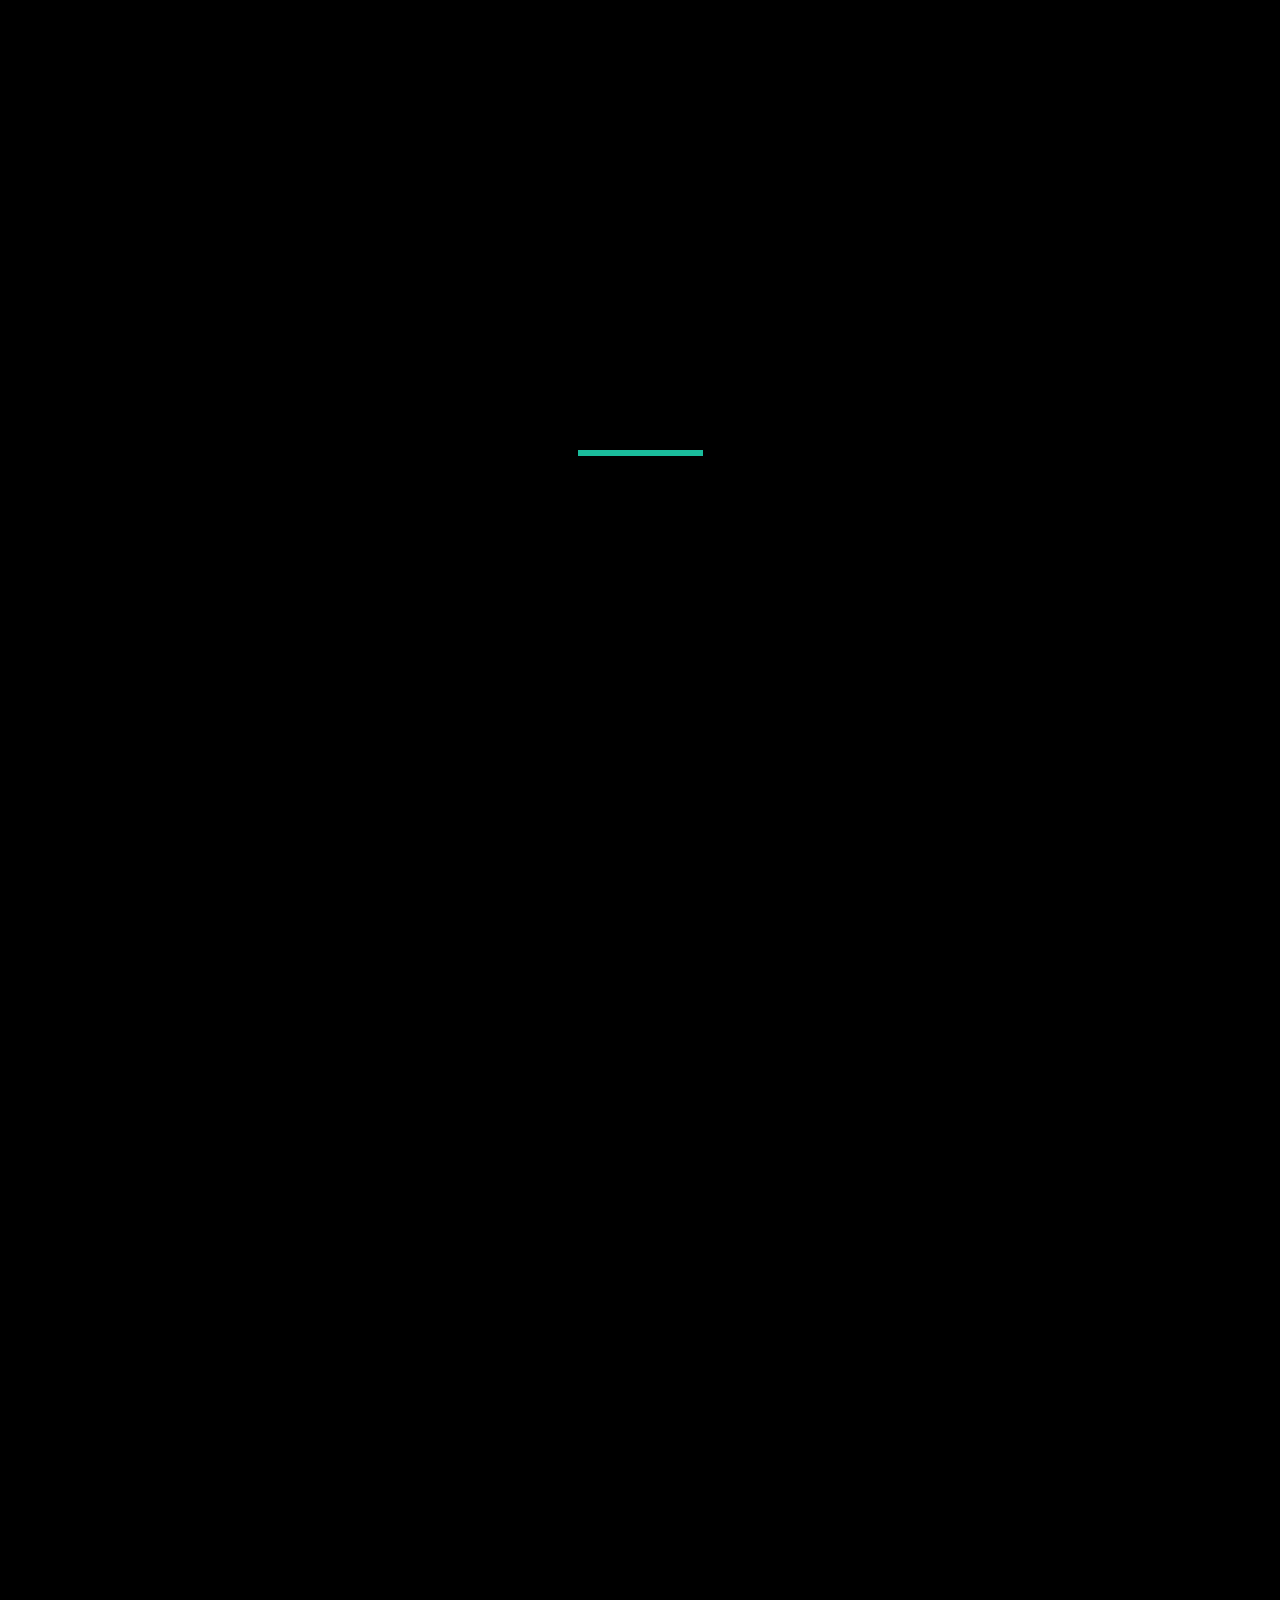
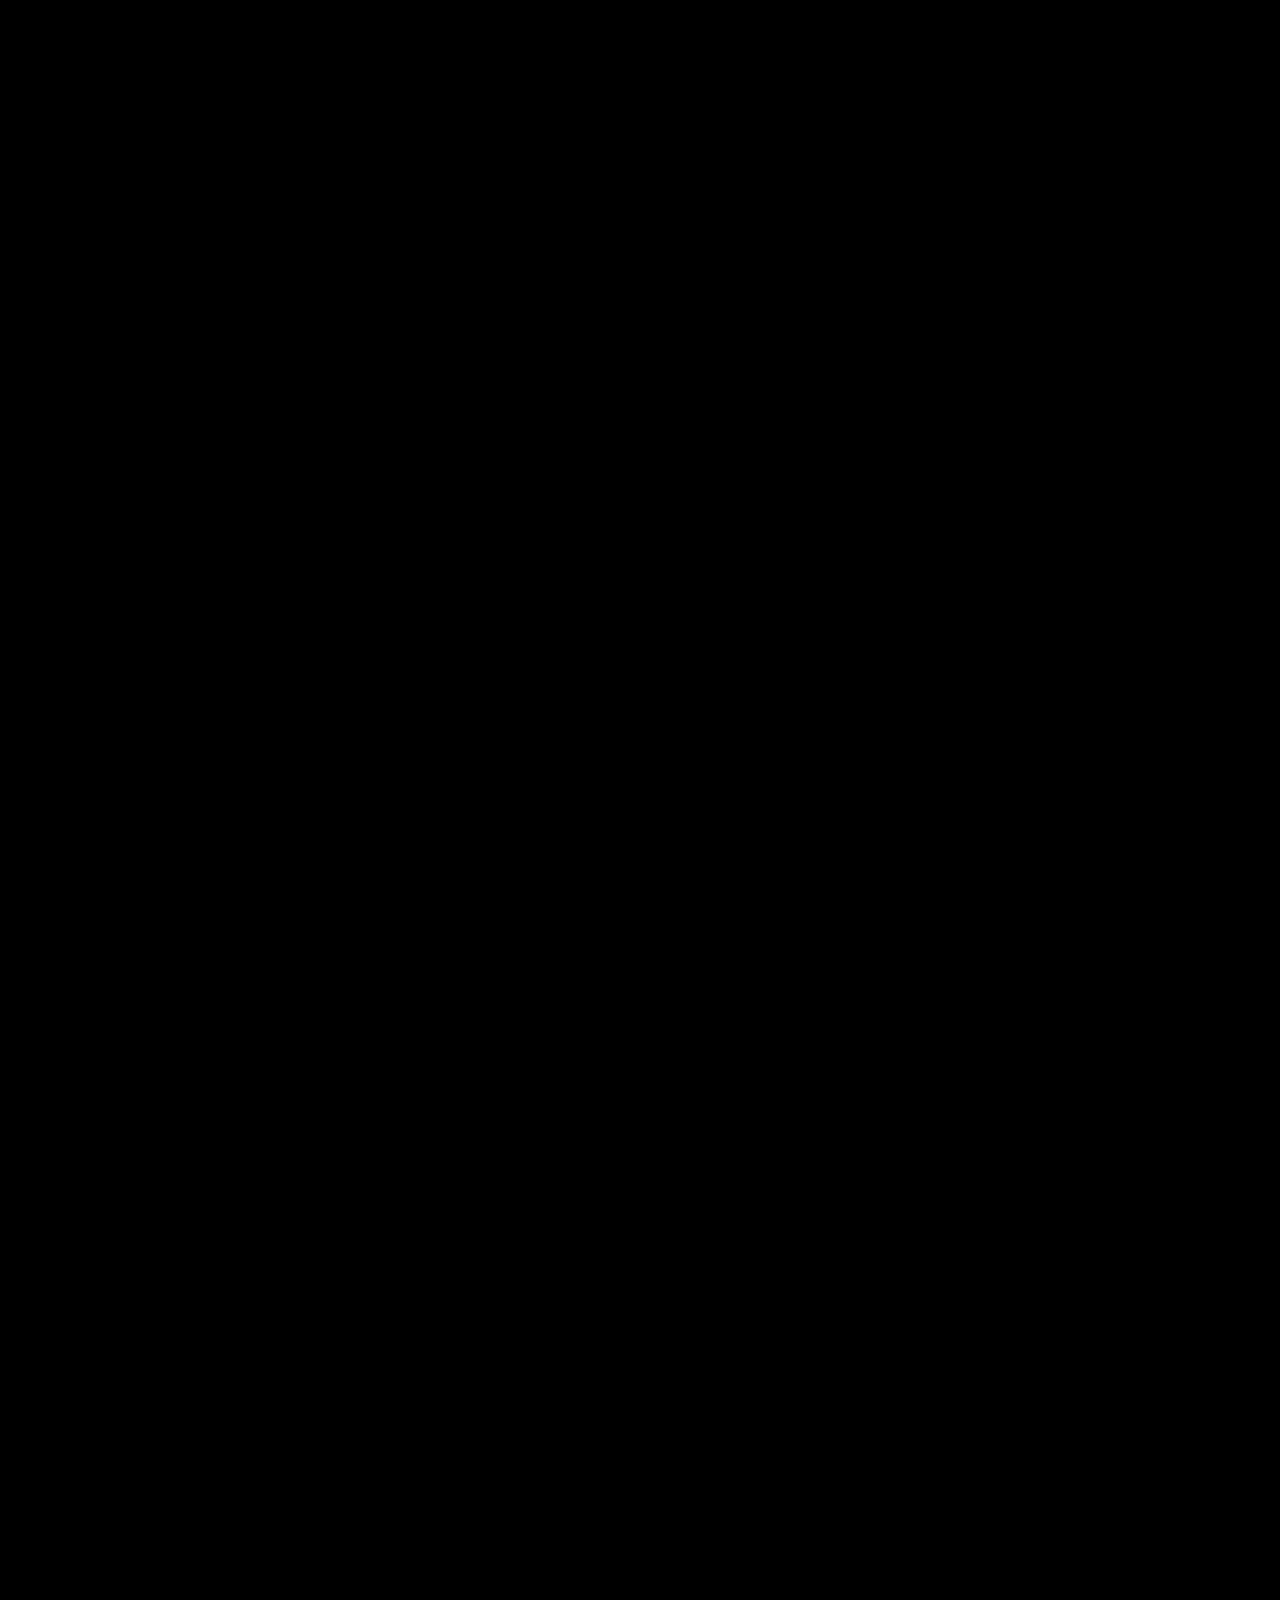
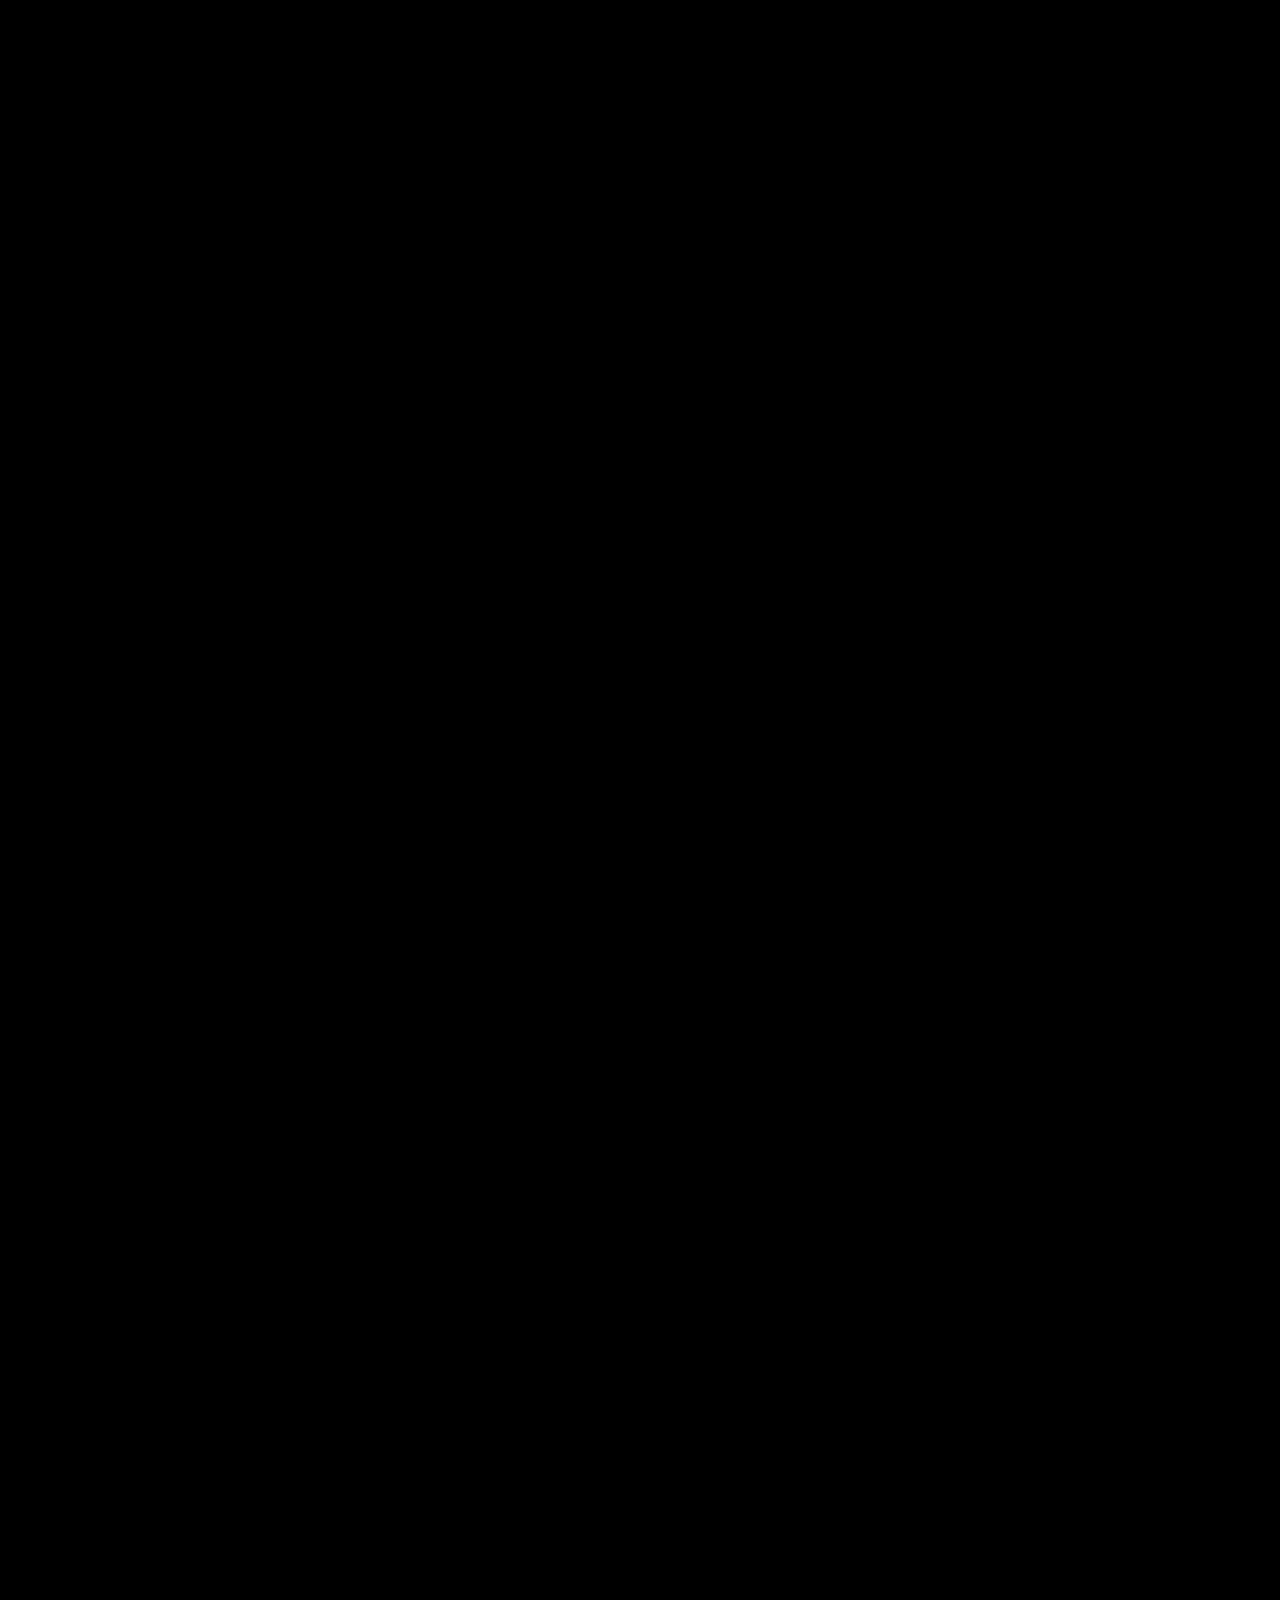
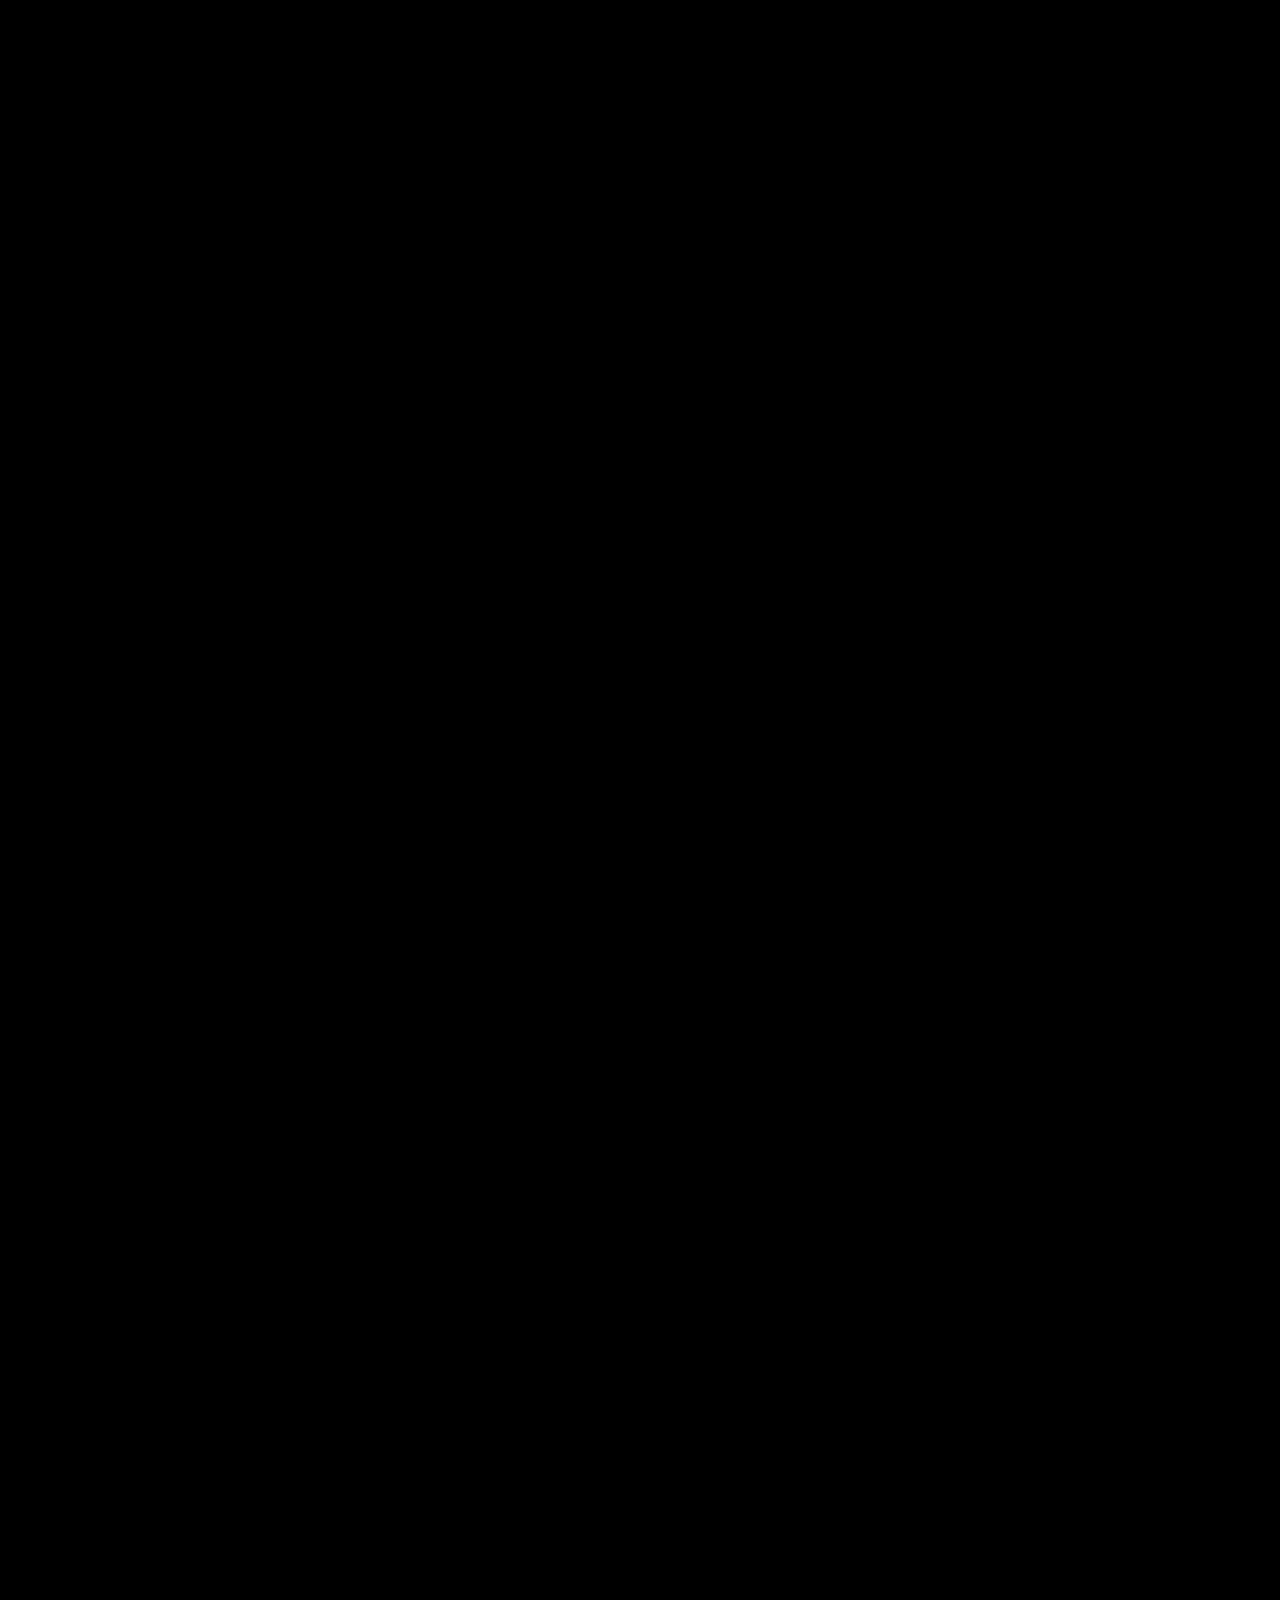
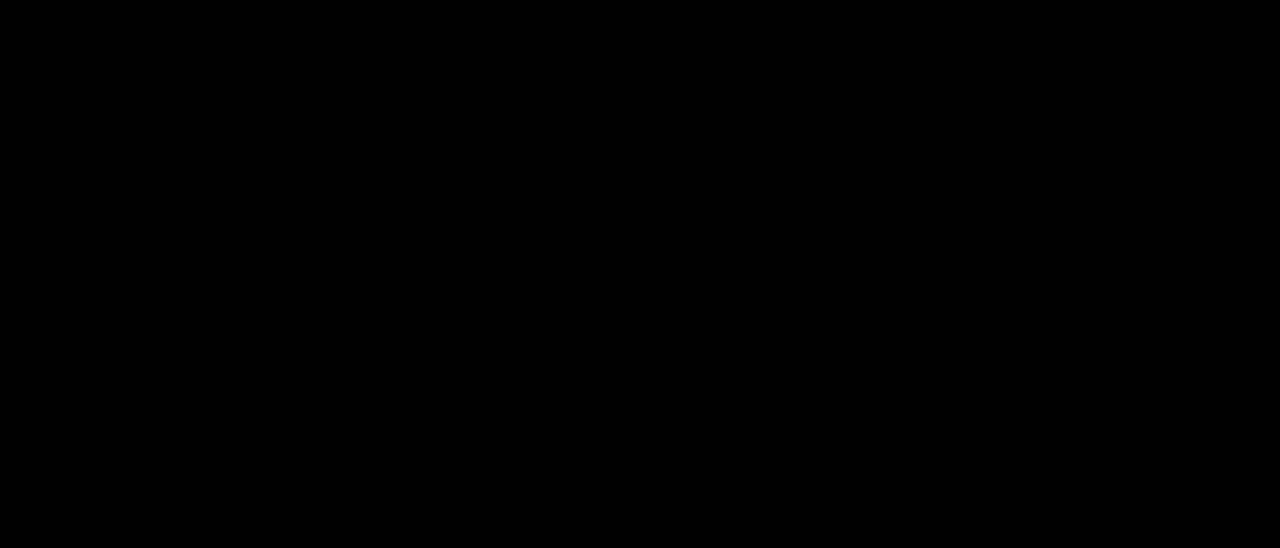
<file: index.html>
<!DOCTYPE HTML>
<html lang="en">
   <head>
      <!--Meta Tags-->
      <meta charset="utf-8">
      <meta http-equiv="X-UA-Compatible" content="IE=edge">
      <meta name="viewport" content="width=device-width, initial-scale=1">
      <meta name="description" content="" />
      <meta name="keywords" content="" />
      <meta name="author" content="" />
      <!--Favicons-->
      <link rel="shortcut icon" href="images/favicon.png">
      <!--Page Title-->
      <title>Diego Ulloa CL | Desarrollador Full-stack</title>
      <!-- Bootstrap  -->
      <link rel="stylesheet" href="css/bootstrap.css">
      <!-- Animate.css -->
      <link rel="stylesheet" href="css/animate.css">
      <!-- Awesome Fonts-->
      <link rel="stylesheet" href="css/all.min.css">
      <!-- Flexslider  -->
      <link rel="stylesheet" href="css/flexslider.css">
      <!-- owl.carusel -->
      <link rel="stylesheet" href="css/owl.carousel.css">
      <!--Main Styles Css-->
      <link rel="stylesheet" href="css/style.css">
   </head>
   <body>
      
      <div id="page">

         <!-- Preloader -->
         <div class="preloader-wrapper">
            <div class="preloader-wrapper-inner">
               <div class="up"></div>
               <div class="loading"></div>
               <div class="down"></div>
            </div>
         </div>
         <!-- End Preloader -->
         
         <a href="#" class="js-nav-toggle nav-toggle"><i></i></a>

         <!-- Aside -->
         <aside id="aside" class="border js-fullheight">

            <!-- Logo -->
            <h1 id="logo">
               <a href="index.html">
                  <span>diegoulloa</span>
                  <span>diego ulloa</span>
               </a>
            </h1>
            
            <!-- Navigation -->
            <nav id="main-menu">
               <ul>
                  <li class="active"><a href="#banner">Inicio</a></li>
                  <li><a href="#about">Sobre mí</a></li>
                  <li><a href="#services">Servicios</a></li>
                  <li><a href="#work">Portafolio</a></li>
                  <li><a href="#blog">Contribuciones</a></li>
                  <li><a href="#contact">Contacto</a></li>
               </ul>
            </nav>
            <hr>
            <div class="footer-aside">
               <p><small>Copyright &copy; 2020 Todos los derechos reservados.</small></p>
               <!-- Social Media -->
               <ul>
                  <li><a href="https://www.github.com/diegoulloao"><i class="fab fa-github"></i></a></li>
                  <li><a href="https://www.linkedin.com/in/diegoulloao"><i class="fab fa-linkedin"></i></a></li>
                  <li><a href="https://wa.link/0jxw1k"><i class="fab fa-whatsapp"></i></a></li>
               </ul>
            </div>
         </aside>
         <!-- End Aside -->

         <div id="main">
            <!-- Banner -->
            <section id="banner" class="js-fullheight">
               <!-- Flexslider -->
               <div class="flexslider js-fullheight">
                  <a class="btn btn-primary btn-learn" href="#contact">Hablemos</a>
                  <!-- particles.js -->
                  
                  <div id="particles-js"></div>
                 
                  <a href="#about" class="banner-about-down">
                    <span class="down-one">Sobre mí</span>
                    <span class="down-two"></span>       
                  </a>

                  <ul class="slides">
                     <!-- Slide 1 -->
                     <li class="slide-img" style="background-image: url(images/main-bg.jpg);">
                        <div class="overlay"></div>
                        <div class="container-fluid">
                           <div class="row">
                              <div class="col-md-9 js-fullheight slider-text">
                                 <div class="slider-text-inner">
                                    <div class="desc">
                                       <h2>DIEGO ULLOA</h2>
                                       <h3>
                                          Desarrollador <br/>
                                          <span id="typed-slide-1"></span>
                                       </h3>
                                       <span id="typed-strings-slide-1">
                                          <span>Front-end</span>
                                          <span>Back-end</span>
                                          <span>Full-stack</span>
                                       </span>
                                    </div>
                                 </div>
                              </div>
                           </div>
                        </div>
                     </li>
                     <!-- Slide 2 -->
                     <!-- <li class="slide-img" style="background-image: url(images/img_bg_2.jpg);">
                        <div class="overlay"></div>
                        <div class="container-fluid">
                           <div class="row">
                              <div class="col-md-6 js-fullheight slider-text">
                                 <div class="slider-text-inner">
                                    <div class="desc">
                                       <h2>ASLANNA JIE</h2>
                                       <h3>I am a
                                          <span id="typed-slide-2"></span>
                                          <span id="typed-strings-slide-2">
                                          <span>Designer</span>
                                          <span>Freelancer</span>
                                          </span>
                                       </h3>
                                    </div>
                                 </div>
                              </div>
                           </div>
                        </div>
                     </li> -->
                  </ul>
               </div>
               <!-- End Flexslider -->
            </section>
            <!-- End Banner -->

            <!-- About -->
            <section class="about" id="about">
               <div class="container-fluid">
                  <div class="row">
                     <div class="col-md-6">
                        <div class="about-img-box animate-box" data-animate-effect="fadeInLeft">
                           <div class="about-img animate-box" data-animate-effect="fadeInRight"></div>
                        </div>
                     </div>
                     <div class="col-md-6 welcome-section animate-box" data-animate-effect="fadeInLeft">
                        <div class="about-desc">
                           <span class="heading-welcome">Bienvenida y presentación</span>
                           <span class="heading-welcome-sub">PERFIL</span>
                        </div>
                        <div class="fancy-collapse-panel">
                           <div class="panel-group" id="accordion" role="tablist" aria-multiselectable="true">
                              <div class="panel panel-default">
                                 <div class="panel-heading" role="tab" id="headingOne">
                                    <h4 class="panel-title">
                                       <a data-toggle="collapse" data-parent="#accordion" href="#collapseOne" aria-expanded="true" aria-controls="collapseOne">Sobre mí
                                       </a>
                                    </h4>
                                 </div>
                                 <div id="collapseOne" class="panel-collapse collapse in" role="tabpanel" aria-labelledby="headingOne">
                                    <div class="panel-body">
                                       <div class="row">
                                          <div class="col-md-12">
                                             <h3>Hola!</h3>
                                             <p>Mi nombre es Diego Ulloa, soy Desarrollador Full-stack Semi Senior y Programador autodidacta desde que tengo 16 años. Con 7 años de experiencia acumulada hoy me dedico a desarrollar TI orientadas a Internet especializándome en el Desarrollo Back-end de Aplicaciones. Mi amplia experiencia me ha permitido adaptarme a cualquier situación, desafío y ambiente de trabajo, desarrollando también así para Aplicaciones Front-end.
                                             </p>
                                             <p>Comprometido, ágil y eficaz. Me caracterizo por estar siempre educándome y aprendiendo de las últimas tendencias en tecnología.</p>
                                             <hr>
                                             <div class="content-info">
                                                <div class="row">
                                                   <div class="col-md-6 single-info">
                                                      <span>Nombre:</span>
                                                      <p>Diego Ulloa</p>
                                                   </div>
                                                   <div class="col-md-6 single-info">
                                                      <span>Email:</span>
                                                      <p><a href="mailto:diegoulloao@icloud.com">diegoulloao@icloud.com</a></p>
                                                   </div>
                                                </div>
                                                <div class="row">
                                                   <div class="col-md-6 single-info">
                                                      <span>Edad:</span>
                                                      <p>30 años</p>
                                                   </div>
                                                   <div class="col-md-6 single-info">
                                                      <span>Teléfono:</span>
                                                      <p><a href="tel:+56930170844" class="text-custom">+56 9 3017 0844</a></p>
                                                   </div>
                                                </div>
                                                <div class="row">
                                                   <div class="col-md-6 single-info">
                                                      <span>Profesión:</span>
                                                      <p>Desarrollador full-stack</p>
                                                   </div>
                                                   <div class="col-md-6 single-info">
                                                      <span>Residencia:</span>
                                                      <p>Santiago, Chile</p>
                                                   </div>
                                                </div>
                                             </div>
                                             <hr>
                                             <div class="row">
                                                   <div class="col-md-12">
                                                      <a class="btn btn-primary btn-learn" href="cv-diegoulloa.pdf">Descargar CV</a>
                                                      <a class="btn btn-primary btn-learn active" href="#contact">Hablemos</a>
                                                   </div>
                                             </div>
                                          </div>
                                       </div>
                                    </div>
                                 </div>
                              </div>
                              <div class="panel panel-default">
                                 <div class="panel-heading" role="tab" id="headingTwo">
                                    <h4 class="panel-title">
                                       <a class="collapsed" data-toggle="collapse" data-parent="#accordion" href="#collapseTwo" aria-expanded="false" aria-controls="collapseTwo">Conocimientos
                                       </a>
                                    </h4>
                                 </div>
                                 <div id="collapseTwo" class="panel-collapse collapse" role="tabpanel" aria-labelledby="headingTwo">
                                    <div class="panel-body">
                                       <div class="row">
                                          <h4>Tecnologías:</h4>
                                          <div class="col-md-6">
                                             <div class="skill-item">
                                                <h5>React</h5><span>70%</span>
                                                <div class="progress" data-percent="70%">
                                                   <div class="progress-bar bar-null" role="progressbar" aria-valuenow="70" aria-valuemin="0" aria-valuemax="100" style="width: 70%;"></div>
                                                </div>
                                             </div>
                                             <div class="skill-item">
                                                <h5>Nodejs</h5><span>60%</span>
                                                <div class="progress" data-percent="60%">
                                                   <div class="progress-bar bar-null" role="progressbar" aria-valuenow="60" aria-valuemin="0" aria-valuemax="100" style="width: 60%;"></div>
                                                </div>
                                             </div>
                                             <div class="skill-item">
                                                <h5>Express</h5><span>70%</span>
                                                <div class="progress" data-percent="70%">
                                                   <div class="progress-bar bar-null" role="progressbar" aria-valuenow="70" aria-valuemin="0" aria-valuemax="100" style="width: 70%;"></div>
                                                </div>
                                             </div>
                                             <div class="skill-item">
                                                <h5>Typescript</h5><span>70%</span>
                                                <div class="progress" data-percent="60%">
                                                   <div class="progress-bar bar-null" role="progressbar" aria-valuenow="60" aria-valuemin="0" aria-valuemax="100" style="width: 60%;"></div>
                                                </div>
                                             </div>
                                             <div class="skill-item">
                                                <h5>GraphQL</h5><span>50%</span>
                                                <div class="progress" data-percent="50%">
                                                   <div class="progress-bar bar-null" role="progressbar" aria-valuenow="50" aria-valuemin="0" aria-valuemax="100" style="width: 50%;"></div>
                                                </div>
                                             </div>
                                             <div class="skill-item">
                                                <h5>HTML5 &amp; CSS3</h5><span>100%</span>
                                                <div class="progress" data-percent="100%">
                                                   <div class="progress-bar bar-null" role="progressbar" aria-valuenow="100" aria-valuemin="0" aria-valuemax="100" style="width: 100%;"></div>
                                                </div>
                                             </div>
                                             <div class="skill-item">
                                                <h5>SASS</h5><span>80%</span>
                                                <div class="progress" data-percent="80%">
                                                   <div class="progress-bar bar-null" role="progressbar" aria-valuenow="80" aria-valuemin="0" aria-valuemax="100" style="width: 80%;"></div>
                                                </div>
                                             </div>
                                             <div class="skill-item">
                                                <h5>Javascript</h5><span>90%</span>
                                                <div class="progress" data-percent="90%">
                                                   <div class="progress-bar bar-null" role="progressbar" aria-valuenow="90" aria-valuemin="0" aria-valuemax="100" style="width: 90%;"></div>
                                                </div>
                                             </div>
                                          </div>
                                          <div class="col-md-6">
                                             <div class="skill-item">
                                                <h5>Svelte</h5><span>50%</span>
                                                <div class="progress" data-percent="50%">
                                                   <div class="progress-bar bar-null" role="progressbar" aria-valuenow="50" aria-valuemin="0" aria-valuemax="100" style="width: 50%;"></div>
                                                </div>
                                             </div>
                                             <div class="skill-item">
                                                <h5>PHP</h5><span>90%</span>
                                                <div class="progress" data-percent="90%">
                                                   <div class="progress-bar bar-null" role="progressbar" aria-valuenow="90" aria-valuemin="0" aria-valuemax="100" style="width: 90%;"></div>
                                                </div>
                                             </div>
                                             <div class="skill-item">
                                                <h5>Laravel</h5><span>60%</span>
                                                <div class="progress" data-percent="60%">
                                                   <div class="progress-bar bar-null" role="progressbar" aria-valuenow="60" aria-valuemin="0" aria-valuemax="100" style="width: 60%;"></div>
                                                </div>
                                             </div>
                                             <div class="skill-item">
                                                <h5>Wordpress</h5><span>80%</span>
                                                <div class="progress" data-percent="80%">
                                                   <div class="progress-bar bar-null" role="progressbar" aria-valuenow="80" aria-valuemin="0" aria-valuemax="100" style="width: 80%;"></div>
                                                </div>
                                             </div>
                                             <div class="skill-item">
                                                <h5>Python</h5><span>40%</span>
                                                <div class="progress" data-percent="40%">
                                                   <div class="progress-bar bar-null" role="progressbar" aria-valuenow="40" aria-valuemin="0" aria-valuemax="100" style="width: 40%;"></div>
                                                </div>
                                             </div>
                                             <div class="skill-item">
                                                <h5>Django</h5><span>60%</span>
                                                <div class="progress" data-percent="60%">
                                                   <div class="progress-bar bar-null" role="progressbar" aria-valuenow="60" aria-valuemin="0" aria-valuemax="100" style="width: 60%;"></div>
                                                </div>
                                             </div>
                                             <div class="skill-item">
                                                <h5>Java</h5><span>60%</span>
                                                <div class="progress" data-percent="60%">
                                                   <div class="progress-bar bar-null" role="progressbar" aria-valuenow="60" aria-valuemin="0" aria-valuemax="100" style="width: 60%;"></div>
                                                </div>
                                             </div>
                                          </div>
                                       </div>

                                       <div class="row mt-4">
                                          <h4>Base de datos:</h4>
                                          <div class="col-md-6">
                                             <div class="skill-item">
                                                <h5>MySQL</h5><span>70%</span>
                                                <div class="progress" data-percent="70%">
                                                   <div class="progress-bar bar-null" role="progressbar" aria-valuenow="70" aria-valuemin="0" aria-valuemax="100" style="width: 70%;"></div>
                                                </div>
                                             </div>
                                             <div class="skill-item">
                                                <h5>MSSQL</h5><span>60%</span>
                                                <div class="progress" data-percent="60%">
                                                   <div class="progress-bar bar-null" role="progressbar" aria-valuenow="60" aria-valuemin="0" aria-valuemax="100" style="width: 60%;"></div>
                                                </div>
                                             </div>
                                          </div>
                                          <div class="col-md-6">
                                             <div class="skill-item">
                                                <h5>SQLite</h5><span>50%</span>
                                                <div class="progress" data-percent="50%">
                                                   <div class="progress-bar bar-null" role="progressbar" aria-valuenow="50" aria-valuemin="0" aria-valuemax="100" style="width: 50%;"></div>
                                                </div>
                                             </div>
                                             <div class="skill-item">
                                                <h5>MongoDB</h5><span>50%</span>
                                                <div class="progress" data-percent="50%">
                                                   <div class="progress-bar bar-null" role="progressbar" aria-valuenow="50" aria-valuemin="0" aria-valuemax="100" style="width: 50%;"></div>
                                                </div>
                                             </div>
                                          </div>
                                       </div>
                                       <div class="row mt-4">
                                          <h4>Otros:</h4>
                                          <div class="col-md-6">
                                             <div class="skill-item">
                                                <h5>Bash</h5><span>60%</span>
                                                <div class="progress" data-percent="60%">
                                                   <div class="progress-bar bar-null" role="progressbar" aria-valuenow="60" aria-valuemin="0" aria-valuemax="100" style="width: 60%;"></div>
                                                </div>
                                             </div>
                                             <div class="skill-item">
                                                <h5>Markdown</h5><span>90%</span>
                                                <div class="progress" data-percent="90%">
                                                   <div class="progress-bar bar-null" role="progressbar" aria-valuenow="90" aria-valuemin="0" aria-valuemax="100" style="width: 90%;"></div>
                                                </div>
                                             </div>
                                             <div class="skill-item">
                                                <h5>Docker</h5><span>60%</span>
                                                <div class="progress" data-percent="60%">
                                                   <div class="progress-bar bar-null" role="progressbar" aria-valuenow="60" aria-valuemin="0" aria-valuemax="100" style="width: 60%;"></div>
                                                </div>
                                             </div>
                                             <div class="skill-item">
                                                <h5>CI / CD</h5><span>30%</span>
                                                <div class="progress" data-percent="30%">
                                                   <div class="progress-bar bar-null" role="progressbar" aria-valuenow="30" aria-valuemin="0" aria-valuemax="100" style="width: 30%;"></div>
                                                </div>
                                             </div>
                                          </div>
                                          <div class="col-md-6">
                                             <div class="skill-item">
                                                <h5>Git</h5><span>70%</span>
                                                <div class="progress" data-percent="70%">
                                                   <div class="progress-bar bar-null" role="progressbar" aria-valuenow="70" aria-valuemin="0" aria-valuemax="100" style="width: 70%;"></div>
                                                </div>
                                             </div>
                                             <div class="skill-item">
                                                <h5>Github</h5><span>70%</span>
                                                <div class="progress" data-percent="70%">
                                                   <div class="progress-bar bar-null" role="progressbar" aria-valuenow="70" aria-valuemin="0" aria-valuemax="100" style="width: 70%;"></div>
                                                </div>
                                             </div>
                                             <div class="skill-item">
                                                <h5>TDD / Testing</h5><span>70%</span>
                                                <div class="progress" data-percent="70%">
                                                   <div class="progress-bar bar-null" role="progressbar" aria-valuenow="70" aria-valuemin="0" aria-valuemax="100" style="width: 70%;"></div>
                                                </div>
                                             </div>
                                             <div class="skill-item">
                                                <h5>NPM</h5><span>60%</span>
                                                <div class="progress" data-percent="60%">
                                                   <div class="progress-bar bar-null" role="progressbar" aria-valuenow="60" aria-valuemin="0" aria-valuemax="100" style="width: 60%;"></div>
                                                </div>
                                             </div>
                                          </div>
                                       </div>
                                    </div>
                                 </div>
                              </div>
                              <div class="panel panel-default">
                                 <div class="panel-heading" role="tab" id="headingThree">
                                    <h4 class="panel-title">
                                       <a class="collapsed" data-toggle="collapse" data-parent="#accordion" href="#collapseThree" aria-expanded="false" aria-controls="collapseThree">Experiencia
                                       </a>
                                    </h4>
                                 </div>
                                 <div id="collapseThree" class="panel-collapse collapse" role="tabpanel" aria-labelledby="headingThree">
                                    <div class="panel-body">
                                       <div class="row">
                                          <div class="col-md-6">
                                             <div class="item mb-40">
                                                <h4><span class="item-icon"><i class="fas fa-briefcase"></i></span>Desarrollador full-stack</h4>
                                                <span class="meta">2011 - 2013</span>
                                                <h5 class="text-muted">Neoproyex®</h5>
                                                <p>Programador, Desarrollador: Front-end & Back-end. Administrador de Base de Datos, Gestión y Mantenimiento de Servidores: Linux – Windows Server. SEO Básico.</p>
                                             </div>
                                             <div class="item mb-40">
                                                <h4><span class="item-icon"><i class="fas fa-briefcase"></i></span>Freelancer / Part-time</h4>
                                                <span class="meta">2013 - 2015</span>
                                                <h5 class="text-muted">Independiente</h5>
                                                <p>Programador, Desarrollador: Front-end & Back-end. Administrador de Base de Datos, Modelado y Diseño de Sistemas.</p>
                                             </div>
                                          </div>
                                          <div class="col-md-6">
                                             <div class="item mb-40">
                                                <h4><span class="item-icon"><i class="fas fa-graduation-cap"></i></span>Desarrollador full-stack</h4>
                                                <span class="meta">2019</span>
                                                <h5 class="text-muted">Neoproyex®</h5>
                                                <p>Programador, Desarrollador: Front-end & Back-end. Consultoría y Soporte. Administrador de Sistemas.</p>
                                             </div>
                                             <div class="item mb-40">
                                                <h4><span class="item-icon"><i class="fas fa-graduation-cap"></i></span>CEO / Desarrollador back-end</h4>
                                                <span class="meta">2019 - 2020</span>
                                                <h5 class="text-muted">Ensambler&reg;</h5>
                                                <p>CEO, Programador y Desarrollador Back-end. Administrador de Sistemas. Automatización de procesos. Branding y Finanzas.</p>
                                             </div>
                                          </div>
                                       </div>
                                    </div>
                                 </div>
                              </div>
                           </div>
                        </div>
                     </div>
                  </div>
               </div>
            </section>
            <!-- End About -->

            <!-- Services -->
            <section class="services bg-dark" id="services">
               <div class="container-fluid">
                  <div class="row">
                     <div class="col-md-12 col-md-offset-3 col-md-pull-3 text-center">
                        <span class="heading-meta">¿Qué puedo hacer?</span>
                        <span class="heading-meta-sub">SERVICIOS</span>
                        <h2>Habilidades</h2>
                     </div>
                  </div>
                  <div class="row">
                     <div class="col-md-4">
                        <div class="service">
                           <div class="icon">
                              <i class="fab fa-codepen"></i>
                           </div>
                           <div class="box-num">
                              <h2>01</h2>
                           </div>
                           <div class="text">
                              <h3>AUTOMATIZACIÓN</h3>
                              <p>Experienciado en la elaboración y creación de soluciones automátizadas como: Clientes de Terminal para Control de Sistemas, Automatización de procesos para Servidores.</p>
                           </div>
                        </div>
                     </div>
                     <div class="col-md-4">
                        <div class="service">
                           <div class="icon">
                              <i class="fas fa-paint-brush"></i>
                           </div>
                           <div class="box-num">
                              <h2>02</h2>
                           </div>
                           <div class="text">
                              <h3>Programación de Interfaces UI/UX</h3>
                              <p>Experto en materias de programación de interfaces gráficas UI/UX para interacción de usuarios, con dominio en las últimas tecnologías de punta.</p>
                           </div>
                        </div>
                     </div>
                     <div class="col-md-4">
                        <div class="service">
                           <div class="icon">
                              <i class="fas fa-chart-line"></i>
                           </div>
                           <div class="box-num">
                              <h2>03</h2>
                           </div>
                           <div class="text">
                              <h3>Search engine optimization (SEO)</h3>
                              <p>Con experiencia optimizando sitios para figurar entre los motores de búsqueda más utilizados, mejorando su posicionamiento y los resultados de su empresa.</p>
                           </div>
                        </div>
                     </div>
                     <div class="col-md-4">
                        <div class="service">
                           <div class="icon">
                              <i class="fas fa-laptop-code"></i>
                           </div>
                           <div class="box-num">
                              <h2>04</h2>
                           </div>
                           <div class="text">
                              <h3>Desarrollo de Aplicaciones</h3>
                              <p>Con gran manejo y años de experiencia puestos en la elaboración de aplicaciones web tanto del front-end como del back-end. Conociemiento en gran variedad de tecnologías.</p>
                           </div>
                        </div>
                     </div>
                     <div class="col-md-4">
                        <div class="service">
                           <div class="icon">
                              <i class="fas fa-desktop"></i>
                           </div>
                           <div class="box-num">
                              <h2>05</h2>
                           </div>
                           <div class="text">
                              <h3>Administración de Servidores</h3>
                              <p>Conocimiento gran en variedad de servidores y distribuciones: Linux, macOs y Windows Server. Capacitado para configurar / instalar servicios básicos y de complejidad media.</p>
                           </div>
                        </div>
                     </div>
                     <div class="col-md-4">
                        <div class="service">
                           <div class="icon">
                              <i class="far fa-life-ring"></i>
                           </div>
                           <div class="box-num">
                              <h2>06</h2>
                           </div>
                           <div class="text">
                              <h3>Asistencia y Soporte</h3>
                              <p>Ágil en el análisis y solución de problemas, con una perspectiva amplia en materias de tecnologías que permitan hallar soluciones idóneas para tu empresa.</p>
                           </div>
                        </div>
                     </div>
                  </div>
               </div>
            </section>
            <!-- End Services -->

            <!-- Work -->
            <section class="works" id="work">
               <div class="container-fluid">
                  <div class="row">
                     <div class="col-md-12 col-md-offset-3 col-md-pull-3 text-center">
                        <span class="heading-meta">Portafolio</span>
                        <span class="heading-meta-sub">PORTAFOLIO</span>
                        <h2>Destacados</h2>
                     </div>
                  </div>

                  <div class="page-section work-page">
                     <div class="row">
                        <div class="col-lg-2">
                           <ul class="work-filter">
                              <li class="filter all active" data-filter="*">Todo</li>
                              <li class="filter" data-filter=".app">Apps</li>
                              <li class="filter" data-filter=".web">Web</li>
                              <li class="filter" data-filter=".mobile">Móvil</li>
                           </ul>
                        </div>
                        
                        <div class="col-lg-10">
                           <div class="work-gallery">
                              <div class="work-item web">
                                 <img class="img-fluid" src="images/portafolio/regenhaus.jpg" alt="">
                                 <div class="hover-links">
                                    <div class="con">
                                       <h3><a href="portafolio/regenhaus">Regenhaus</a></h3>
                                       <span>Corredora de Propiedades</span>
                                    </div>
                                 </div>
                              </div>
                              <div class="work-item web">
                                 <img class="img-fluid" src="images/portafolio/cisne-negro.jpg" alt="">
                                 <div class="hover-links">
                                   <div class="con">
                                       <h3><a href="portafolio/cisne-negro">Cisne Negro</a></h3>
                                       <span>Estudio de Grabación</span>
                                    </div>
                                 </div>
                              </div>
                              <div class="work-item web">
                                 <img class="img-fluid" src="images/portafolio/katari.jpg" alt="">
                                 <div class="hover-links">
                                    <div class="con">
                                       <h3><a href="portafolio/katari">Katari Consultores</a></h3>
                                       <span>Consultoría Medioambiental</span>
                                    </div>
                                 </div>
                              </div>
                              <div class="work-item web photo">
                                 <img class="img-fluid" src="images/portafolio/ensambler.jpg" alt="">
                                 <div class="hover-links">
                                    <div class="con">
                                       <h3><a href="portafolio/ensambler">Ensambler&reg;</a></h3>
                                       <span>Ingeniería de Software</span>
                                    </div>
                                 </div>
                              </div>
                              <div class="work-item web">
                                 <img class="img-fluid" src="images/portafolio/divina-sur.jpg" alt="">
                                 <div class="hover-links">
                                    <div class="con">
                                       <h3><a href="portafolio/divina-sur">Divina Sur</a></h3>
                                       <span>Damas de compañía</span>
                                    </div>
                                 </div>
                              </div>
                              <div class="work-item web">
                                 <img class="img-fluid" src="images/portafolio/murtao.jpg" alt="">
                                 <div class="hover-links">
                                    <div class="con">
                                       <h3><a href="portafolio/murtao">Murtao</a></h3>
                                       <span>Restorán</span>
                                    </div>
                                 </div>
                              </div>
                           </div>
                        </div>

                     </div>
                  </div>
               </div>
            </section>
            <!-- End Work -->

            <!-- Clients -->
            <section class="client bg-filter" id="client">
               <div class="bg_overlay"></div>
               <div class="container">
                  <div class="row">
                     <div class="col-md-12 col-md-offset-3 col-md-pull-3 text-center">
                        <span class="heading-meta">Mis colegas dicen</span>
                        <span class="heading-meta-sub">TESTIMONIOS</span>
                        <h2>Recomendaciones</h2>
                     </div>
                  </div>
                  <div class="row">
                     <div class="col-lg-12 col-md-12">
                        <div class="testi_slider owl-carousel ">
                           <div class="item">
                              <div class="testi_item">
                                 <img src="images/testimonials/jorge.jpeg" alt="">
                                 <div class="testi-description">
                                    <p>"Para mí fue un placer trabajar con Diego. Es una persona con muchas capacidades, es detallista, es innato y con mucho talento en el área digital, apasionado en su lenguaje para elaborar un buen trabajo. Hay muchas razones para hacer una buena recomendación."</p>
                                 </div>
                                 <div class="name_holder">
                                    <span class="name">Jorge Ballesteros</span>
                                    <span class="job">Director de Arte Senior, Divan&reg;.</span>
                                 </div>
                              </div>
                           </div>
                           <div class="item">
                              <div class="testi_item">
                                 <img src="images/testimonials/cesar.jpeg" alt="">
                                 <div class="testi-description">
                                    <p>"Nos desempeñamos diseñando y desarrollando tanto sitios informativos como sistemas complejos durante 3 años. Diego es un gran trabajador, comprometido desde comienzo a fin con cada proyecto. Se caracteriza por estar siempre aportando nuevas ideas e implementando nuevas tecnologías, es proactivo, responsable, honesto y sobre todo, un emprendedor que siempre busca entregar lo mejor de sí al trabajo en equipo."</p>
                                 </div>
                                 <div class="name_holder">
                                    <span class="name">César Cáceres</span>
                                    <span class="job">Socio Fundador, Diseñador Gráfico, Neoproyex&reg;.</span>
                                 </div>
                              </div>
                           </div>
                           <div class="item">
                              <div class="testi_item">
                                 <img src="images/testimonials/ilan.jpeg" alt="">
                                 <div class="testi-description">
                                    <p>"Nuestra experiencia con Diego ha sido inmejorable. Muy profesional y está absolutamente comprometido con todos los temas que les hemos encargado. De hecho, con su equipo de trabajo son la referencia principal para nuestros clientes en materia de Web de programación compleja como lo es Django. Personalmente, gracias a su calidad de trabajo nos permitió entregar un proyecto a tiempo que dábamos por perdido, pudiendo recuperar la confianza con nuestro cliente final."</p>
                                 </div>
                                 <div class="name_holder">
                                    <span class="name">Ilan Birman</span>
                                    <span class="job">CDO, Soluciones Tecnológicas Birman&reg;.</span>
                                 </div>
                              </div>
                           </div>
                           <!-- <div class="item">
                              <div class="testi_item">
                                 <img src="images/quote.jpg" alt="">
                                 <div class="testi-description">
                                    <p>"Lorem ipsum dolor sit amet, consectetur adipisicing elit. Dolorum, unde eligendi provident exercitationem dicta itaque obcaecati iure laboriosam dolore ipsam eum? Impedit iste sed quibusdam tenetur, quis nihil dolore! Non!."</p>
                                 </div>
                                 <div class="name_holder">
                                    <span class="name">Paul Pineda</span>
                                    <span class="job">Socio Fundador, Ensambler&reg;.</span>
                                 </div>
                              </div>
                           </div> -->
                        </div>
                     </div>
                  </div>
               </div>
            </section>
            <!-- End clients -->

            <!-- Blog -->
            <section class="blog" id="blog">
               <div class="container-fluid">
                  <div class="row">
                     <div class="col-md-12 col-md-offset-3 col-md-pull-3 text-center">
                        <span class="heading-meta">Proyectos</span>
                        <span class="heading-meta-sub">Publicaciones</span>
                        <h2>Contribuciones</h2>
                     </div>
                  </div>

                  <div class="row">
                     <div class="col-lg-12 col-md-12">
                        <div class="blog_slider owl-carousel ">

                           <div class="col-md-12 col-sm-12">
                              
                              <div class="blog-entry">
                                 <div class="date">17 Feb<br> 2020</div>
                                 <div class="col-md-6 no-padding">
                                    <a href="contribuciones/bananasplit-js" class="blog-img"><img src="images/contribuciones/bananasplit.jpg" class="img-responsive" alt=""></a>
                                 </div>
                                 <div class="col-md-6">
                                 <div class="desc">
                                    <span class="text-muted"><small>Template </small> | <small> Open Source </small></span>
                                    <h3><a href="contribuciones/bananasplit-js"> Bananasplit-js.</a></h3>
                                    <p>Proyecto libre (MIT) de mi autoría que busca proporcionar a la comunidad de desarrolladores una herramienta ágil y estandarizada para la creación de aplicaciones Express.js. </p>
                                 </div>
                                 </div>
                              </div>
                           </div>
                          
                           <div class="col-md-12 col-sm-12">
                              <div class="blog-entry">
                                 <div class="date">Oct 13<br> 2019</div>
                                 <div class="col-md-6 no-padding">
                                    <a href="contribuciones/ioquake3-mac-install" class="blog-img"><img src="images/contribuciones/ioquake3-mac-install.jpg" class="img-responsive" alt=""></a>
                                 </div>
                                 <div class="col-md-6">
                                 <div class="desc">
                                    <span class="text-muted"><small>Instalación </small> | <small>Automatización </small></span>
                                    <h3><a href="contribuciones/ioquake3-mac-install"> ioQuake3 mac install.</a></h3>
                                    <p>"ioQuake3 mac install", proyecto de mi autoría que pretende ser la solución más simple y unificada para instalar Quake 3 Arena (con motor mejorado) en equipos mac.</p>
                                 </div>
                                 </div>
                              </div>
                           </div>

                        </div>
                     </div>
                  </div>

               </div>
            </section>
            <!-- End Blog -->

            <!-- Contact -->
            <section class="contact bg-dark" id="contact">
               <div class="container">
                  <div class="row">
                     <div class="col-md-12 col-md-offset-3 col-md-pull-3 text-center">
                        <span class="heading-meta">Contacto</span>
                        <span class="heading-meta-sub">CONTACTO</span>
                        <h2>Hablemos</h2>
                     </div>
                  </div>
                  <div class="row">
                     <div class="col-md-4">
                        <div class="contact-detail text-center">
                           <div class="icon">
                              <i class="fas fa-phone-alt"></i>
                           </div>
                           <div class="content mt-3">
                              <h4 class="text-uppercase">Teléfono</h4>
                              <p class="text-muted">Puedes contactarme vía llamada o whatsapp, <br>desde 9:00 - 18:00 hrs</p>
                              <a href="https://wa.link/0jxw1k" class="text-custom">+56 9 3017 0844</a>
                           </div>
                        </div>
                     </div>
                     <div class="col-md-4">
                        <div class="contact-detail text-center">
                           <div class="icon">
                              <i class="fas fa-envelope"></i>
                           </div>
                           <div class="content mt-3">
                              <h4 class="text-uppercase">Email</h4>
                              <p class="text-muted">O puedes enviarme un mensaje <br/> al correo</p>
                              <a href="mailto:cdiegoulloao@icloud.com" class="text-custom">diegoulloao@icloud.com</a>
                           </div>
                        </div>
                     </div>
                     <div class="col-md-4">
                        <div class="contact-detail text-center">
                           <div class="icon">
                              <i class="fas fa-map"></i>
                           </div>
                           <div class="content mt-3">
                              <h4 class="text-uppercase">Punto reunión</h4>
                              <p class="text-muted">Podemos conversar en, <br>Santiago centro / Providencia / Ñuñoa</p>
                              <a href="https://wa.link/0jxw1k" class="text-custom">Coordinemos!</a>
                           </div>
                        </div>
                     </div>
                  </div>
                  <div class="row form-section">
                     <div class="col-md-12">
                        <div class="row">
                           <div class="col-md-12 col-md-offset-1 col-md-pull-1">
                              <form action="https://formspree.io/mpzlzjnv" method="POST">
                                 <div class="form-group">
                                    <input type="text" class="form-control" name="nombre" placeholder="Nombre">
                                 </div>
                                 <div class="form-group">
                                    <input type="text" class="form-control" name="email" placeholder="Email">
                                 </div>
                                 <div class="form-group">
                                    <input type="text" class="form-control" name="telefono" placeholder="Teléfono">
                                 </div>
                                 <div class="form-group">
                                    <textarea name="mensaje" id="message" cols="30" rows="7" class="form-control" placeholder="Mensaje"></textarea>
                                 </div>
                                 <div class="form-group text-right">
                                    <input type="submit" class="btn btn-primary btn-send-message" value="Enviar mensaje">
                                 </div>
                              </form>
                           </div>
                        </div>
                     </div>
                  </div>
               </div>
            </section>
            <!-- End Contact -->

            <!-- Footer -->
            <section id="main-footer" class="main-footer">
               <div class="container-fluid">
                  <div class="row">
                     <div class="col-lg-4 animate-box fadeInLeft animated" data-animate-effect="fadeInLeft">
                        <!-- Copyright -->
                        <p class="footer-copyright">Copyright &copy; 2020 Todos los derechos reservados.</p>
                     </div>
                     <div class="col-lg-4 animate-box fadeInLeft animated text-center" data-animate-effect="fadeInLeft">
                        <!-- Footer Logo -->
                        <h2 id="logo-footer"><a href="index.html"><span>diegoulloa</span></a></h2>
                     </div>
                     <div class="col-lg-4 animate-box fadeInLeft animated" data-animate-effect="fadeInLeft">
                        <!-- Social Media -->
                        <ul class="social-footer">
                           <li><a href="https://www.github.com/diegoulloao"><i class="fab fa-github"></i></a></li>
                           <li><a href="https://www.linkedin.com/in/diegoulloao"><i class="fab fa-linkedin"></i></a></li>
                           <li><a href="https://wa.link/0jxw1k"><i class="fab fa-whatsapp"></i></a></li>
                        </ul>
                     </div>
                  </div>
               </div>
            </section>
            <!-- End Footer -->

            <!-- Back to top button -->
            <a id="back-to-top" href="#"><i class="fas fa-chevron-up"></i></a>

         </div>
      </div>
      <!-- jQuery -->
      <script src="js/jquery.min.js"></script>
      <!-- Bootstrap -->
      <script src="js/bootstrap.min.js"></script>
      <!-- Modernizr JS -->
      <script src="js/modernizr-2.6.2.min.js"></script>
      <!-- Typed -->
      <script src="js/typed.min.js"></script>
      <!-- Particles -->
      <script src="js/particles.min.js"></script>
      <script src="js/app.js"></script>
      <!-- Waypoints -->
      <script src="js/jquery.waypoints.min.js"></script>
      <!-- Flexslider -->
      <script src="js/jquery.flexslider-min.js"></script>
      <!-- owl.carusel -->
      <script src="js/owl.carousel.min.js"></script>
      <!-- isotope js -->
      <script src="js/isotope.pkgd.min.js"></script>
      <!-- isotope image loader js -->
      <script src="js/imagesloaded.pkgd.min.js"></script>
      <!-- Sticky Kit -->
      <script src="js/sticky-kit.min.js"></script>
      <!-- custom js -->
      <script src="js/custom.js"></script>
   </body>
</html>
</file>
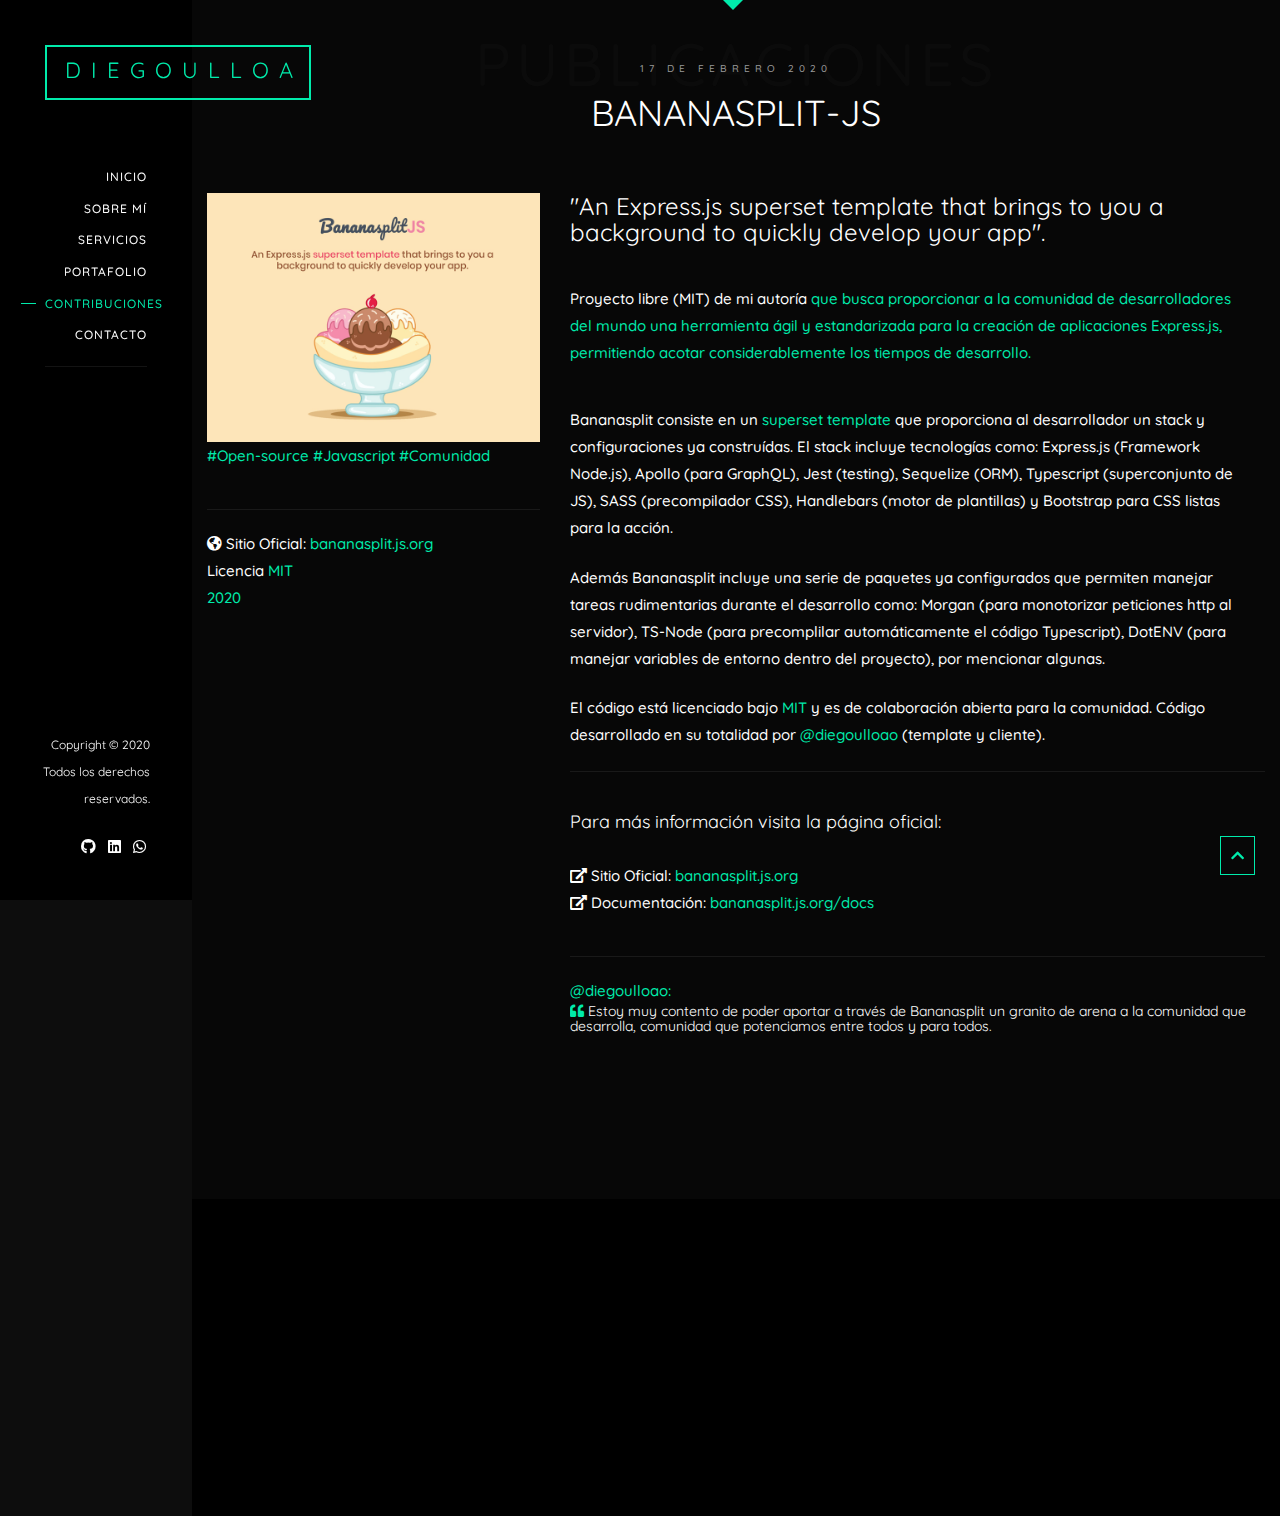
<file: contribuciones/bananasplit-js/index.html>
<!DOCTYPE HTML>
<html lang="en">
   <head>
      <!--Meta Tags-->
      <meta charset="utf-8">
      <meta http-equiv="X-UA-Compatible" content="IE=edge">
      <meta name="viewport" content="width=device-width, initial-scale=1">
      <meta name="description" content="" />
      <meta name="keywords" content="" />
      <meta name="author" content="" />
      <!--Favicons-->
      <link rel="shortcut icon" href="../../images/favicon.png">
      <!--Page Title-->
      <title>Contribuciones: Bananasplit-js | Diego Ulloa CL | Desarrollador Full-stack</title>
      <!-- Bootstrap  -->
      <link rel="stylesheet" href="../../css/bootstrap.css">
      <!-- Animate.css -->
      <link rel="stylesheet" href="../../css/animate.css">
      <!-- Awesome Fonts-->
      <link rel="stylesheet" href="../../css/all.min.css">
      <!-- Flexslider  -->
      <link rel="stylesheet" href="../../css/flexslider.css">
      <!-- owl.carusel -->
      <link rel="stylesheet" href="../../css/owl.carousel.css">
      <!--Main Styles Css-->
      <link rel="stylesheet" href="../../css/style.css">
   </head>
   <body>
      
      <div id="page">
   
         <a href="#" class="js-nav-toggle nav-toggle"><i></i></a>

         <!-- Aside -->
         <aside id="aside" class="border js-fullheight">

            <!-- Logo -->
            <h1 id="logo">
               <a href="../../">
                  <span>diegoulloa</span>
                  <span>diego ulloa</span>
               </a>
            </h1>

            <!-- Navigation -->
            <nav id="main-menu">
               <ul>
                  <li><a href="../../#banner">Inicio</a></li>
                  <li><a href="../../#about">Sobre mí</a></li>
                  <li><a href="../../#services">Servicios</a></li>
                  <li><a href="../../#work">Portafolio</a></li>
                  <li class="active"><a href="../../#blog">Contribuciones</a></li>
                  <li><a href="../../#contact">Contacto</a></li>
               </ul>
            </nav>
            <hr>
            <div class="footer-aside">
               <p><small>Copyright &copy; 2020 Todos los derechos reservados.</small></p>
               <!-- Social Media -->
               <ul>
                  <li><a href="https://www.github.com/diegoulloao"><i class="fab fa-github"></i></a></li>
                  <li><a href="https://www.linkedin.com/in/diegoulloao"><i class="fab fa-linkedin"></i></a></li>
                  <li><a href="https://wa.link/0jxw1k"><i class="fab fa-whatsapp"></i></a></li>
               </ul>
            </div>
         </aside>
         <!-- End Aside -->

         <div id="main">

            <!-- Services -->
            <section class="services bg-dark" id="services">
               <div class="container-fluid">
                  <div class="row mb-3">
                     <div class="col-md-12 col-md-offset-3 col-md-pull-3 text-center">
                        <span class="heading-meta">17 de Febrero 2020</span>
                        <span class="heading-meta-sub">PUBLICACIONES</span>
                        <h1>BANANASPLIT-JS</h1>
                     </div>
                  </div>

                  <div class="row">
                     <div class="col-md-4 mb-4">
                        <img class="img-fluid" src="preview.jpg" alt="">
                        <div>
                           <a href="#">#Open-source</a>
                           <a href="#">#Javascript</a>
                           <a href="#">#Comunidad</a>
                        </div>
                        <div class="mt-4">
                           <hr>
                           <i class="fas fa-globe-americas"></i> Sitio Oficial: <a href="https://bananasplit.js.org/" target="_blank">bananasplit.js.org</a><br/>
                           Licencia <a href="#">MIT</a><br/>
                           <a href="#">2020</a>
                        </div>
                     </div>
                     <div class="col-md-8">
                        <div id="sticky_item">
                           <div class="desc">
                              <h3 class="mb-4">"An Express.js superset template that brings to you a background to quickly develop your app".</h3>

                              <p class="mb-4">Proyecto libre (MIT) de mi autoría <span style="color:#00ebab">que busca proporcionar a la comunidad de desarrolladores del mundo una herramienta ágil y estandarizada para la creación de aplicaciones Express.js, permitiendo acotar considerablemente los tiempos de desarrollo.</span></p>

                              <p>Bananasplit consiste en un <a href="#">superset template</a> que proporciona al desarrollador un stack y configuraciones ya construídas. El stack incluye tecnologías como: Express.js (Framework Node.js), Apollo (para GraphQL), Jest (testing), Sequelize (ORM), Typescript (superconjunto de JS), SASS (precompilador CSS), Handlebars (motor de plantillas) y Bootstrap para CSS listas para la acción.</p>

                              <p>Además Bananasplit incluye una serie de paquetes ya configurados que permiten manejar tareas rudimentarias durante el desarrollo como: Morgan (para monotorizar peticiones http al servidor), TS-Node (para precomplilar automáticamente el código Typescript), DotENV (para manejar variables de entorno dentro del proyecto), por mencionar algunas.</p>

                              <p>El código está licenciado bajo  <a href="#">MIT</a> y es de colaboración abierta para la comunidad. Código desarrollado en su totalidad por <a href="https://www.github.com/diegoulloao" target="_blank">@diegoulloao</a> (template y cliente).</p>

                              <hr>
                              <h4 class="mt-4">Para más información visita la página oficial:</h4>

                              <i class="fas fa-external-link-alt"></i> Sitio Oficial: <a href="https://bananasplit.js.org/" target="_blank">bananasplit.js.org</a><br/>
                              <i class="fas fa-external-link-alt"></i> Documentación: <a href="https://bananasplit.js.org/docs" target="_blank">bananasplit.js.org/docs</a>

                              <div class="mt-4">
                                 <hr>
                                 <a href="#">@diegoulloao:</a>
                                 <h5><i class="fas fa-quote-left" style="color:#00ebab"></i> Estoy muy contento de poder aportar a través de Bananasplit un granito de arena a la comunidad que desarrolla, comunidad que potenciamos entre todos y para todos.</h5>
                              </div>
                           </div>
                        </div>
                     </div>
                  </div>

               </div>
            </section>
            <!-- End Services -->

            <!-- Footer -->
            <section id="main-footer" class="main-footer">
               <div class="container-fluid">
                  <div class="row">
                     <div class="col-lg-4 animate-box fadeInLeft animated" data-animate-effect="fadeInLeft">
                        <!-- Copyright -->
                        <p class="footer-copyright">Copyright &copy; 2020 Todos los derechos reservados.</p>
                     </div>
                     <div class="col-lg-4 animate-box fadeInLeft animated text-center" data-animate-effect="fadeInLeft">
                        <!-- Footer Logo -->
                        <h2 id="logo-footer"><a href="../../"><span>diegoulloa</span></a></h2>
                     </div>
                     <div class="col-lg-4 animate-box fadeInLeft animated" data-animate-effect="fadeInLeft">
                        <!-- Social Media -->
                        <ul class="social-footer">
                           <li><a href="https://www.github.com/diegoulloao"><i class="fab fa-github"></i></a></li>
                           <li><a href="https://www.linkedin.com/in/diegoulloao"><i class="fab fa-linkedin"></i></a></li>
                           <li><a href="https://wa.link/0jxw1k"><i class="fab fa-whatsapp"></i></a></li>
                        </ul>
                     </div>
                  </div>
               </div>
            </section>
            <!-- End Footer -->

            <!-- Back to top button -->
            <a id="back-to-top" href="#"><i class="fas fa-chevron-up"></i></a>

         </div>
      </div>
      <!-- jQuery -->
      <script src="../../js/jquery.min.js"></script>
      <!-- Bootstrap -->
      <script src="../../js/bootstrap.min.js"></script>
      <!-- Modernizr JS -->
      <script src="../../js/modernizr-2.6.2.min.js"></script>
      <!-- Typed -->
      <script src="../../js/typed.min.js"></script>
      <!-- Particles -->
      <script src="../../js/particles.min.js"></script>
      <script src="../../js/app.js"></script>
      <!-- Waypoints -->
      <script src="../../js/jquery.waypoints.min.js"></script>
      <!-- Flexslider -->
      <script src="../../js/jquery.flexslider-min.js"></script>
      <!-- owl.carusel -->
      <script src="../../js/owl.carousel.min.js"></script>
      <!-- isotope js -->
      <script src="../../js/isotope.pkgd.min.js"></script>
      <!-- isotope image loader js -->
      <script src="../../js/imagesloaded.pkgd.min.js"></script>
      <!-- Sticky Kit -->
      <script src="../../js/sticky-kit.min.js"></script>
      <!-- custom js -->
      <script src="../../js/custom.js"></script>
   </body>
</html>
</file>
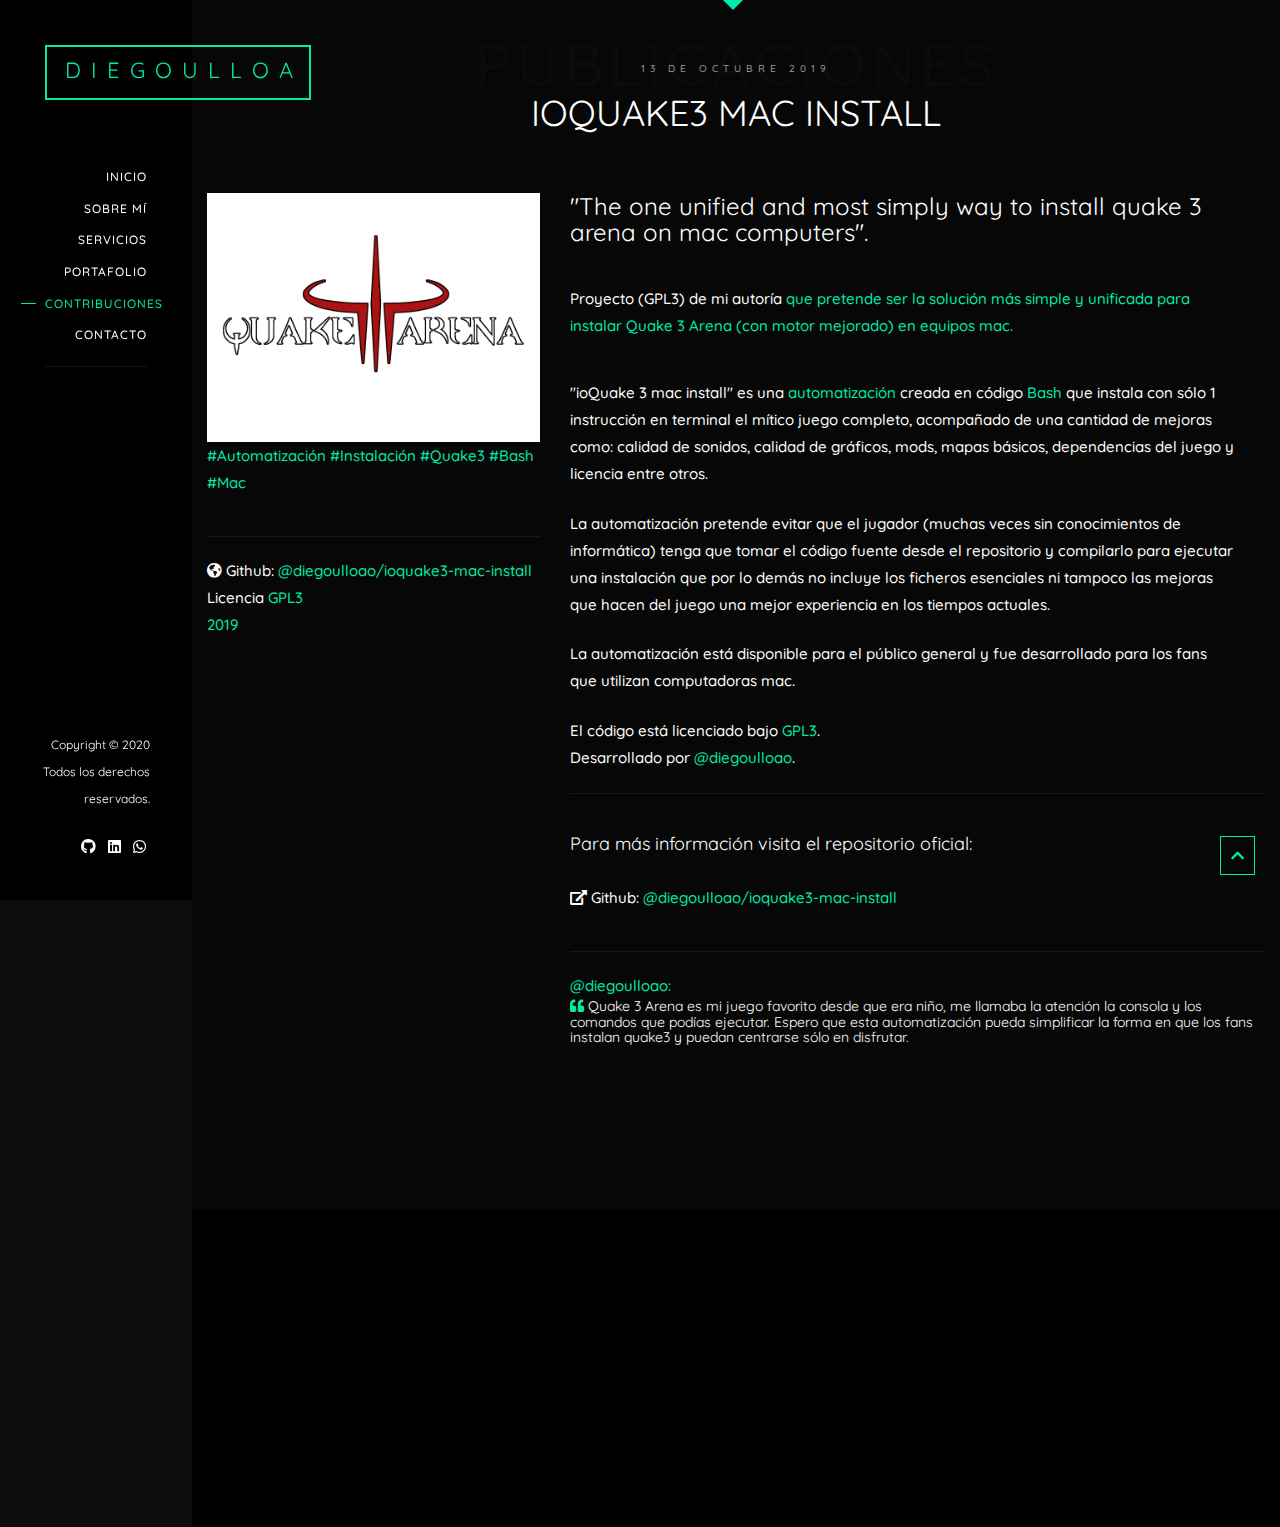
<file: contribuciones/ioquake3-mac-install/index.html>
<!DOCTYPE HTML>
<html lang="en">
   <head>
      <!--Meta Tags-->
      <meta charset="utf-8">
      <meta http-equiv="X-UA-Compatible" content="IE=edge">
      <meta name="viewport" content="width=device-width, initial-scale=1">
      <meta name="description" content="" />
      <meta name="keywords" content="" />
      <meta name="author" content="" />
      <!--Favicons-->
      <link rel="shortcut icon" href="../../images/favicon.png">
      <!--Page Title-->
      <title>Contribuciones: ioQuake3 mac install | Diego Ulloa CL | Desarrollador Full-stack</title>
      <!-- Bootstrap  -->
      <link rel="stylesheet" href="../../css/bootstrap.css">
      <!-- Animate.css -->
      <link rel="stylesheet" href="../../css/animate.css">
      <!-- Awesome Fonts-->
      <link rel="stylesheet" href="../../css/all.min.css">
      <!-- Flexslider  -->
      <link rel="stylesheet" href="../../css/flexslider.css">
      <!-- owl.carusel -->
      <link rel="stylesheet" href="../../css/owl.carousel.css">
      <!--Main Styles Css-->
      <link rel="stylesheet" href="../../css/style.css">
   </head>
   <body>
      
      <div id="page">
   
         <a href="#" class="js-nav-toggle nav-toggle"><i></i></a>

         <!-- Aside -->
         <aside id="aside" class="border js-fullheight">

            <!-- Logo -->
            <h1 id="logo">
               <a href="../../">
                  <span>diegoulloa</span>
                  <span>diego ulloa</span>
               </a>
            </h1>

            <!-- Navigation -->
            <nav id="main-menu">
               <ul>
                  <li><a href="../../#banner">Inicio</a></li>
                  <li><a href="../../#about">Sobre mí</a></li>
                  <li><a href="../../#services">Servicios</a></li>
                  <li><a href="../../#work">Portafolio</a></li>
                  <li class="active"><a href="../../#blog">Contribuciones</a></li>
                  <li><a href="../../#contact">Contacto</a></li>
               </ul>
            </nav>
            <hr>
            <div class="footer-aside">
               <p><small>Copyright &copy; 2020 Todos los derechos reservados.</small></p>
               <!-- Social Media -->
               <ul>
                  <li><a href="https://www.github.com/diegoulloao"><i class="fab fa-github"></i></a></li>
                  <li><a href="https://www.linkedin.com/in/diegoulloao"><i class="fab fa-linkedin"></i></a></li>
                  <li><a href="https://wa.link/0jxw1k"><i class="fab fa-whatsapp"></i></a></li>
               </ul>
            </div>
         </aside>
         <!-- End Aside -->

         <div id="main">

            <!-- Services -->
            <section class="services bg-dark" id="services">
               <div class="container-fluid">
                  <div class="row mb-3">
                     <div class="col-md-12 col-md-offset-3 col-md-pull-3 text-center">
                        <span class="heading-meta">13 de Octubre 2019</span>
                        <span class="heading-meta-sub">PUBLICACIONES</span>
                        <h1>IOQUAKE3 MAC INSTALL</h1>
                     </div>
                  </div>

                  <div class="row">
                     <div class="col-md-4 mb-4">
                        <img class="img-fluid" src="preview.jpg" alt="">
                        <div>
                           <a href="#">#Automatización</a>
                           <a href="#">#Instalación</a>
                           <a href="#">#Quake3</a>
                           <a href="#">#Bash</a>
                           <a href="#">#Mac</a>
                        </div>
                        <div class="mt-4">
                           <hr>
                           <i class="fas fa-globe-americas"></i> Github: <a href="http://www.github.com/diegoulloao/ioquake3-mac-install" target="_blank">@diegoulloao/ioquake3-mac-install</a><br/>
                           Licencia <a href="#">GPL3</a><br/>
                           <a href="#">2019</a>
                        </div>
                     </div>
                     <div class="col-md-8">
                        <div id="sticky_item">
                           <div class="desc">
                              <h3 class="mb-4">"The one unified and most simply way to install quake 3 arena on mac computers".</h3>

                              <p class="mb-4">Proyecto (GPL3) de mi autoría <span style="color:#00ebab">que pretende ser la solución más simple y unificada para instalar Quake 3 Arena (con motor mejorado) en equipos mac.</span></p>

                              <p>"ioQuake 3 mac install" es una <a href="#">automatización</a> creada en código <a href="#">Bash</a> que instala con sólo 1 instrucción en terminal el mítico juego completo, acompañado de una cantidad de mejoras como: calidad de sonidos, calidad de gráficos, mods, mapas básicos, dependencias del juego y licencia entre otros.</p>

                              <p>La automatización pretende evitar que el jugador (muchas veces sin conocimientos de informática) tenga que tomar el código fuente desde el repositorio y compilarlo para ejecutar una instalación que por lo demás no incluye los ficheros esenciales ni tampoco las mejoras que hacen del juego una mejor experiencia en los tiempos actuales.</p>

                              <p>La automatización está disponible para el público general y fue desarrollado para los fans que utilizan computadoras mac.</p>

                              <p>El código está licenciado bajo  <a href="#">GPL3</a>. <br/>Desarrollado por <a href="https://www.github.com/diegoulloao" target="_blank">@diegoulloao</a>.</p>

                              <hr>
                              <h4 class="mt-4">Para más información visita el repositorio oficial:</h4>

                              <i class="fas fa-external-link-alt"></i> Github: <a href="http://www.github.com/diegoulloao/ioquake3-mac-install" target="_blank">@diegoulloao/ioquake3-mac-install</a><br/>

                              <div class="mt-4">
                                 <hr>
                                 <a href="#">@diegoulloao:</a>
                                 <h5><i class="fas fa-quote-left" style="color:#00ebab"></i> Quake 3 Arena es mi juego favorito desde que era niño, me llamaba la atención la consola y los comandos que podías ejecutar. Espero que esta automatización pueda simplificar la forma en que los fans instalan quake3 y puedan centrarse sólo en disfrutar.</h5>
                              </div>
                           </div>
                        </div>
                     </div>
                  </div>

               </div>
            </section>
            <!-- End Services -->

            <!-- Footer -->
            <section id="main-footer" class="main-footer">
               <div class="container-fluid">
                  <div class="row">
                     <div class="col-lg-4 animate-box fadeInLeft animated" data-animate-effect="fadeInLeft">
                        <!-- Copyright -->
                        <p class="footer-copyright">Copyright &copy; 2020 Todos los derechos reservados.</p>
                     </div>
                     <div class="col-lg-4 animate-box fadeInLeft animated text-center" data-animate-effect="fadeInLeft">
                        <!-- Footer Logo -->
                        <h2 id="logo-footer"><a href="../../"><span>diegoulloa</span></a></h2>
                     </div>
                     <div class="col-lg-4 animate-box fadeInLeft animated" data-animate-effect="fadeInLeft">
                        <!-- Social Media -->
                        <ul class="social-footer">
                           <li><a href="https://www.github.com/diegoulloao"><i class="fab fa-github"></i></a></li>
                           <li><a href="https://www.linkedin.com/in/diegoulloao"><i class="fab fa-linkedin"></i></a></li>
                           <li><a href="https://wa.link/0jxw1k"><i class="fab fa-whatsapp"></i></a></li>
                        </ul>
                     </div>
                  </div>
               </div>
            </section>
            <!-- End Footer -->

            <!-- Back to top button -->
            <a id="back-to-top" href="#"><i class="fas fa-chevron-up"></i></a>

         </div>
      </div>
      <!-- jQuery -->
      <script src="../../js/jquery.min.js"></script>
      <!-- Bootstrap -->
      <script src="../../js/bootstrap.min.js"></script>
      <!-- Modernizr JS -->
      <script src="../../js/modernizr-2.6.2.min.js"></script>
      <!-- Typed -->
      <script src="../../js/typed.min.js"></script>
      <!-- Particles -->
      <script src="../../js/particles.min.js"></script>
      <script src="../../js/app.js"></script>
      <!-- Waypoints -->
      <script src="../../js/jquery.waypoints.min.js"></script>
      <!-- Flexslider -->
      <script src="../../js/jquery.flexslider-min.js"></script>
      <!-- owl.carusel -->
      <script src="../../js/owl.carousel.min.js"></script>
      <!-- isotope js -->
      <script src="../../js/isotope.pkgd.min.js"></script>
      <!-- isotope image loader js -->
      <script src="../../js/imagesloaded.pkgd.min.js"></script>
      <!-- Sticky Kit -->
      <script src="../../js/sticky-kit.min.js"></script>
      <!-- custom js -->
      <script src="../../js/custom.js"></script>
   </body>
</html>
</file>
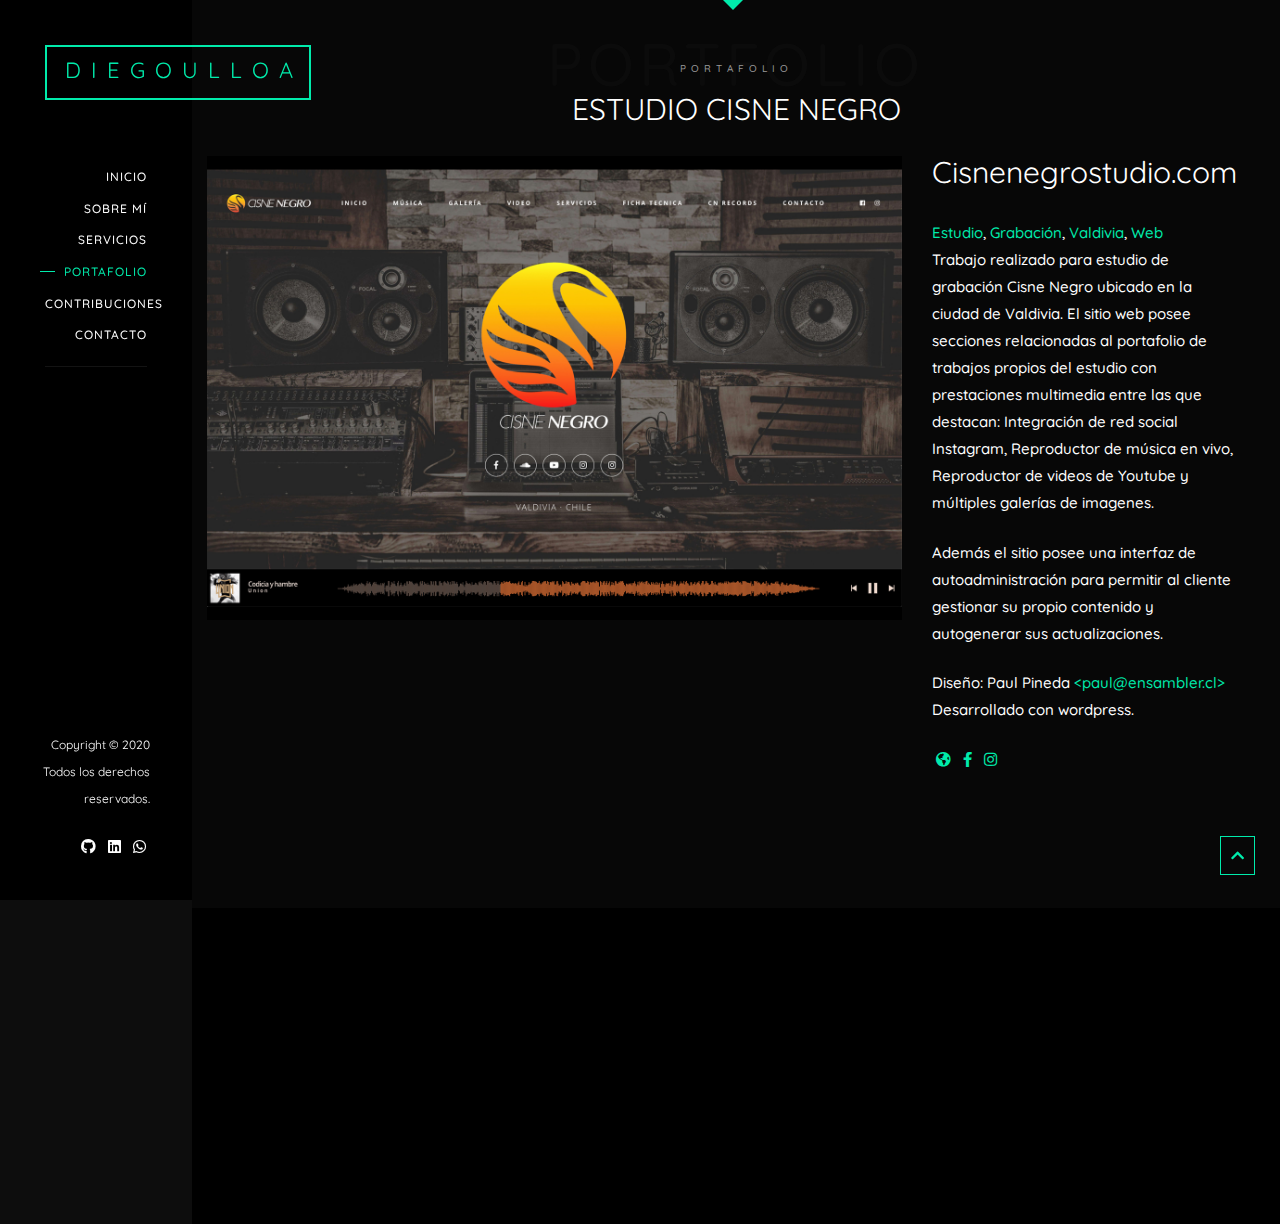
<file: portafolio/cisne-negro/index.html>
<!DOCTYPE HTML>
<html lang="en">
   <head>
      <!--Meta Tags-->
      <meta charset="utf-8">
      <meta http-equiv="X-UA-Compatible" content="IE=edge">
      <meta name="viewport" content="width=device-width, initial-scale=1">
      <meta name="description" content="" />
      <meta name="keywords" content="" />
      <meta name="author" content="" />
      <!--Favicons-->
      <link rel="shortcut icon" href="../../images/favicon.png">
      <!--Page Title-->
      <title>Cisne negro | Diego Ulloa CL | Desarrollador Full-stack</title>
      <!-- Bootstrap  -->
      <link rel="stylesheet" href="../../css/bootstrap.css">
      <!-- Animate.css -->
      <link rel="stylesheet" href="../../css/animate.css">
      <!-- Awesome Fonts-->
      <link rel="stylesheet" href="../../css/all.min.css">
      <!-- Flexslider  -->
      <link rel="stylesheet" href="../../css/flexslider.css">
      <!-- owl.carusel -->
      <link rel="stylesheet" href="../../css/owl.carousel.css">
      <!--Main Styles Css-->
      <link rel="stylesheet" href="../../css/style.css">
   </head>
   <body>
      
      <div id="page">
   
         <a href="#" class="js-nav-toggle nav-toggle"><i></i></a>

         <!-- Aside -->
         <aside id="aside" class="border js-fullheight">

            <!-- Logo -->
            <h1 id="logo">
               <a href="../../">
                  <span>diegoulloa</span>
                  <span>diego ulloa</span>
               </a>
            </h1>

            <!-- Navigation -->
            <nav id="main-menu">
               <ul>
                  <li><a href="../../#banner">Inicio</a></li>
                  <li><a href="../../#about">Sobre mí</a></li>
                  <li><a href="../../#services">Servicios</a></li>
                  <li class="active"><a href="../../#work">Portafolio</a></li>
                  <li><a href="../../#blog">Contribuciones</a></li>
                  <li><a href="../../#contact">Contacto</a></li>
               </ul>
            </nav>
            <hr>
            <div class="footer-aside">
               <p><small>Copyright &copy; 2020 Todos los derechos reservados.</small></p>
               <!-- Social Media -->
               <ul>
                  <li><a href="https://www.github.com/diegoulloao"><i class="fab fa-github"></i></a></li>
                  <li><a href="https://www.linkedin.com/in/diegoulloao"><i class="fab fa-linkedin"></i></a></li>
                  <li><a href="https://wa.link/0jxw1k"><i class="fab fa-whatsapp"></i></a></li>
               </ul>
            </div>
         </aside>
         <!-- End Aside -->

         <div id="main">

            <!-- Services -->
            <section class="services bg-dark" id="services">
               <div class="container-fluid">
                  <div class="row">
                     <div class="col-md-12 col-md-offset-3 col-md-pull-3 text-center">
                        <span class="heading-meta">Portafolio</span>
                        <span class="heading-meta-sub">PORTFOLIO</span>
                        <h2>ESTUDIO CISNE NEGRO</h2>
                     </div>
                  </div>

                  <div class="row">
                     <div class="col-md-8 mb-4">
                        <img class="img-fluid" src="preview.jpg" alt="">
                     </div>
                     <div class="col-md-4">
                        <div id="sticky_item">
                           <div class="desc">
                              <h2>Cisnenegrostudio.com</h2>
                              <span>
                                 <a href="#">Estudio</a>,
                                 <a href="#">Grabación</a>,
                                 <a href="#">Valdivia</a>,
                                 <a href="#">Web</a>
                              </span>

                              <p>Trabajo realizado para estudio de grabación Cisne Negro ubicado en la ciudad de Valdivia.
                                 El sitio web posee secciones relacionadas al portafolio de trabajos propios del estudio con prestaciones multimedia entre las que destacan: Integración de red social Instagram, Reproductor de música en vivo, Reproductor de videos de Youtube y múltiples galerías de imagenes.
                              </p>

                              <p>Además el sitio posee una interfaz de autoadministración para permitir al cliente gestionar su propio contenido y autogenerar sus actualizaciones.</p>

                              <p>
                                 Diseño: Paul Pineda <a href="mailto:paul@ensambler.cl">&lt;paul@ensambler.cl&gt;</a> <br/>
                                 Desarrollado con wordpress.
                              </p>
                              
                              <ul>
                                 <li><a href="http://www.cisnenegrostudio.com/" target="_blank"><i class="fas fa-globe-americas"></i></a></li>
                                 <li><a href="https://www.facebook.com/cisnenegrorecords/" target="_blank"><i class="fab fa-facebook-f"></i></a></li>
                                 <li><a href="https://www.instagram.com/cisne_negro_studio/" target="_blank"><i class="fab fa-instagram"></i></a></li>
                              </ul>
                           </div>
                        </div>
                     </div>
                  </div>


               </div>
            </section>
            <!-- End Services -->

            <!-- Footer -->
            <section id="main-footer" class="main-footer">
               <div class="container-fluid">
                  <div class="row">
                     <div class="col-lg-4 animate-box fadeInLeft animated" data-animate-effect="fadeInLeft">
                        <!-- Copyright -->
                        <p class="footer-copyright">Copyright &copy; 2020 Todos los derechos reservados.</p>
                     </div>
                     <div class="col-lg-4 animate-box fadeInLeft animated text-center" data-animate-effect="fadeInLeft">
                        <!-- Footer Logo -->
                        <h2 id="logo-footer"><a href="../../"><span>diegoulloa</span></a></h2>
                     </div>
                     <div class="col-lg-4 animate-box fadeInLeft animated" data-animate-effect="fadeInLeft">
                        <!-- Social Media -->
                        <ul class="social-footer">
                           <li><a href="https://www.github.com/diegoulloao"><i class="fab fa-github"></i></a></li>
                           <li><a href="https://www.linkedin.com/in/diegoulloao"><i class="fab fa-linkedin"></i></a></li>
                           <li><a href="https://wa.link/0jxw1k"><i class="fab fa-whatsapp"></i></a></li>
                        </ul>
                     </div>
                  </div>
               </div>
            </section>
            <!-- End Footer -->

            <!-- Back to top button -->
            <a id="back-to-top" href="#"><i class="fas fa-chevron-up"></i></a>

         </div>
      </div>
      <!-- jQuery -->
      <script src="../../js/jquery.min.js"></script>
      <!-- Bootstrap -->
      <script src="../../js/bootstrap.min.js"></script>
      <!-- Modernizr JS -->
      <script src="../../js/modernizr-2.6.2.min.js"></script>
      <!-- Typed -->
      <script src="../../js/typed.min.js"></script>
      <!-- Particles -->
      <script src="../../js/particles.min.js"></script>
      <script src="../../js/app.js"></script>
      <!-- Waypoints -->
      <script src="../../js/jquery.waypoints.min.js"></script>
      <!-- Flexslider -->
      <script src="../../js/jquery.flexslider-min.js"></script>
      <!-- owl.carusel -->
      <script src="../../js/owl.carousel.min.js"></script>
      <!-- isotope js -->
      <script src="../../js/isotope.pkgd.min.js"></script>
      <!-- isotope image loader js -->
      <script src="../../js/imagesloaded.pkgd.min.js"></script>
      <!-- Sticky Kit -->
      <script src="../../js/sticky-kit.min.js"></script>
      <!-- custom js -->
      <script src="../../js/custom.js"></script>
   </body>
</html>
</file>
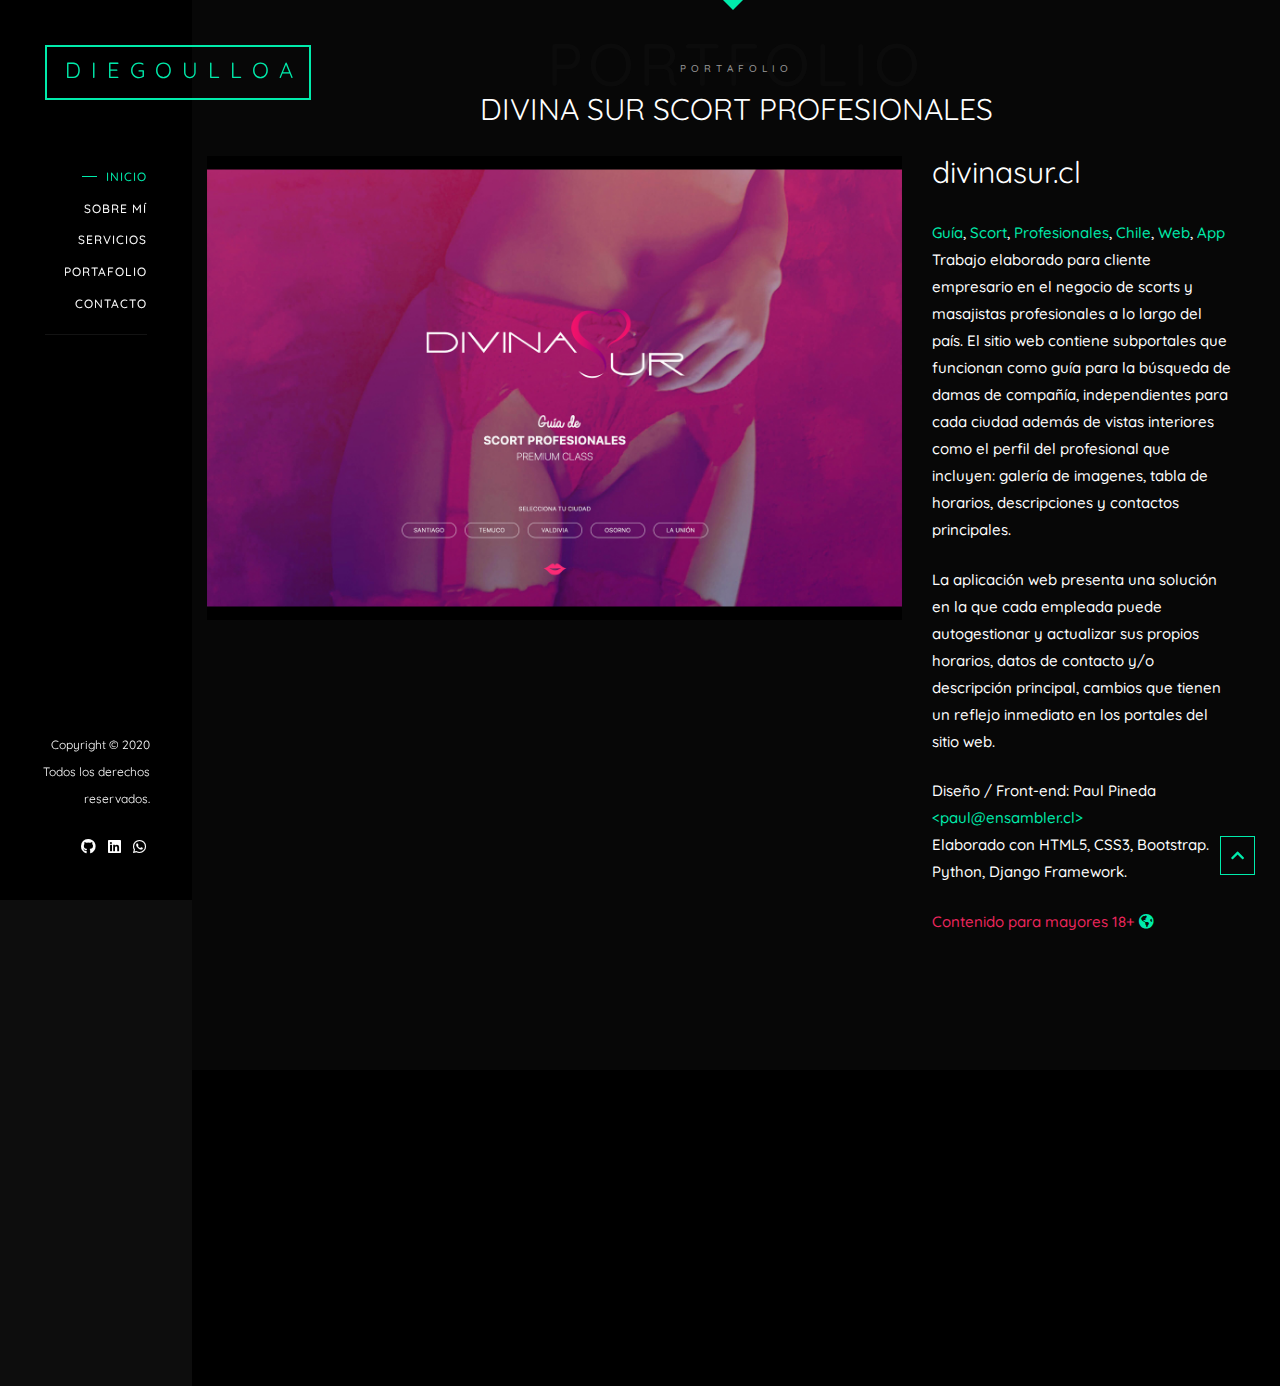
<file: portafolio/divina-sur/index.html>
<!DOCTYPE HTML>
<html lang="en">
   <head>
      <!--Meta Tags-->
      <meta charset="utf-8">
      <meta http-equiv="X-UA-Compatible" content="IE=edge">
      <meta name="viewport" content="width=device-width, initial-scale=1">
      <meta name="description" content="" />
      <meta name="keywords" content="" />
      <meta name="author" content="" />
      <!--Favicons-->
      <link rel="shortcut icon" href="../../images/favicon.png">
      <!--Page Title-->
      <title>Divina sur | Diego Ulloa CL | Programador · Desarrollador web</title>
      <!-- Bootstrap  -->
      <link rel="stylesheet" href="../../css/bootstrap.css">
      <!-- Animate.css -->
      <link rel="stylesheet" href="../../css/animate.css">
      <!-- Awesome Fonts-->
      <link rel="stylesheet" href="../../css/all.min.css">
      <!-- Flexslider  -->
      <link rel="stylesheet" href="../../css/flexslider.css">
      <!-- owl.carusel -->
      <link rel="stylesheet" href="../../css/owl.carousel.css">
      <!--Main Styles Css-->
      <link rel="stylesheet" href="../../css/style.css">
   </head>
   <body>
      
      <div id="page">
   
         <a href="#" class="js-nav-toggle nav-toggle"><i></i></a>

         <!-- Aside -->
         <aside id="aside" class="border js-fullheight">

            <!-- Logo -->
            <h1 id="logo">
               <a href="../../">
                  <span>diegoulloa</span>
                  <span>diego ulloa</span>
               </a>
            </h1>

            <!-- Navigation -->
            <nav id="main-menu">
               <ul>
                  <li class="active"><a href="../../#banner">Inicio</a></li>
                  <li><a href="../../#about">Sobre mí</a></li>
                  <li><a href="../../#services">Servicios</a></li>
                  <li><a href="../../#work">Portafolio</a></li>
                  <!-- <li><a href="../../#blog">Blog</a></li> -->
                  <li><a href="../../#contact">Contacto</a></li>
               </ul>
            </nav>
            <hr>
            <div class="footer-aside">
               <p><small>Copyright &copy; 2020 Todos los derechos reservados.</small></p>
               <!-- Social Media -->
               <ul>
                  <li><a href="https://www.github.com/diegoulloao"><i class="fab fa-github"></i></a></li>
                  <li><a href="https://www.linkedin.com/in/diegoulloao"><i class="fab fa-linkedin"></i></a></li>
                  <li><a href="https://wa.link/0jxw1k"><i class="fab fa-whatsapp"></i></a></li>
               </ul>
            </div>
         </aside>
         <!-- End Aside -->

         <div id="main">

            <!-- Services -->
            <section class="services bg-dark" id="services">
               <div class="container-fluid">
                  <div class="row">
                     <div class="col-md-12 col-md-offset-3 col-md-pull-3 text-center">
                        <span class="heading-meta">Portafolio</span>
                        <span class="heading-meta-sub">PORTFOLIO</span>
                        <h2>DIVINA SUR SCORT PROFESIONALES</h2>
                     </div>
                  </div>

                  <div class="row">
                     <div class="col-md-8 mb-4">
                        <img class="img-fluid" src="preview.jpg" alt="">
                     </div>
                     <div class="col-md-4">
                        <div id="sticky_item">
                           <div class="desc">
                              <h2>divinasur.cl</h2>
                              <span>
                                 <a href="#">Guía</a>,
                                 <a href="#">Scort</a>,
                                 <a href="#">Profesionales</a>,
                                 <a href="#">Chile</a>,
                                 <a href="#">Web</a>,
                                 <a href="#">App</a>
                              </span>

                              <p>Trabajo elaborado para cliente empresario en el negocio de scorts y masajistas profesionales a lo largo del país. El sitio web contiene subportales que funcionan como guía para la búsqueda de damas de compañía, independientes para cada ciudad además de vistas interiores como el perfil del profesional que incluyen: galería de imagenes, tabla de horarios, descripciones y contactos principales.</p>

                              <p>La aplicación web presenta una solución en la que cada empleada puede autogestionar y actualizar sus propios horarios, datos de contacto y/o descripción principal, cambios que tienen un reflejo inmediato en los portales del sitio web.</p>

                              <p>
                                 Diseño / Front-end: Paul Pineda <a href="mailto:paul@ensambler.cl">&lt;paul@ensambler.cl&gt;</a> <br/>
                                 Elaborado con HTML5, CSS3, Bootstrap. <br/> Python, Django Framework.
                              </p>

                              <ul>
                                 <li><span style="color:#ed265d">Contenido para mayores 18+</span><a href="http://www.divinasur.cl/" target="_blank"><i class="fas fa-globe-americas"></i></a></li>
                              </ul>
                           </div>
                        </div>
                     </div>
                  </div>


               </div>
            </section>
            <!-- End Services -->

            <!-- Footer -->
            <section id="main-footer" class="main-footer">
               <div class="container-fluid">
                  <div class="row">
                     <div class="col-lg-4 animate-box fadeInLeft animated" data-animate-effect="fadeInLeft">
                        <!-- Copyright -->
                        <p class="footer-copyright">Copyright &copy; 2020 Todos los derechos reservados.</p>
                     </div>
                     <div class="col-lg-4 animate-box fadeInLeft animated text-center" data-animate-effect="fadeInLeft">
                        <!-- Footer Logo -->
                        <h2 id="logo-footer"><a href="../../"><span>diegoulloa</span></a></h2>
                     </div>
                     <div class="col-lg-4 animate-box fadeInLeft animated" data-animate-effect="fadeInLeft">
                        <!-- Social Media -->
                        <ul class="social-footer">
                           <li><a href="https://www.github.com/diegoulloao"><i class="fab fa-github"></i></a></li>
                           <li><a href="https://www.linkedin.com/in/diegoulloao"><i class="fab fa-linkedin"></i></a></li>
                           <li><a href="https://wa.link/0jxw1k"><i class="fab fa-whatsapp"></i></a></li>
                        </ul>
                     </div>
                  </div>
               </div>
            </section>
            <!-- End Footer -->

            <!-- Back to top button -->
            <a id="back-to-top" href="#"><i class="fas fa-chevron-up"></i></a>

         </div>
      </div>
      <!-- jQuery -->
      <script src="../../js/jquery.min.js"></script>
      <!-- Bootstrap -->
      <script src="../../js/bootstrap.min.js"></script>
      <!-- Modernizr JS -->
      <script src="../../js/modernizr-2.6.2.min.js"></script>
      <!-- Typed -->
      <script src="../../js/typed.min.js"></script>
      <!-- Particles -->
      <script src="../../js/particles.min.js"></script>
      <script src="../../js/app.js"></script>
      <!-- Waypoints -->
      <script src="../../js/jquery.waypoints.min.js"></script>
      <!-- Flexslider -->
      <script src="../../js/jquery.flexslider-min.js"></script>
      <!-- owl.carusel -->
      <script src="../../js/owl.carousel.min.js"></script>
      <!-- isotope js -->
      <script src="../../js/isotope.pkgd.min.js"></script>
      <!-- isotope image loader js -->
      <script src="../../js/imagesloaded.pkgd.min.js"></script>
      <!-- Sticky Kit -->
      <script src="../../js/sticky-kit.min.js"></script>
      <!-- custom js -->
      <script src="../../js/custom.js"></script>
   </body>
</html>
</file>
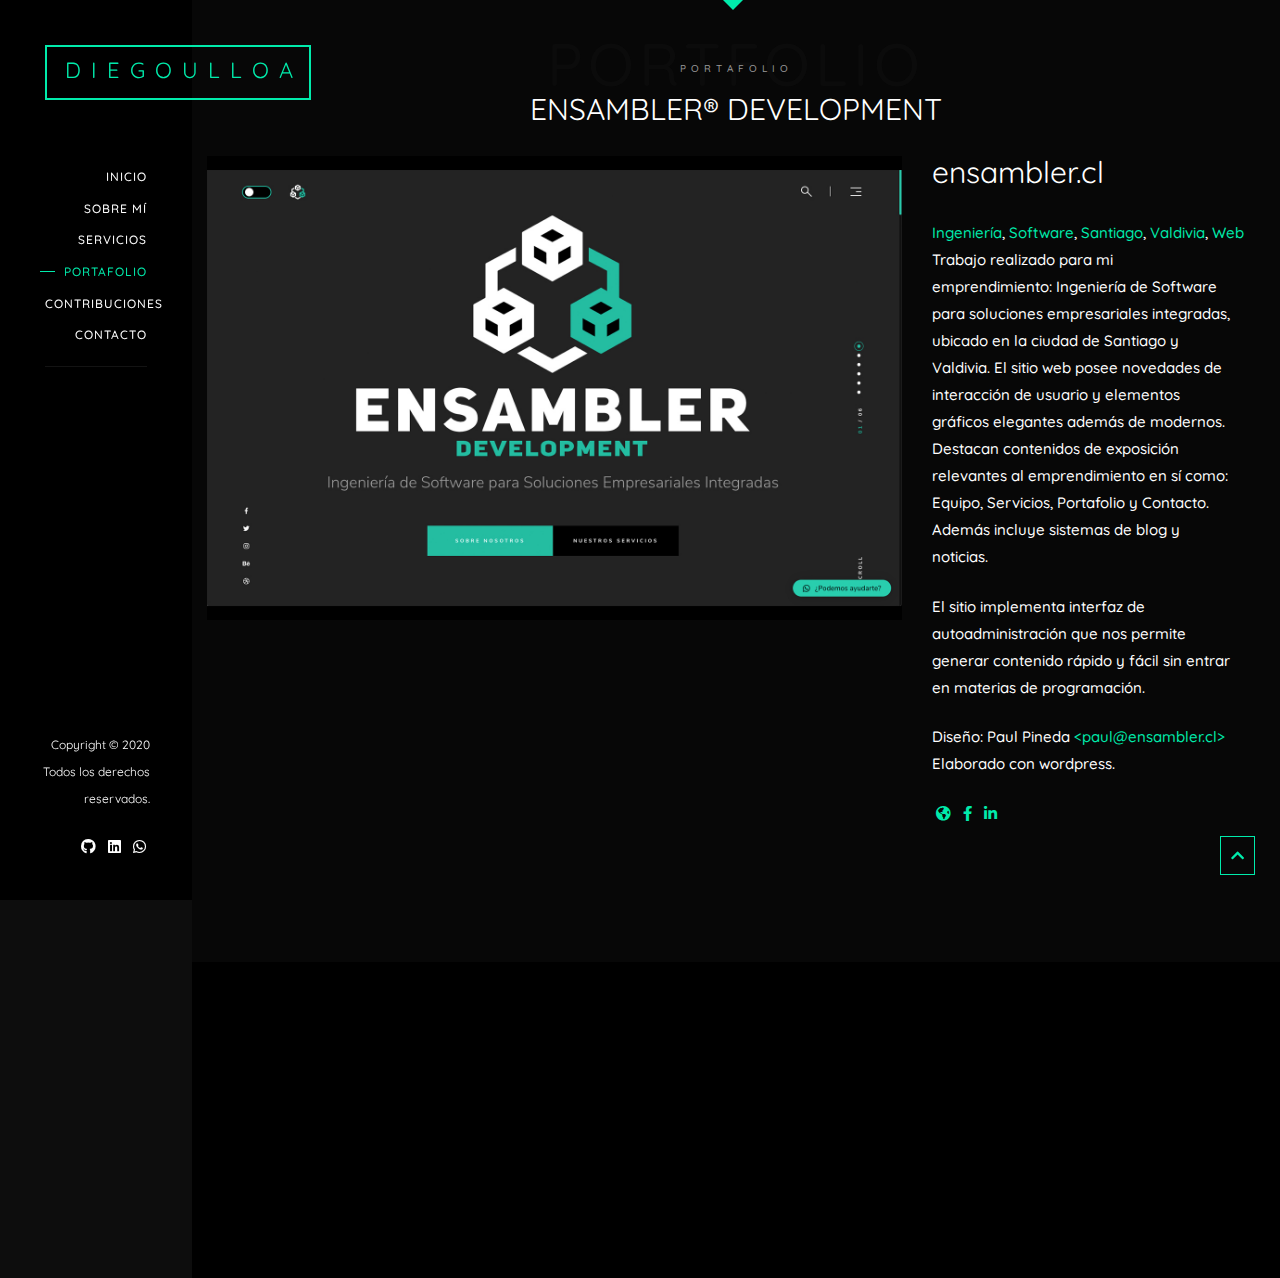
<file: portafolio/ensambler/index.html>
<!DOCTYPE HTML>
<html lang="en">
   <head>
      <!--Meta Tags-->
      <meta charset="utf-8">
      <meta http-equiv="X-UA-Compatible" content="IE=edge">
      <meta name="viewport" content="width=device-width, initial-scale=1">
      <meta name="description" content="" />
      <meta name="keywords" content="" />
      <meta name="author" content="" />
      <!--Favicons-->
      <link rel="shortcut icon" href="../../images/favicon.png">
      <!--Page Title-->
      <title>Ensambler&reg; | Diego Ulloa CL | Desarrollador Full-stack</title>
      <!-- Bootstrap  -->
      <link rel="stylesheet" href="../../css/bootstrap.css">
      <!-- Animate.css -->
      <link rel="stylesheet" href="../../css/animate.css">
      <!-- Awesome Fonts-->
      <link rel="stylesheet" href="../../css/all.min.css">
      <!-- Flexslider  -->
      <link rel="stylesheet" href="../../css/flexslider.css">
      <!-- owl.carusel -->
      <link rel="stylesheet" href="../../css/owl.carousel.css">
      <!--Main Styles Css-->
      <link rel="stylesheet" href="../../css/style.css">
   </head>
   <body>
      
      <div id="page">
   
         <a href="#" class="js-nav-toggle nav-toggle"><i></i></a>

         <!-- Aside -->
         <aside id="aside" class="border js-fullheight">

            <!-- Logo -->
            <h1 id="logo">
               <a href="../../">
                  <span>diegoulloa</span>
                  <span>diego ulloa</span>
               </a>
            </h1>

            <!-- Navigation -->
            <nav id="main-menu">
               <ul>
                  <li><a href="../../#banner">Inicio</a></li>
                  <li><a href="../../#about">Sobre mí</a></li>
                  <li><a href="../../#services">Servicios</a></li>
                  <li class="active"><a href="../../#work">Portafolio</a></li>
                  <li><a href="../../#blog">Contribuciones</a></li>
                  <li><a href="../../#contact">Contacto</a></li>
               </ul>
            </nav>
            <hr>
            <div class="footer-aside">
               <p><small>Copyright &copy; 2020 Todos los derechos reservados.</small></p>
               <!-- Social Media -->
               <ul>
                  <li><a href="https://www.github.com/diegoulloao"><i class="fab fa-github"></i></a></li>
                  <li><a href="https://www.linkedin.com/in/diegoulloao"><i class="fab fa-linkedin"></i></a></li>
                  <li><a href="https://wa.link/0jxw1k"><i class="fab fa-whatsapp"></i></a></li>
               </ul>
            </div>
         </aside>
         <!-- End Aside -->

         <div id="main">

            <!-- Services -->
            <section class="services bg-dark" id="services">
               <div class="container-fluid">
                  <div class="row">
                     <div class="col-md-12 col-md-offset-3 col-md-pull-3 text-center">
                        <span class="heading-meta">Portafolio</span>
                        <span class="heading-meta-sub">PORTFOLIO</span>
                        <h2>ENSAMBLER&reg; DEVELOPMENT</h2>
                     </div>
                  </div>

                  <div class="row">
                     <div class="col-md-8 mb-4">
                        <img class="img-fluid" src="preview.jpg" alt="">
                     </div>
                     <div class="col-md-4">
                        <div id="sticky_item">
                           <div class="desc">
                              <h2>ensambler.cl</h2>
                              <span>
                                 <a href="#">Ingeniería</a>,
                                 <a href="#">Software</a>,
                                 <a href="#">Santiago</a>,
                                 <a href="#">Valdivia</a>,
                                 <a href="#">Web</a>
                              </span>

                              <p>Trabajo realizado para mi emprendimiento: Ingeniería de Software para soluciones empresariales integradas, ubicado en la ciudad de Santiago y Valdivia. El sitio web posee novedades de interacción de usuario y elementos gráficos elegantes además de modernos. Destacan contenidos de exposición relevantes al emprendimiento en sí como: Equipo, Servicios, Portafolio y Contacto. Además incluye sistemas de blog y noticias.</p>

                              <p>El sitio implementa interfaz de autoadministración que nos permite generar contenido rápido y fácil sin entrar en materias de programación.</p>

                              <p>
                                 Diseño: Paul Pineda <a href="mailto:paul@ensambler.cl">&lt;paul@ensambler.cl&gt;</a> <br/>
                                 Elaborado con wordpress.
                              </p>

                              <ul>
                                 <li><a href="http://www.ensambler.cl/" target="_blank"><i class="fas fa-globe-americas"></i></a></li>
                                 <li><a href="https://www.facebook.com/emblr/" target="_blank"><i class="fab fa-facebook-f"></i></a></li>
                                 <li><a href="https://www.linkedin.com/company/ensambler/" target="_blank"><i class="fab fa-linkedin-in"></i></a></li>
                              </ul>
                           </div>
                        </div>
                     </div>
                  </div>


               </div>
            </section>
            <!-- End Services -->

            <!-- Footer -->
            <section id="main-footer" class="main-footer">
               <div class="container-fluid">
                  <div class="row">
                     <div class="col-lg-4 animate-box fadeInLeft animated" data-animate-effect="fadeInLeft">
                        <!-- Copyright -->
                        <p class="footer-copyright">Copyright &copy; 2020 Todos los derechos reservados.</p>
                     </div>
                     <div class="col-lg-4 animate-box fadeInLeft animated text-center" data-animate-effect="fadeInLeft">
                        <!-- Footer Logo -->
                        <h2 id="logo-footer"><a href="../../"><span>diegoulloa</span></a></h2>
                     </div>
                     <div class="col-lg-4 animate-box fadeInLeft animated" data-animate-effect="fadeInLeft">
                        <!-- Social Media -->
                        <ul class="social-footer">
                           <li><a href="https://www.github.com/diegoulloao"><i class="fab fa-github"></i></a></li>
                           <li><a href="https://www.linkedin.com/in/diegoulloao"><i class="fab fa-linkedin"></i></a></li>
                           <li><a href="https://wa.link/0jxw1k"><i class="fab fa-whatsapp"></i></a></li>
                        </ul>
                     </div>
                  </div>
               </div>
            </section>
            <!-- End Footer -->

            <!-- Back to top button -->
            <a id="back-to-top" href="#"><i class="fas fa-chevron-up"></i></a>

         </div>
      </div>
      <!-- jQuery -->
      <script src="../../js/jquery.min.js"></script>
      <!-- Bootstrap -->
      <script src="../../js/bootstrap.min.js"></script>
      <!-- Modernizr JS -->
      <script src="../../js/modernizr-2.6.2.min.js"></script>
      <!-- Typed -->
      <script src="../../js/typed.min.js"></script>
      <!-- Particles -->
      <script src="../../js/particles.min.js"></script>
      <script src="../../js/app.js"></script>
      <!-- Waypoints -->
      <script src="../../js/jquery.waypoints.min.js"></script>
      <!-- Flexslider -->
      <script src="../../js/jquery.flexslider-min.js"></script>
      <!-- owl.carusel -->
      <script src="../../js/owl.carousel.min.js"></script>
      <!-- isotope js -->
      <script src="../../js/isotope.pkgd.min.js"></script>
      <!-- isotope image loader js -->
      <script src="../../js/imagesloaded.pkgd.min.js"></script>
      <!-- Sticky Kit -->
      <script src="../../js/sticky-kit.min.js"></script>
      <!-- custom js -->
      <script src="../../js/custom.js"></script>
   </body>
</html>
</file>
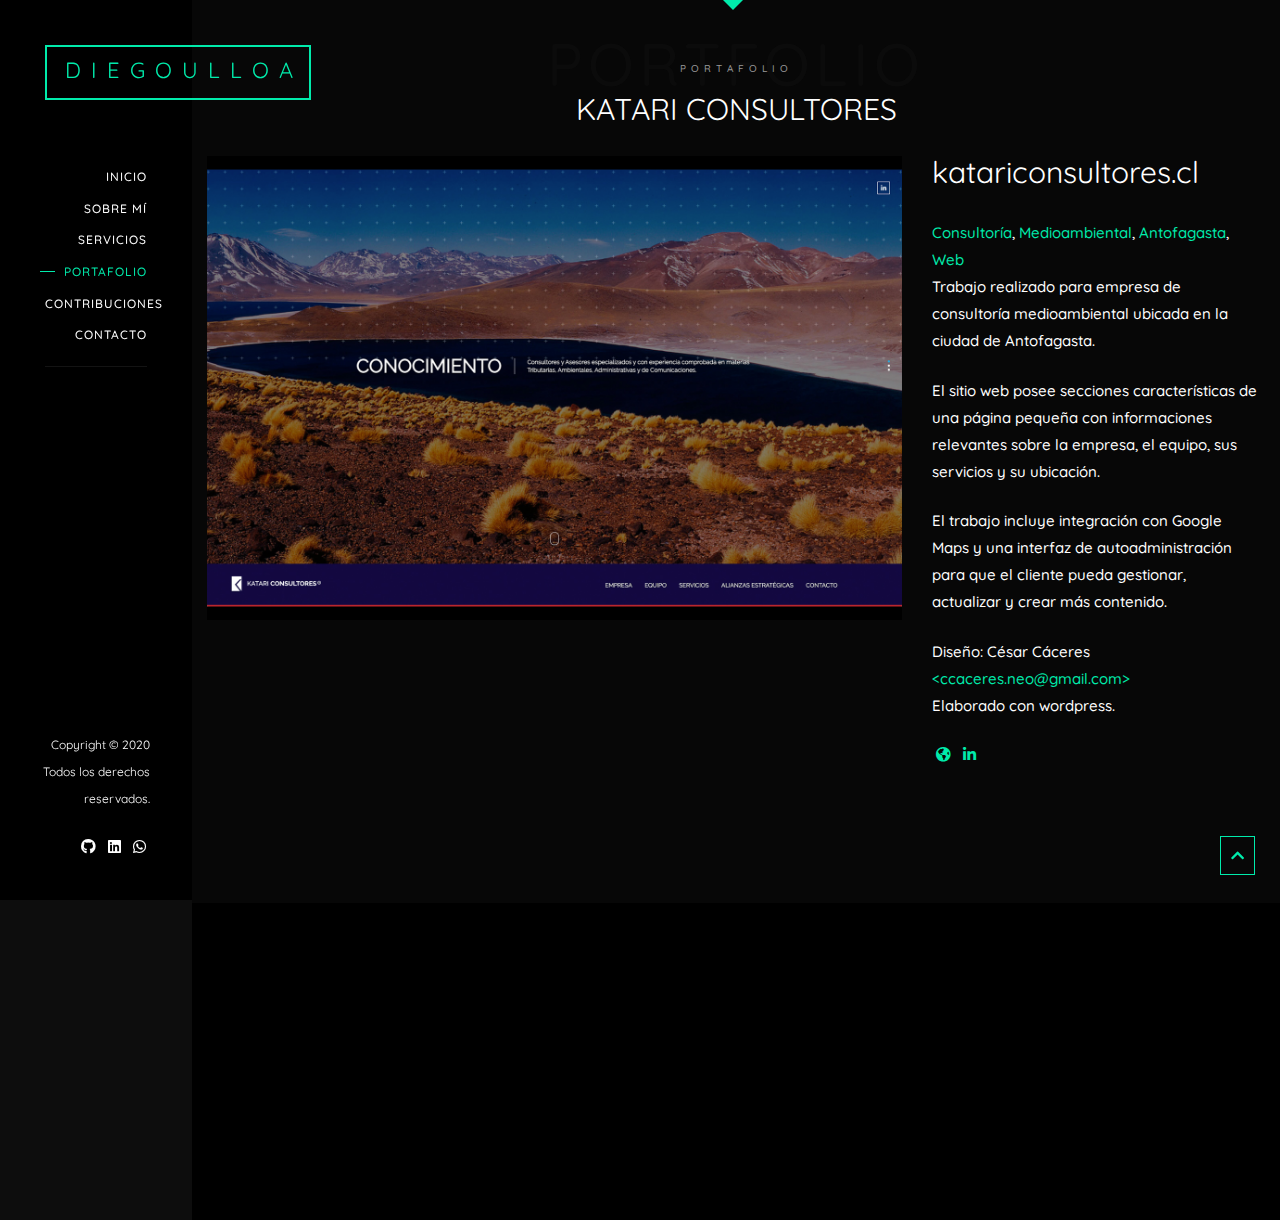
<file: portafolio/katari/index.html>
<!DOCTYPE HTML>
<html lang="en">
   <head>
      <!--Meta Tags-->
      <meta charset="utf-8">
      <meta http-equiv="X-UA-Compatible" content="IE=edge">
      <meta name="viewport" content="width=device-width, initial-scale=1">
      <meta name="description" content="" />
      <meta name="keywords" content="" />
      <meta name="author" content="" />
      <!--Favicons-->
      <link rel="shortcut icon" href="../../images/favicon.png">
      <!--Page Title-->
      <title>Katari | Diego Ulloa CL | Desarrollador Full-stack</title>
      <!-- Bootstrap  -->
      <link rel="stylesheet" href="../../css/bootstrap.css">
      <!-- Animate.css -->
      <link rel="stylesheet" href="../../css/animate.css">
      <!-- Awesome Fonts-->
      <link rel="stylesheet" href="../../css/all.min.css">
      <!-- Flexslider  -->
      <link rel="stylesheet" href="../../css/flexslider.css">
      <!-- owl.carusel -->
      <link rel="stylesheet" href="../../css/owl.carousel.css">
      <!--Main Styles Css-->
      <link rel="stylesheet" href="../../css/style.css">
   </head>
   <body>
      
      <div id="page">
   
         <a href="#" class="js-nav-toggle nav-toggle"><i></i></a>

         <!-- Aside -->
         <aside id="aside" class="border js-fullheight">

            <!-- Logo -->
            <h1 id="logo">
               <a href="../../">
                  <span>diegoulloa</span>
                  <span>diego ulloa</span>
               </a>
            </h1>

            <!-- Navigation -->
            <nav id="main-menu">
               <ul>
                  <li><a href="../../#banner">Inicio</a></li>
                  <li><a href="../../#about">Sobre mí</a></li>
                  <li><a href="../../#services">Servicios</a></li>
                  <li class="active"><a href="../../#work">Portafolio</a></li>
                  <li><a href="../../#blog">Contribuciones</a></li>
                  <li><a href="../../#contact">Contacto</a></li>
               </ul>
            </nav>
            <hr>
            <div class="footer-aside">
               <p><small>Copyright &copy; 2020 Todos los derechos reservados.</small></p>
               <!-- Social Media -->
               <ul>
                  <li><a href="https://www.github.com/diegoulloao"><i class="fab fa-github"></i></a></li>
                  <li><a href="https://www.linkedin.com/in/diegoulloao"><i class="fab fa-linkedin"></i></a></li>
                  <li><a href="https://wa.link/0jxw1k"><i class="fab fa-whatsapp"></i></a></li>
               </ul>
            </div>
         </aside>
         <!-- End Aside -->

         <div id="main">

            <!-- Services -->
            <section class="services bg-dark" id="services">
               <div class="container-fluid">
                  <div class="row">
                     <div class="col-md-12 col-md-offset-3 col-md-pull-3 text-center">
                        <span class="heading-meta">Portafolio</span>
                        <span class="heading-meta-sub">PORTFOLIO</span>
                        <h2>KATARI CONSULTORES</h2>
                     </div>
                  </div>

                  <div class="row">
                     <div class="col-md-8 mb-4">
                        <img class="img-fluid" src="preview.jpg" alt="">
                     </div>
                     <div class="col-md-4">
                        <div id="sticky_item">
                           <div class="desc">
                              <h2>katariconsultores.cl</h2>
                              <span>
                                 <a href="#">Consultoría</a>,
                                 <a href="#">Medioambiental</a>,
                                 <a href="#">Antofagasta</a>,
                                 <a href="#">Web</a>
                              </span>

                              <p>Trabajo realizado para empresa de consultoría medioambiental ubicada en la ciudad de Antofagasta. </p>
                              El sitio web posee secciones características de una página pequeña con informaciones relevantes sobre la empresa, el equipo, sus servicios y su ubicación.</p>

                              <p>El trabajo incluye integración con Google Maps y una interfaz de autoadministración para que el cliente pueda gestionar, actualizar y crear más contenido.</p>

                              <p>
                                 Diseño: César Cáceres <a href="mailto:ccaceresneo@gmail.com">&lt;ccaceres.neo@gmail.com&gt;</a> <br/>
                                 Elaborado con wordpress.
                              </p>

                              <ul>
                                 <li><a href="http://www.katariconsultores.cl/" target="_blank"><i class="fas fa-globe-americas"></i></a></li>
                                 <li><a href="https://www.linkedin.com/company/katari-consultores/" target="_blank"><i class="fab fa-linkedin-in"></i></a></li>
                              </ul>
                           </div>
                        </div>
                     </div>
                  </div>


               </div>
            </section>
            <!-- End Services -->

            <!-- Footer -->
            <section id="main-footer" class="main-footer">
               <div class="container-fluid">
                  <div class="row">
                     <div class="col-lg-4 animate-box fadeInLeft animated" data-animate-effect="fadeInLeft">
                        <!-- Copyright -->
                        <p class="footer-copyright">Copyright &copy; 2020 Todos los derechos reservados.</p>
                     </div>
                     <div class="col-lg-4 animate-box fadeInLeft animated text-center" data-animate-effect="fadeInLeft">
                        <!-- Footer Logo -->
                        <h2 id="logo-footer"><a href="../../"><span>diegoulloa</span></a></h2>
                     </div>
                     <div class="col-lg-4 animate-box fadeInLeft animated" data-animate-effect="fadeInLeft">
                        <!-- Social Media -->
                        <ul class="social-footer">
                           <li><a href="https://www.github.com/diegoulloao"><i class="fab fa-github"></i></a></li>
                           <li><a href="https://www.linkedin.com/in/diegoulloao"><i class="fab fa-linkedin"></i></a></li>
                           <li><a href="https://wa.link/0jxw1k"><i class="fab fa-whatsapp"></i></a></li>
                        </ul>
                     </div>
                  </div>
               </div>
            </section>
            <!-- End Footer -->

            <!-- Back to top button -->
            <a id="back-to-top" href="#"><i class="fas fa-chevron-up"></i></a>

         </div>
      </div>
      <!-- jQuery -->
      <script src="../../js/jquery.min.js"></script>
      <!-- Bootstrap -->
      <script src="../../js/bootstrap.min.js"></script>
      <!-- Modernizr JS -->
      <script src="../../js/modernizr-2.6.2.min.js"></script>
      <!-- Typed -->
      <script src="../../js/typed.min.js"></script>
      <!-- Particles -->
      <script src="../../js/particles.min.js"></script>
      <script src="../../js/app.js"></script>
      <!-- Waypoints -->
      <script src="../../js/jquery.waypoints.min.js"></script>
      <!-- Flexslider -->
      <script src="../../js/jquery.flexslider-min.js"></script>
      <!-- owl.carusel -->
      <script src="../../js/owl.carousel.min.js"></script>
      <!-- isotope js -->
      <script src="../../js/isotope.pkgd.min.js"></script>
      <!-- isotope image loader js -->
      <script src="../../js/imagesloaded.pkgd.min.js"></script>
      <!-- Sticky Kit -->
      <script src="../../js/sticky-kit.min.js"></script>
      <!-- custom js -->
      <script src="../../js/custom.js"></script>
   </body>
</html>
</file>
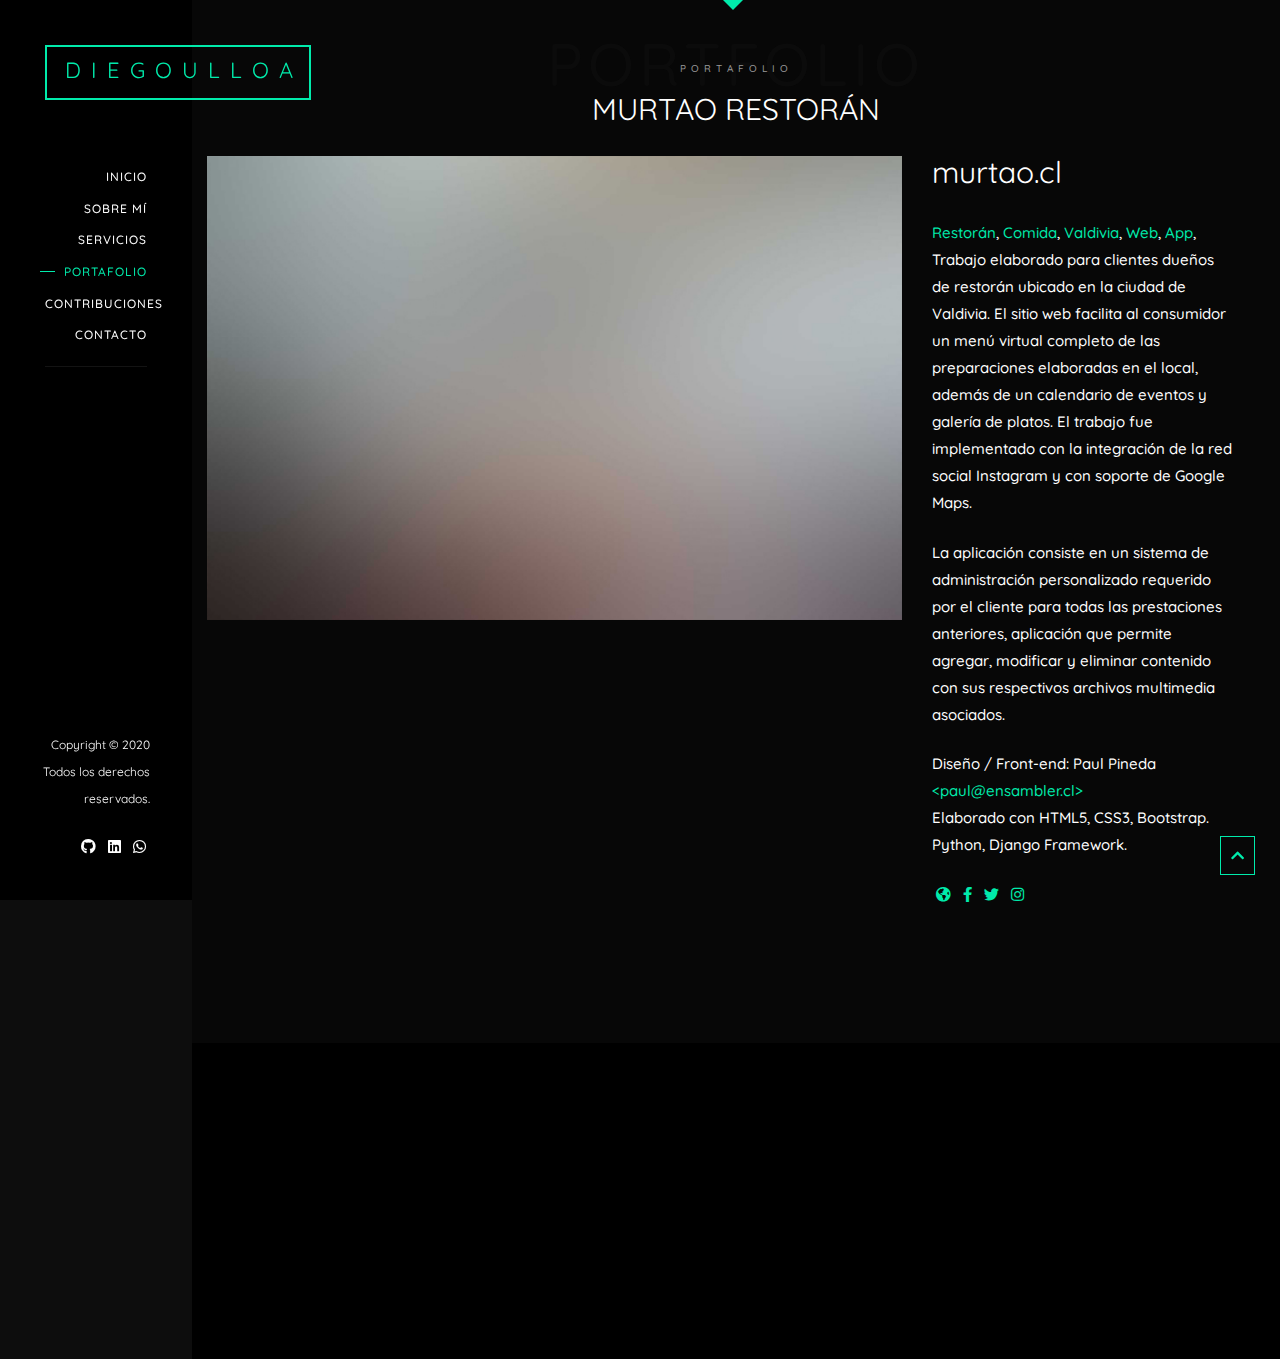
<file: portafolio/murtao/index.html>
<!DOCTYPE HTML>
<html lang="en">
   <head>
      <!--Meta Tags-->
      <meta charset="utf-8">
      <meta http-equiv="X-UA-Compatible" content="IE=edge">
      <meta name="viewport" content="width=device-width, initial-scale=1">
      <meta name="description" content="" />
      <meta name="keywords" content="" />
      <meta name="author" content="" />
      <!--Favicons-->
      <link rel="shortcut icon" href="../../images/favicon.png">
      <!--Page Title-->
      <title>Murtao | Diego Ulloa CL | Desarrollador Full-stack</title>
      <!-- Bootstrap  -->
      <link rel="stylesheet" href="../../css/bootstrap.css">
      <!-- Animate.css -->
      <link rel="stylesheet" href="../../css/animate.css">
      <!-- Awesome Fonts-->
      <link rel="stylesheet" href="../../css/all.min.css">
      <!-- Flexslider  -->
      <link rel="stylesheet" href="../../css/flexslider.css">
      <!-- owl.carusel -->
      <link rel="stylesheet" href="../../css/owl.carousel.css">
      <!--Main Styles Css-->
      <link rel="stylesheet" href="../../css/style.css">
   </head>
   <body>
      
      <div id="page">
   
         <a href="#" class="js-nav-toggle nav-toggle"><i></i></a>

         <!-- Aside -->
         <aside id="aside" class="border js-fullheight">

            <!-- Logo -->
            <h1 id="logo">
               <a href="../../">
                  <span>diegoulloa</span>
                  <span>diego ulloa</span>
               </a>
            </h1>

            <!-- Navigation -->
            <nav id="main-menu">
               <ul>
                  <li><a href="../../#banner">Inicio</a></li>
                  <li><a href="../../#about">Sobre mí</a></li>
                  <li><a href="../../#services">Servicios</a></li>
                  <li class="active"><a href="../../#work">Portafolio</a></li>
                  <li><a href="../../#blog">Contribuciones</a></li>
                  <li><a href="../../#contact">Contacto</a></li>
               </ul>
            </nav>
            <hr>
            <div class="footer-aside">
               <p><small>Copyright &copy; 2020 Todos los derechos reservados.</small></p>
               <!-- Social Media -->
               <ul>
                  <li><a href="https://www.github.com/diegoulloao"><i class="fab fa-github"></i></a></li>
                  <li><a href="https://www.linkedin.com/in/diegoulloao"><i class="fab fa-linkedin"></i></a></li>
                  <li><a href="https://wa.link/0jxw1k"><i class="fab fa-whatsapp"></i></a></li>
               </ul>
            </div>
         </aside>
         <!-- End Aside -->

         <div id="main">

            <!-- Services -->
            <section class="services bg-dark" id="services">
               <div class="container-fluid">
                  <div class="row">
                     <div class="col-md-12 col-md-offset-3 col-md-pull-3 text-center">
                        <span class="heading-meta">Portafolio</span>
                        <span class="heading-meta-sub">PORTFOLIO</span>
                        <h2>MURTAO RESTORÁN</h2>
                     </div>
                  </div>

                  <div class="row">
                     <div class="col-md-8 mb-4">
                        <img class="img-fluid" src="preview.jpg" alt="">
                     </div>
                     <div class="col-md-4">
                        <div id="sticky_item">
                           <div class="desc">
                              <h2>murtao.cl</h2>
                              <span>
                                 <a href="#">Restorán</a>,
                                 <a href="#">Comida</a>,
                                 <a href="#">Valdivia</a>,
                                 <a href="#">Web</a>,
                                 <a href="#">App</a>,
                              </span>

                              <p>Trabajo elaborado para clientes dueños de restorán ubicado en la ciudad de Valdivia. El sitio web facilita al consumidor un menú virtual completo de las preparaciones elaboradas en el local, además de un calendario de eventos y galería de platos. El trabajo fue implementado con la integración de la red social Instagram y con soporte de Google Maps.</p>

                              <p>La aplicación consiste en un sistema de administración personalizado requerido por el cliente para todas las prestaciones anteriores, aplicación que permite agregar, modificar y eliminar contenido con sus respectivos archivos multimedia asociados.</p>

                              <p>
                                 Diseño / Front-end: Paul Pineda <a href="mailto:paul@ensambler.cl">&lt;paul@ensambler.cl&gt;</a> <br/>
                                 Elaborado con HTML5, CSS3, Bootstrap. <br/> Python, Django Framework.
                              </p>

                              <ul>
                                 <li><a href="http://www.murtao.cl/" target="_blank"><i class="fas fa-globe-americas"></i></a></li>
                                 <li><a href="https://www.facebook.com/Murtao/" target="_blank"><i class="fab fa-facebook-f"></i></a></li>
                                 <li><a href="https://twitter.com/murtaovaldivia" target="_blank"><i class="fab fa-twitter"></i></a></li>
                                 <li><a href="https://www.instagram.com/murtao_restoran_valdivia/" target="_blank"><i class="fab fa-instagram"></i></a></li>
                              </ul>
                           </div>
                        </div>
                     </div>
                  </div>


               </div>
            </section>
            <!-- End Services -->

            <!-- Footer -->
            <section id="main-footer" class="main-footer">
               <div class="container-fluid">
                  <div class="row">
                     <div class="col-lg-4 animate-box fadeInLeft animated" data-animate-effect="fadeInLeft">
                        <!-- Copyright -->
                        <p class="footer-copyright">Copyright &copy; 2020 Todos los derechos reservados.</p>
                     </div>
                     <div class="col-lg-4 animate-box fadeInLeft animated text-center" data-animate-effect="fadeInLeft">
                        <!-- Footer Logo -->
                        <h2 id="logo-footer"><a href="../../"><span>diegoulloa</span></a></h2>
                     </div>
                     <div class="col-lg-4 animate-box fadeInLeft animated" data-animate-effect="fadeInLeft">
                        <!-- Social Media -->
                        <ul class="social-footer">
                           <li><a href="https://www.github.com/diegoulloao"><i class="fab fa-github"></i></a></li>
                           <li><a href="https://www.linkedin.com/in/diegoulloao"><i class="fab fa-linkedin"></i></a></li>
                           <li><a href="https://wa.link/0jxw1k"><i class="fab fa-whatsapp"></i></a></li>
                        </ul>
                     </div>
                  </div>
               </div>
            </section>
            <!-- End Footer -->

            <!-- Back to top button -->
            <a id="back-to-top" href="#"><i class="fas fa-chevron-up"></i></a>

         </div>
      </div>
      <!-- jQuery -->
      <script src="../../js/jquery.min.js"></script>
      <!-- Bootstrap -->
      <script src="../../js/bootstrap.min.js"></script>
      <!-- Modernizr JS -->
      <script src="../../js/modernizr-2.6.2.min.js"></script>
      <!-- Typed -->
      <script src="../../js/typed.min.js"></script>
      <!-- Particles -->
      <script src="../../js/particles.min.js"></script>
      <script src="../../js/app.js"></script>
      <!-- Waypoints -->
      <script src="../../js/jquery.waypoints.min.js"></script>
      <!-- Flexslider -->
      <script src="../../js/jquery.flexslider-min.js"></script>
      <!-- owl.carusel -->
      <script src="../../js/owl.carousel.min.js"></script>
      <!-- isotope js -->
      <script src="../../js/isotope.pkgd.min.js"></script>
      <!-- isotope image loader js -->
      <script src="../../js/imagesloaded.pkgd.min.js"></script>
      <!-- Sticky Kit -->
      <script src="../../js/sticky-kit.min.js"></script>
      <!-- custom js -->
      <script src="../../js/custom.js"></script>
   </body>
</html>
</file>
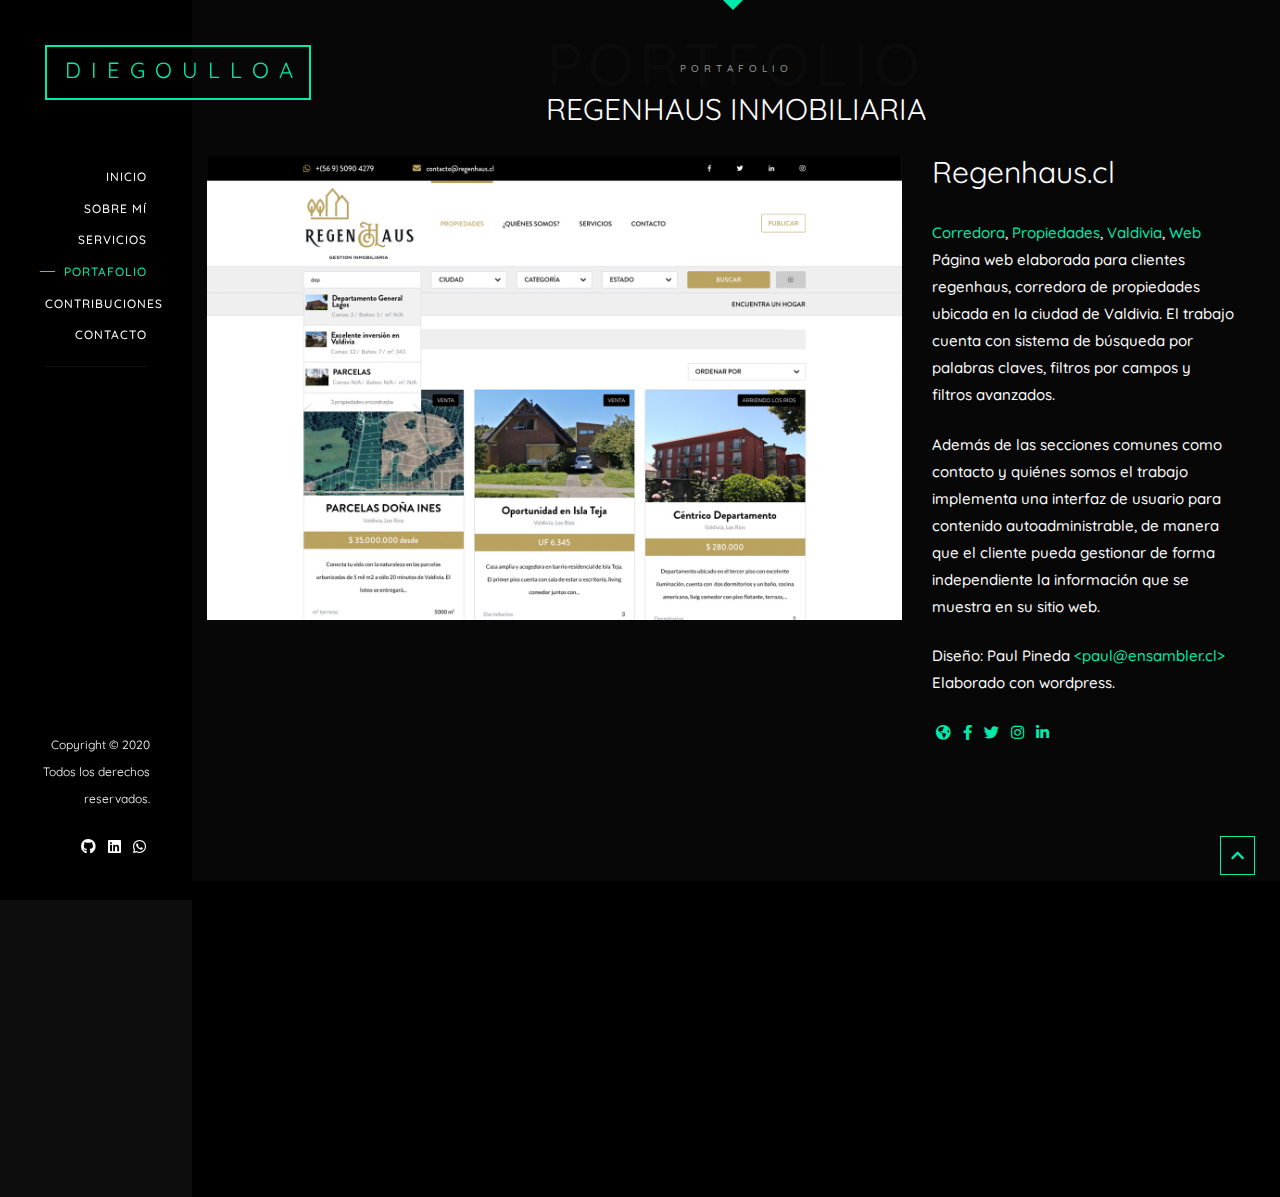
<file: portafolio/regenhaus/index.html>
<!DOCTYPE HTML>
<html lang="en">
   <head>
      <!--Meta Tags-->
      <meta charset="utf-8">
      <meta http-equiv="X-UA-Compatible" content="IE=edge">
      <meta name="viewport" content="width=device-width, initial-scale=1">
      <meta name="description" content="" />
      <meta name="keywords" content="" />
      <meta name="author" content="" />
      <!--Favicons-->
      <link rel="shortcut icon" href="../../images/favicon.png">
      <!--Page Title-->
      <title>Regenhaus | Diego Ulloa CL | Desarrollador Full-stack</title>
      <!-- Bootstrap  -->
      <link rel="stylesheet" href="../../css/bootstrap.css">
      <!-- Animate.css -->
      <link rel="stylesheet" href="../../css/animate.css">
      <!-- Awesome Fonts-->
      <link rel="stylesheet" href="../../css/all.min.css">
      <!-- Flexslider  -->
      <link rel="stylesheet" href="../../css/flexslider.css">
      <!-- owl.carusel -->
      <link rel="stylesheet" href="../../css/owl.carousel.css">
      <!--Main Styles Css-->
      <link rel="stylesheet" href="../../css/style.css">
   </head>
   <body>
      
      <div id="page">
   
         <a href="#" class="js-nav-toggle nav-toggle"><i></i></a>

         <!-- Aside -->
         <aside id="aside" class="border js-fullheight">

            <!-- Logo -->
            <h1 id="logo">
               <a href="../../">
                  <span>diegoulloa</span>
                  <span>diego ulloa</span>
               </a>
            </h1>

            <!-- Navigation -->
            <nav id="main-menu">
               <ul>
                  <li><a href="../../#banner">Inicio</a></li>
                  <li><a href="../../#about">Sobre mí</a></li>
                  <li><a href="../../#services">Servicios</a></li>
                  <li class="active"><a href="../../#work">Portafolio</a></li>
                  <li><a href="../../#blog">Contribuciones</a></li>
                  <li><a href="../../#contact">Contacto</a></li>
               </ul>
            </nav>
            <hr>
            <div class="footer-aside">
               <p><small>Copyright &copy; 2020 Todos los derechos reservados.</small></p>
               <!-- Social Media -->
               <ul>
                  <li><a href="https://www.github.com/diegoulloao"><i class="fab fa-github"></i></a></li>
                  <li><a href="https://www.linkedin.com/in/diegoulloao"><i class="fab fa-linkedin"></i></a></li>
                  <li><a href="https://wa.link/0jxw1k"><i class="fab fa-whatsapp"></i></a></li>
               </ul>
            </div>
         </aside>
         <!-- End Aside -->

         <div id="main">

            <!-- Services -->
            <section class="services bg-dark" id="services">
               <div class="container-fluid">
                  <div class="row">
                     <div class="col-md-12 col-md-offset-3 col-md-pull-3 text-center">
                        <span class="heading-meta">Portafolio</span>
                        <span class="heading-meta-sub">PORTFOLIO</span>
                        <h2>REGENHAUS INMOBILIARIA</h2>
                     </div>
                  </div>

                  <div class="row">
                     <div class="col-md-8 mb-4">
                        <img class="img-fluid" src="preview.jpg" alt="">
                     </div>
                     <div class="col-md-4">
                        <div id="sticky_item">
                           <div class="desc">
                              <h2>Regenhaus.cl</h2>
                              <span>
                                 <a href="#">Corredora</a>,
                                 <a href="#">Propiedades</a>,
                                 <a href="#">Valdivia</a>,
                                 <a href="#">Web</a>
                              </span>

                              <p>Página web elaborada para clientes regenhaus, corredora de propiedades ubicada en la ciudad de Valdivia. El trabajo cuenta con sistema de búsqueda por palabras claves, filtros por campos y filtros avanzados.</p>

                              <p>Además de las secciones comunes como contacto y quiénes somos el trabajo implementa una interfaz de usuario para contenido autoadministrable, de manera que el cliente pueda gestionar de forma independiente la información que se muestra en su sitio web.</p>

                              <p>
                                 Diseño: Paul Pineda <a href="mailto:paul@ensambler.cl">&lt;paul@ensambler.cl&gt;</a> <br/>
                                 Elaborado con wordpress.
                              </p>

                              <ul>
                                 <li><a href="http://www.regenhaus.cl/" target="_blank"><i class="fas fa-globe-americas"></i></a></li>
                                 <li><a href="https://www.facebook.com/Regenhaus-1350402285108444/" target="_blank"><i class="fab fa-facebook-f"></i></a></li>
                                 <li><a href="https://twitter.com/regenhaus" target="_blank"><i class="fab fa-twitter"></i></a></li>
                                 <li><a href="https://www.instagram.com/regenhaus_c/" target="_blank"><i class="fab fa-instagram"></i></a></li>
                                 <li><a href="https://www.linkedin.com/in/regenhaus-chile-96490618a/" target="_blank"><i class="fab fa-linkedin-in"></i></a></li>
                              </ul>
                           </div>
                        </div>
                     </div>
                  </div>


               </div>
            </section>
            <!-- End Services -->

            <!-- Footer -->
            <section id="main-footer" class="main-footer">
               <div class="container-fluid">
                  <div class="row">
                     <div class="col-lg-4 animate-box fadeInLeft animated" data-animate-effect="fadeInLeft">
                        <!-- Copyright -->
                        <p class="footer-copyright">Copyright &copy; 2020 Todos los derechos reservados.</p>
                     </div>
                     <div class="col-lg-4 animate-box fadeInLeft animated text-center" data-animate-effect="fadeInLeft">
                        <!-- Footer Logo -->
                        <h2 id="logo-footer"><a href="../../"><span>diegoulloa</span></a></h2>
                     </div>
                     <div class="col-lg-4 animate-box fadeInLeft animated" data-animate-effect="fadeInLeft">
                        <!-- Social Media -->
                        <ul class="social-footer">
                           <li><a href="https://www.github.com/diegoulloao"><i class="fab fa-github"></i></a></li>
                           <li><a href="https://www.linkedin.com/in/diegoulloao"><i class="fab fa-linkedin"></i></a></li>
                           <li><a href="https://wa.link/0jxw1k"><i class="fab fa-whatsapp"></i></a></li>
                        </ul>
                     </div>
                  </div>
               </div>
            </section>
            <!-- End Footer -->

            <!-- Back to top button -->
            <a id="back-to-top" href="#"><i class="fas fa-chevron-up"></i></a>

         </div>
      </div>
      <!-- jQuery -->
      <script src="../../js/jquery.min.js"></script>
      <!-- Bootstrap -->
      <script src="../../js/bootstrap.min.js"></script>
      <!-- Modernizr JS -->
      <script src="../../js/modernizr-2.6.2.min.js"></script>
      <!-- Typed -->
      <script src="../../js/typed.min.js"></script>
      <!-- Particles -->
      <script src="../../js/particles.min.js"></script>
      <script src="../../js/app.js"></script>
      <!-- Waypoints -->
      <script src="../../js/jquery.waypoints.min.js"></script>
      <!-- Flexslider -->
      <script src="../../js/jquery.flexslider-min.js"></script>
      <!-- owl.carusel -->
      <script src="../../js/owl.carousel.min.js"></script>
      <!-- isotope js -->
      <script src="../../js/isotope.pkgd.min.js"></script>
      <!-- isotope image loader js -->
      <script src="../../js/imagesloaded.pkgd.min.js"></script>
      <!-- Sticky Kit -->
      <script src="../../js/sticky-kit.min.js"></script>
      <!-- custom js -->
      <script src="../../js/custom.js"></script>
   </body>
</html>
</file>
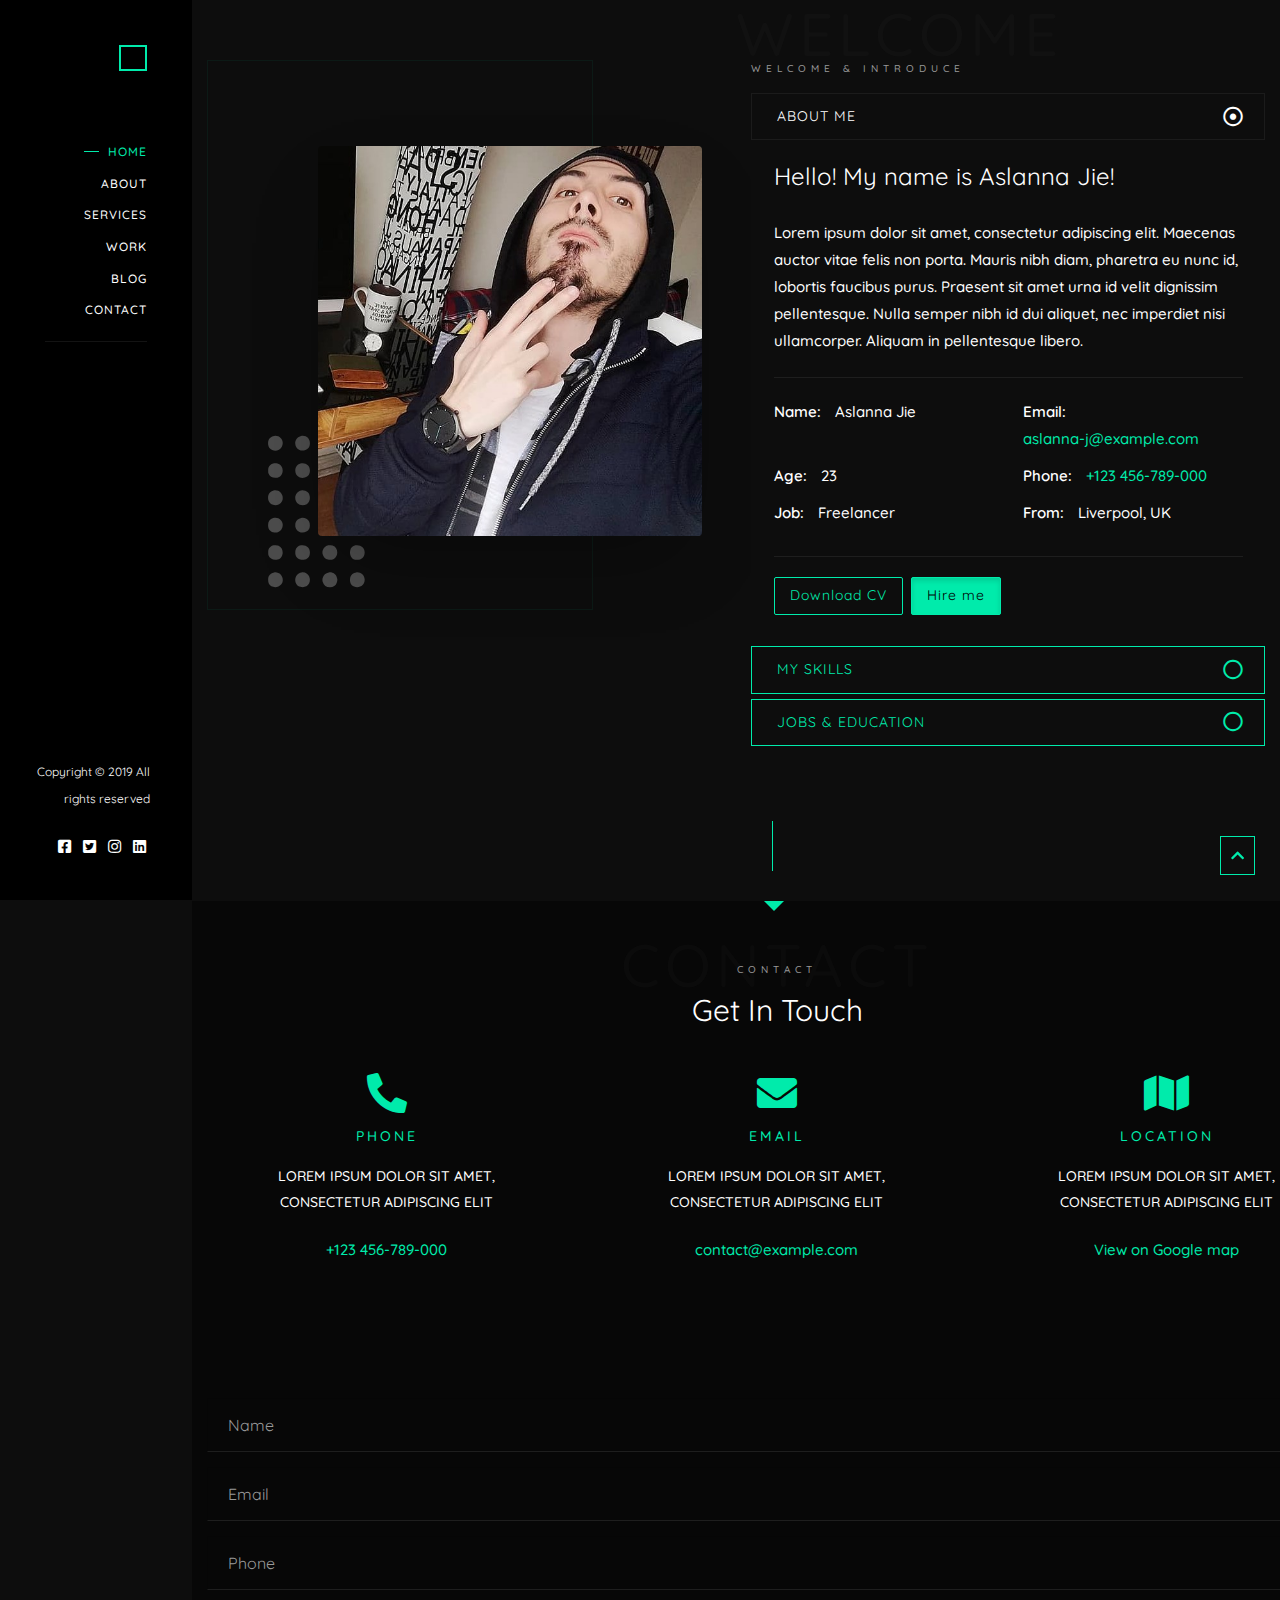
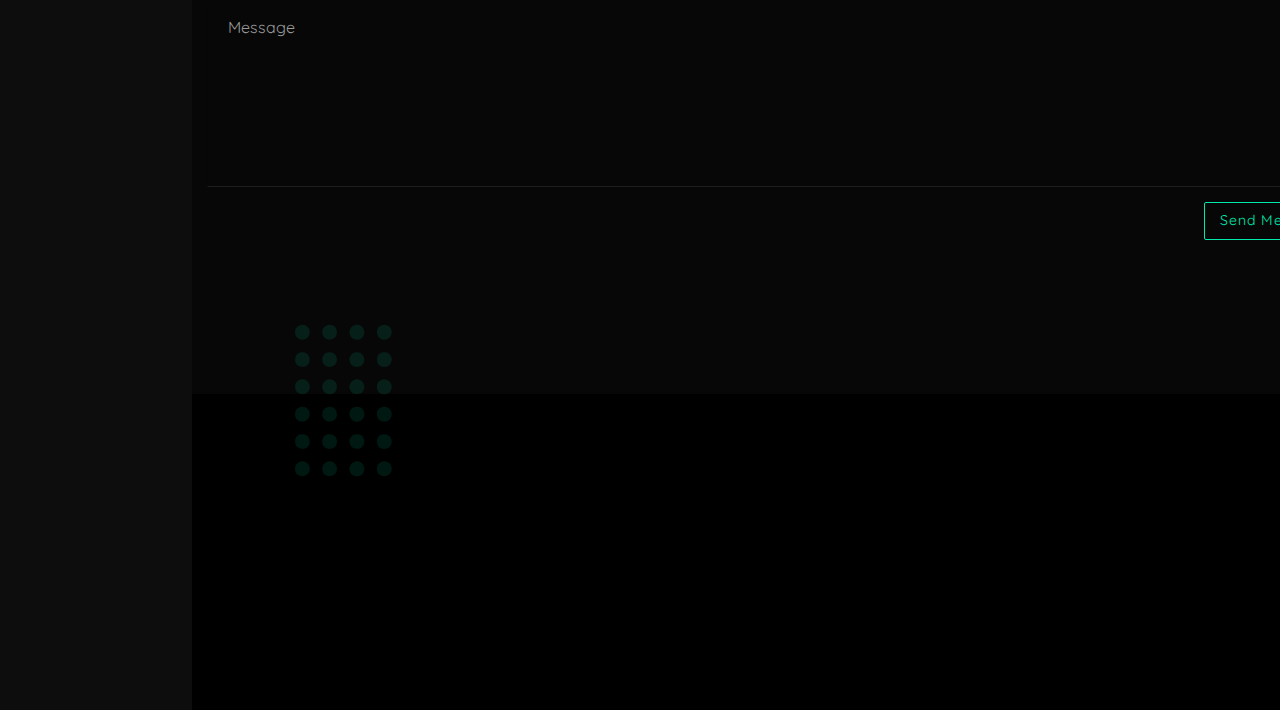
<file: about.html>
<!DOCTYPE HTML>
<html lang="en">
   <head>
      <!--Meta Tags-->
      <meta charset="utf-8">
      <meta http-equiv="X-UA-Compatible" content="IE=edge">
      <meta name="viewport" content="width=device-width, initial-scale=1">
      <meta name="description" content="" />
      <meta name="keywords" content="" />
      <meta name="author" content="" />
      <!--Favicons-->
      <link rel="shortcut icon" href="images/favicon.png">
      <!--Page Title-->
      <title>Aslanna | Responsive Bootstrap 4 Personal Template</title>
      <!-- Bootstrap  -->
      <link rel="stylesheet" href="css/bootstrap.css">
      <!-- Animate.css -->
      <link rel="stylesheet" href="css/animate.css">
      <!-- Awesome Fonts-->
      <link rel="stylesheet" href="css/all.min.css">
      <!-- Flexslider  -->
      <link rel="stylesheet" href="css/flexslider.css">
      <!-- owl.carusel -->
      <link rel="stylesheet" href="css/owl.carousel.css">
      <!--Main Styles Css-->
      <link rel="stylesheet" href="css/style.css">
   </head>
   <body>
      
      <div id="page">
    
         <a href="#" class="js-nav-toggle nav-toggle"><i></i></a>

         <!-- Aside -->
         <aside id="aside" class="border js-fullheight">

            <!-- Logo -->
            <h1 id="logo"><a href="index.html"><span>ASLANNA</span></a></h1>

            <!-- Navigation -->
            <nav id="main-menu">
               <ul>
                  <li class="active"><a href="index.html#banner">Home</a></li>
                  <li><a href="index.html#about">About</a></li>
                  <li><a href="index.html#services">Services</a></li>
                  <li><a href="index.html#work">Work</a></li>
                  <li><a href="index.html#blog">Blog</a></li>
                  <li><a href="index.html#contact">Contact</a></li>
               </ul>
            </nav>
            <hr>
            <div class="footer-aside">
               <p><small>Copyright &copy; 2019 All rights reserved</small></p>
               <!-- Social Media -->
               <ul>
                  <li><a href="#"><i class="fab fa-facebook-square"></i></a></li>
                  <li><a href="#"><i class="fab fa-twitter-square"></i></a></li>
                  <li><a href="#"><i class="fab fa-instagram"></i></a></li>
                  <li><a href="#"><i class="fab fa-linkedin"></i></a></li>
               </ul>
            </div>
         </aside>
         <!-- End Aside -->

         <div id="main">

            <!-- About -->
            <section class="about" id="about">
               <div class="container-fluid">
                  <div class="row">
                     <div class="col-md-6">
                        <div class="about-img-box">
                           <div class="about-img"></div>
                        </div>
                     </div>
                     <div class="col-md-6 welcome-section">
                        <div class="about-desc">
                           <span class="heading-welcome">Welcome &amp; Introduce</span>
                           <span class="heading-welcome-sub">WELCOME</span>
                        </div>
                        <div class="fancy-collapse-panel">
                           <div class="panel-group" id="accordion" role="tablist" aria-multiselectable="true">
                              <div class="panel panel-default">
                                 <div class="panel-heading" role="tab" id="headingOne">
                                    <h4 class="panel-title">
                                       <a data-toggle="collapse" data-parent="#accordion" href="#collapseOne" aria-expanded="true" aria-controls="collapseOne">About Me
                                       </a>
                                    </h4>
                                 </div>
                                 <div id="collapseOne" class="panel-collapse collapse in" role="tabpanel" aria-labelledby="headingOne">
                                    <div class="panel-body">
                                       <div class="row">
                                          <div class="col-md-12">
                                             <h3>Hello! My name is Aslanna Jie!</h3>
                                             <p>Lorem ipsum dolor sit amet, consectetur adipiscing elit. Maecenas auctor vitae felis non porta. Mauris nibh diam, pharetra eu nunc id, lobortis faucibus purus. Praesent sit amet urna id velit dignissim pellentesque. Nulla semper nibh id dui aliquet, nec imperdiet nisi ullamcorper. Aliquam in pellentesque libero. </p>
                                             <hr>
                                             <div class="content-info">
                                                <div class="row">
                                                   <div class="col-md-6 single-info">
                                                      <span>Name:</span>
                                                      <p>Aslanna Jie</p>
                                                   </div>
                                                   <div class="col-md-6 single-info">
                                                      <span>Email:</span>
                                                      <p><a href="mailto:daniel@example.com">aslanna-j@example.com</a></p>
                                                   </div>
                                                </div>
                                                <div class="row">
                                                   <div class="col-md-6 single-info">
                                                      <span>Age:</span>
                                                      <p>23</p>
                                                   </div>
                                                   <div class="col-md-6 single-info">
                                                      <span>Phone:</span>
                                                      <p><a href="tel:+123456789000" class="text-custom">+123 456-789-000</a></p>
                                                   </div>
                                                </div>
                                                <div class="row">
                                                   <div class="col-md-6 single-info">
                                                      <span>Job:</span>
                                                      <p>Freelancer</p>
                                                   </div>
                                                   <div class="col-md-6 single-info">
                                                      <span>From:</span>
                                                      <p>Liverpool, UK</p>
                                                   </div>
                                                </div>
                                             </div>
                                             <hr>
                                             <div class="row">
                                                   <div class="col-md-12">
                                                      <a class="btn btn-primary btn-learn" href="#">Download CV</a>
                                                      <a class="btn btn-primary btn-learn active" href="#contact">Hire me</a>
                                                   </div>
                                             </div>
                                          </div>
                                       </div>
                                    </div>
                                 </div>
                              </div>
                              <div class="panel panel-default">
                                 <div class="panel-heading" role="tab" id="headingTwo">
                                    <h4 class="panel-title">
                                       <a class="collapsed" data-toggle="collapse" data-parent="#accordion" href="#collapseTwo" aria-expanded="false" aria-controls="collapseTwo">My skills
                                       </a>
                                    </h4>
                                 </div>
                                 <div id="collapseTwo" class="panel-collapse collapse" role="tabpanel" aria-labelledby="headingTwo">
                                    <div class="panel-body">
                                       <div class="row">
                                          <div class="col-md-6">
                                             <div class="skill-item">
                                                <h5>Adobe Photoshop</h5><span>80%</span>
                                                <div class="progress" data-percent="80%">
                                                   <div class="progress-bar bar-null" role="progressbar" aria-valuenow="80" aria-valuemin="0" aria-valuemax="100" style="width: 80%;"></div>
                                                </div>
                                             </div>
                                             <div class="skill-item">
                                                <h5>Adobe Illustrator</h5><span>60%</span>
                                                <div class="progress" data-percent="60%">
                                                   <div class="progress-bar bar-null" role="progressbar" aria-valuenow="60" aria-valuemin="0" aria-valuemax="100" style="width: 60%;"></div>
                                                </div>
                                             </div>
                                             <div class="skill-item">
                                                <h5>Adobe Premiere</h5><span>50%</span>
                                                <div class="progress" data-percent="50%">
                                                   <div class="progress-bar bar-null" role="progressbar" aria-valuenow="50" aria-valuemin="0" aria-valuemax="100" style="width: 50%;"></div>
                                                </div>
                                             </div>
                                          </div>
                                          <div class="col-md-6">
                                             <div class="skill-item">
                                                <h5>Javascript</h5><span>75%</span>
                                                <div class="progress" data-percent="80%">
                                                   <div class="progress-bar bar-null" role="progressbar" aria-valuenow="80" aria-valuemin="0" aria-valuemax="100" style="width: 75%;"></div>
                                                </div>
                                             </div>
                                             <div class="skill-item">
                                                <h5>Html5 &amp; CSS3</h5><span>45%</span>
                                                <div class="progress" data-percent="60%">
                                                   <div class="progress-bar bar-null" role="progressbar" aria-valuenow="60" aria-valuemin="0" aria-valuemax="100" style="width: 45%;"></div>
                                                </div>
                                             </div>
                                             <div class="skill-item">
                                                <h5>Wordpress</h5><span>55%</span>
                                                <div class="progress" data-percent="50%">
                                                   <div class="progress-bar bar-null" role="progressbar" aria-valuenow="50" aria-valuemin="0" aria-valuemax="100" style="width: 55%;"></div>
                                                </div>
                                             </div>
                                          </div>
                                       </div>
                                    </div>
                                 </div>
                              </div>
                              <div class="panel panel-default">
                                 <div class="panel-heading" role="tab" id="headingThree">
                                    <h4 class="panel-title">
                                       <a class="collapsed" data-toggle="collapse" data-parent="#accordion" href="#collapseThree" aria-expanded="false" aria-controls="collapseThree">Jobs &amp; Education
                                       </a>
                                    </h4>
                                 </div>
                                 <div id="collapseThree" class="panel-collapse collapse" role="tabpanel" aria-labelledby="headingThree">
                                    <div class="panel-body">
                                       <div class="row">
                                          <div class="col-md-6">
                                             <div class="item mb-40">
                                                <h4><span class="item-icon"><i class="fas fa-briefcase"></i></span>Creative Director</h4>
                                                <span class="meta">10.2017 - 09.2019</span>
                                                <h5 class="text-muted">Freelancer</h5>
                                                <p>Curabitur porta lacus at ex posuere, ac iaculis lectus semper. Donec tempus, tellus in tincidunt ultrices, augue nisl vehicula nibh.</p>
                                             </div>
                                             <div class="item mb-40">
                                                <h4><span class="item-icon"><i class="fas fa-briefcase"></i></span>Creative Director</h4>
                                                <span class="meta">09.2017 - 04.2019</span>
                                                <h5 class="text-muted">Freelancer</h5>
                                                <p>Curabitur porta lacus at ex posuere, ac iaculis lectus semper. Donec tempus, tellus in tincidunt ultrices, augue nisl vehicula nibh.</p>
                                             </div>
                                          </div>
                                          <div class="col-md-6">
                                             <div class="item mb-40">
                                                <h4><span class="item-icon"><i class="fas fa-graduation-cap"></i></span>Specialization course</h4>
                                                <span class="meta">10.2018 - 09.2019</span>
                                                <h5 class="text-muted">Freelancer</h5>
                                                <p>Phasellus ipsum metus, gravida sit amet sollicitudin ac, efficitur eget risus. Curabitur commodo malesuada neque at hendrerit.</p>
                                             </div>
                                             <div class="item mb-40">
                                                <h4><span class="item-icon"><i class="fas fa-graduation-cap"></i></span>Specialization course</h4>
                                                <span class="meta">09.2018 - 04.2019</span>
                                                <h5 class="text-muted">Freelancer</h5>
                                                <p>Phasellus ipsum metus, gravida sit amet sollicitudin ac, efficitur eget risus. Curabitur commodo malesuada neque at hendrerit.</p>
                                             </div>
                                          </div>
                                       </div>
                                    </div>
                                 </div>
                              </div>
                           </div>
                        </div>
                     </div>
                  </div>
               </div>
            </section>
            <!-- End About -->

          

           
            <!-- Contact -->
            <section class="contact bg-dark" id="contact">
               <div class="container">
                  <div class="row">
                     <div class="col-md-12 col-md-offset-3 col-md-pull-3 text-center">
                        <span class="heading-meta">Contact</span>
                        <span class="heading-meta-sub">CONTACT</span>
                        <h2>Get In Touch</h2>
                     </div>
                  </div>
                  <div class="row">
                     <div class="col-md-4">
                        <div class="contact-detail text-center">
                           <div class="icon">
                              <i class="fas fa-phone-alt"></i>
                           </div>
                           <div class="content mt-3">
                              <h4 class="text-uppercase">Phone</h4>
                              <p class="text-muted">Lorem ipsum dolor sit amet, <br>consectetur adipiscing elit</p>
                              <a href="tel:+123456789000" class="text-custom">+123 456-789-000</a>
                           </div>
                        </div>
                     </div>
                     <div class="col-md-4">
                        <div class="contact-detail text-center">
                           <div class="icon">
                              <i class="fas fa-envelope"></i>
                           </div>
                           <div class="content mt-3">
                              <h4 class="text-uppercase">Email</h4>
                              <p class="text-muted">Lorem ipsum dolor sit amet, <br>consectetur adipiscing elit</p>
                              <a href="mailto:contact@example.com" class="text-custom">contact@example.com</a>
                           </div>
                        </div>
                     </div>
                     <div class="col-md-4">
                        <div class="contact-detail text-center">
                           <div class="icon">
                              <i class="fas fa-map"></i>
                           </div>
                           <div class="content mt-3">
                              <h4 class="text-uppercase">Location</h4>
                              <p class="text-muted">Lorem ipsum dolor sit amet, <br>consectetur adipiscing elit</p>
                              <a href="#" class="text-custom">View on Google map</a>
                           </div>
                        </div>
                     </div>
                  </div>
                  <div class="row form-section">
                     <div class="col-md-12">
                        <div class="row">
                           <div class="col-md-12 col-md-offset-1 col-md-pull-1">
                              <form action="#">
                                 <div class="form-group">
                                    <input type="text" class="form-control" placeholder="Name">
                                 </div>
                                 <div class="form-group">
                                    <input type="text" class="form-control" placeholder="Email">
                                 </div>
                                 <div class="form-group">
                                    <input type="text" class="form-control" placeholder="Phone">
                                 </div>
                                 <div class="form-group">
                                    <textarea name="message" id="message" cols="30" rows="7" class="form-control" placeholder="Message"></textarea>
                                 </div>
                                 <div class="form-group text-right">
                                    <input type="submit" class="btn btn-primary btn-send-message" value="Send Message">
                                 </div>
                              </form>
                           </div>
                        </div>
                     </div>
                  </div>
               </div>
            </section>
            <!-- End Contact -->

            <!-- Footer -->
            <section id="main-footer" class="main-footer">
               <div class="container-fluid">
                  <div class="row">
                     <div class="col-lg-4 animate-box fadeInLeft animated" data-animate-effect="fadeInLeft">
                        <!-- Copyright -->
                        <p class="footer-copyright">Copyright &copy; 2019 All rights reserved</p>
                     </div>
                     <div class="col-lg-4 animate-box fadeInLeft animated text-center" data-animate-effect="fadeInLeft">
                        <!-- Footer Logo -->
                        <h2 id="logo-footer"><a href="index.html"><span>ASLANNA</span></a></h2>
                     </div>
                     <div class="col-lg-4 animate-box fadeInLeft animated" data-animate-effect="fadeInLeft">
                        <!-- Social Media -->
                        <ul class="social-footer">
                           <li><a href="#"><i class="fab fa-facebook-square"></i></a></li>
                           <li><a href="#"><i class="fab fa-twitter-square"></i></a></li>
                           <li><a href="#"><i class="fab fa-instagram"></i></a></li>
                           <li><a href="#"><i class="fab fa-linkedin"></i></a></li>
                        </ul>
                     </div>
                  </div>
               </div>
            </section>
            <!-- End Footer -->

            <!-- Back to top button -->
            <a id="back-to-top" href="#"><i class="fas fa-chevron-up"></i></a>

         </div>
      </div>
      <!-- jQuery -->
      <script src="js/jquery.min.js"></script>
      <!-- Bootstrap -->
      <script src="js/bootstrap.min.js"></script>
      <!-- Modernizr JS -->
      <script src="js/modernizr-2.6.2.min.js"></script>
      <!-- Typed -->
      <script src="js/typed.min.js"></script>
      <!-- Particles -->
      <script src="js/particles.min.js"></script>
      <script src="js/app.js"></script>
      <!-- Waypoints -->
      <script src="js/jquery.waypoints.min.js"></script>
      <!-- Flexslider -->
      <script src="js/jquery.flexslider-min.js"></script>
      <!-- owl.carusel -->
      <script src="js/owl.carousel.min.js"></script>
      <!-- isotope js -->
      <script src="js/isotope.pkgd.min.js"></script>
      <!-- isotope image loader js -->
      <script src="js/imagesloaded.pkgd.min.js"></script>
      <!-- Sticky Kit -->
      <script src="js/sticky-kit.min.js"></script>
      <!-- custom js -->
      <script src="js/custom.js"></script>
   </body>
</html>
</file>
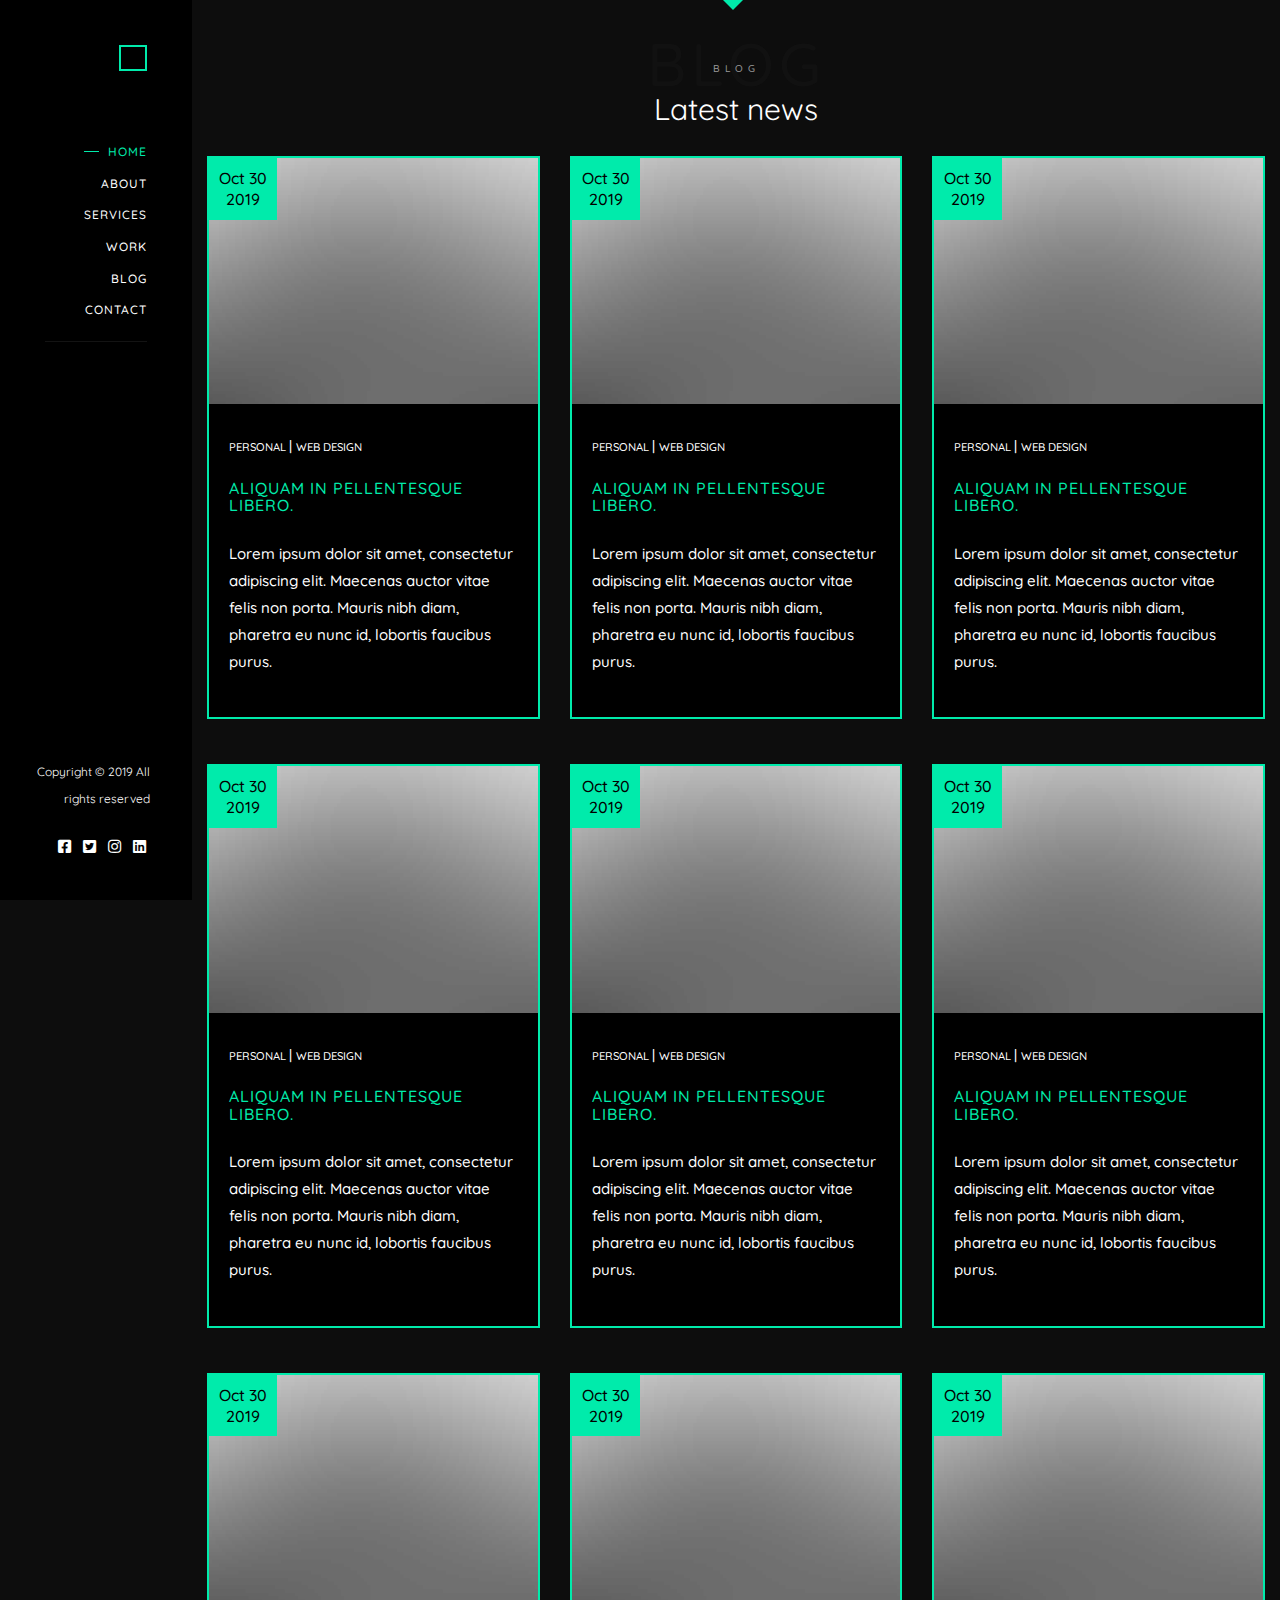
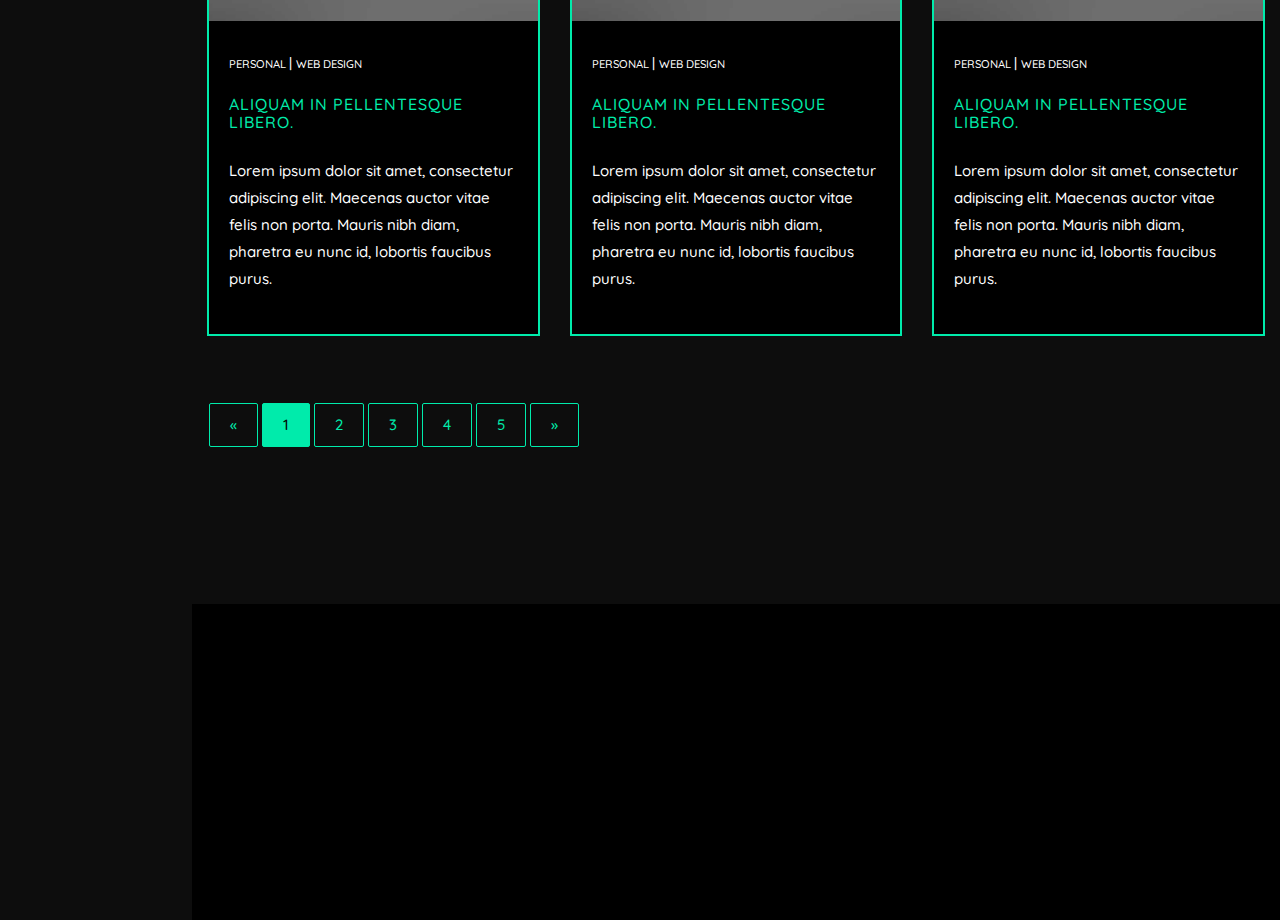
<file: blog.html>
<!DOCTYPE HTML>
<html lang="en">
   <head>
      <!--Meta Tags-->
      <meta charset="utf-8">
      <meta http-equiv="X-UA-Compatible" content="IE=edge">
      <meta name="viewport" content="width=device-width, initial-scale=1">
      <meta name="description" content="" />
      <meta name="keywords" content="" />
      <meta name="author" content="" />
      <!--Favicons-->
      <link rel="shortcut icon" href="images/favicon.png">
      <!--Page Title-->
      <title>Aslanna | Responsive Bootstrap 4 Personal Template</title>
      <!-- Bootstrap  -->
      <link rel="stylesheet" href="css/bootstrap.css">
      <!-- Animate.css -->
      <link rel="stylesheet" href="css/animate.css">
      <!-- Awesome Fonts-->
      <link rel="stylesheet" href="css/all.min.css">
      <!-- Flexslider  -->
      <link rel="stylesheet" href="css/flexslider.css">
      <!-- owl.carusel -->
      <link rel="stylesheet" href="css/owl.carousel.css">
      <!--Main Styles Css-->
      <link rel="stylesheet" href="css/style.css">
   </head>
   <body>
      
      <div id="page">
    
         <a href="#" class="js-nav-toggle nav-toggle"><i></i></a>

         <!-- Aside -->
         <aside id="aside" class="border js-fullheight">

            <!-- Logo -->
            <h1 id="logo"><a href="index.html"><span>ASLANNA</span></a></h1>

            <!-- Navigation -->
            <nav id="main-menu">
               <ul>
                  <li class="active"><a href="index.html#banner">Home</a></li>
                  <li><a href="index.html#about">About</a></li>
                  <li><a href="index.html#services">Services</a></li>
                  <li><a href="index.html#work">Work</a></li>
                  <li><a href="index.html#blog">Blog</a></li>
                  <li><a href="index.html#contact">Contact</a></li>
               </ul>
            </nav>
            <hr>
            <div class="footer-aside">
               <p><small>Copyright &copy; 2019 All rights reserved</small></p>
               <!-- Social Media -->
               <ul>
                  <li><a href="#"><i class="fab fa-facebook-square"></i></a></li>
                  <li><a href="#"><i class="fab fa-twitter-square"></i></a></li>
                  <li><a href="#"><i class="fab fa-instagram"></i></a></li>
                  <li><a href="#"><i class="fab fa-linkedin"></i></a></li>
               </ul>
            </div>
         </aside>
         <!-- End Aside -->

         <div id="main">
            <!-- Banner -->

            <!-- Blog -->
            <section class="blog" id="blog">
               <div class="container-fluid">
                  <div class="row">
                     <div class="col-md-12 col-md-offset-3 col-md-pull-3 text-center">
                        <span class="heading-meta">Blog</span>
                        <span class="heading-meta-sub">BLOG</span>
                        <h2>Latest news</h2>
                     </div>
                  </div>

                  <div class="row">
                     <div class="col-md-4 col-sm-6">
                        <div class="blog-entry">
                           <div class="date">Oct 30<br> 2019</div>
                           <a href="blog.html" class="blog-img mb-3"><img src="images/img-1.jpg" class="img-responsive" alt=""></a>
                           <div class="desc">
                              <span class="text-muted"><small>Personal </small> | <small> Web Design </small></span>
                              <h3><a href="blog.html">Aliquam in pellentesque libero.</a></h3>
                              <p>Lorem ipsum dolor sit amet, consectetur adipiscing elit. Maecenas auctor vitae felis non porta. Mauris nibh diam, pharetra eu nunc id, lobortis faucibus purus. </p>
                           </div>
                        </div>
                     </div>
                     <div class="col-md-4 col-sm-6">
                        <div class="blog-entry">
                           <div class="date">Oct 30<br> 2019</div>
                           <a href="blog.html" class="blog-img mb-3"><img src="images/img-2.jpg" class="img-responsive" alt=""></a>
                           <div class="desc">
                              <span class="text-muted"><small>Personal </small> | <small> Web Design </small></span>
                              <h3><a href="blog.html">Aliquam in pellentesque libero.</a></h3>
                              <p>Lorem ipsum dolor sit amet, consectetur adipiscing elit. Maecenas auctor vitae felis non porta. Mauris nibh diam, pharetra eu nunc id, lobortis faucibus purus. </p>
                           </div>
                        </div>
                     </div>
                     <div class="col-md-4 col-sm-6">
                        <div class="blog-entry">
                           <div class="date">Oct 30<br> 2019</div>
                           <a href="blog.html" class="blog-img mb-3"><img src="images/img-3.jpg" class="img-responsive" alt=""></a>
                           <div class="desc">
                              <span class="text-muted"><small>Personal </small> | <small> Web Design </small></span>
                              <h3><a href="blog.html">Aliquam in pellentesque libero.</a></h3>
                              <p>Lorem ipsum dolor sit amet, consectetur adipiscing elit. Maecenas auctor vitae felis non porta. Mauris nibh diam, pharetra eu nunc id, lobortis faucibus purus. </p>
                           </div>
                        </div>
                     </div>
                     <div class="col-md-4 col-sm-6">
                        <div class="blog-entry">
                           <div class="date">Oct 30<br> 2019</div>
                           <a href="blog.html" class="blog-img mb-3"><img src="images/img-1.jpg" class="img-responsive" alt=""></a>
                           <div class="desc">
                              <span class="text-muted"><small>Personal </small> | <small> Web Design </small></span>
                              <h3><a href="blog.html">Aliquam in pellentesque libero.</a></h3>
                              <p>Lorem ipsum dolor sit amet, consectetur adipiscing elit. Maecenas auctor vitae felis non porta. Mauris nibh diam, pharetra eu nunc id, lobortis faucibus purus. </p>
                           </div>
                        </div>
                     </div>
                     <div class="col-md-4 col-sm-6">
                        <div class="blog-entry">
                           <div class="date">Oct 30<br> 2019</div>
                           <a href="blog.html" class="blog-img mb-3"><img src="images/img-2.jpg" class="img-responsive" alt=""></a>
                           <div class="desc">
                              <span class="text-muted"><small>Personal </small> | <small> Web Design </small></span>
                              <h3><a href="blog.html">Aliquam in pellentesque libero.</a></h3>
                              <p>Lorem ipsum dolor sit amet, consectetur adipiscing elit. Maecenas auctor vitae felis non porta. Mauris nibh diam, pharetra eu nunc id, lobortis faucibus purus. </p>
                           </div>
                        </div>
                     </div>
                     <div class="col-md-4 col-sm-6">
                        <div class="blog-entry">
                           <div class="date">Oct 30<br> 2019</div>
                           <a href="blog.html" class="blog-img mb-3"><img src="images/img-3.jpg" class="img-responsive" alt=""></a>
                           <div class="desc">
                              <span class="text-muted"><small>Personal </small> | <small> Web Design </small></span>
                              <h3><a href="blog.html">Aliquam in pellentesque libero.</a></h3>
                              <p>Lorem ipsum dolor sit amet, consectetur adipiscing elit. Maecenas auctor vitae felis non porta. Mauris nibh diam, pharetra eu nunc id, lobortis faucibus purus. </p>
                           </div>
                        </div>
                     </div>
                     <div class="col-md-4 col-sm-6">
                        <div class="blog-entry">
                           <div class="date">Oct 30<br> 2019</div>
                           <a href="blog.html" class="blog-img mb-3"><img src="images/img-1.jpg" class="img-responsive" alt=""></a>
                           <div class="desc">
                              <span class="text-muted"><small>Personal </small> | <small> Web Design </small></span>
                              <h3><a href="blog.html">Aliquam in pellentesque libero.</a></h3>
                              <p>Lorem ipsum dolor sit amet, consectetur adipiscing elit. Maecenas auctor vitae felis non porta. Mauris nibh diam, pharetra eu nunc id, lobortis faucibus purus. </p>
                           </div>
                        </div>
                     </div>
                     <div class="col-md-4 col-sm-6">
                        <div class="blog-entry">
                           <div class="date">Oct 30<br> 2019</div>
                           <a href="blog.html" class="blog-img mb-3"><img src="images/img-2.jpg" class="img-responsive" alt=""></a>
                           <div class="desc">
                              <span class="text-muted"><small>Personal </small> | <small> Web Design </small></span>
                              <h3><a href="blog.html">Aliquam in pellentesque libero.</a></h3>
                              <p>Lorem ipsum dolor sit amet, consectetur adipiscing elit. Maecenas auctor vitae felis non porta. Mauris nibh diam, pharetra eu nunc id, lobortis faucibus purus. </p>
                           </div>
                        </div>
                     </div>
                     <div class="col-md-4 col-sm-6">
                        <div class="blog-entry">
                           <div class="date">Oct 30<br> 2019</div>
                           <a href="blog.html" class="blog-img mb-3"><img src="images/img-3.jpg" class="img-responsive" alt=""></a>
                           <div class="desc">
                              <span class="text-muted"><small>Personal </small> | <small> Web Design </small></span>
                              <h3><a href="blog.html">Aliquam in pellentesque libero.</a></h3>
                              <p>Lorem ipsum dolor sit amet, consectetur adipiscing elit. Maecenas auctor vitae felis non porta. Mauris nibh diam, pharetra eu nunc id, lobortis faucibus purus. </p>
                           </div>
                        </div>
                     </div>
                    
                  </div>

                  <div class="row">
                     <div class="col-md-12">
                        <ul class="pagination">
                           <li class="disabled"><a href="#">&laquo;</a></li>
                           <li class="active"><a href="#">1</a></li>
                           <li><a href="#">2</a></li>
                           <li><a href="#">3</a></li>
                           <li><a href="#">4</a></li>
                           <li><a href="#">5</a></li>
                           <li><a href="#">&raquo;</a></li>
                        </ul>
                     </div>
                  </div>

               </div>
            </section>
            <!-- End Blog -->

            <!-- Footer -->
            <section id="main-footer" class="main-footer">
               <div class="container-fluid">
                  <div class="row">
                     <div class="col-lg-4 animate-box fadeInLeft animated" data-animate-effect="fadeInLeft">
                        <!-- Copyright -->
                        <p class="footer-copyright">Copyright &copy; 2019 All rights reserved</p>
                     </div>
                     <div class="col-lg-4 animate-box fadeInLeft animated text-center" data-animate-effect="fadeInLeft">
                        <!-- Footer Logo -->
                        <h2 id="logo-footer"><a href="index.html"><span>ASLANNA</span></a></h2>
                     </div>
                     <div class="col-lg-4 animate-box fadeInLeft animated" data-animate-effect="fadeInLeft">
                        <!-- Social Media -->
                        <ul class="social-footer">
                           <li><a href="#"><i class="fab fa-facebook-square"></i></a></li>
                           <li><a href="#"><i class="fab fa-twitter-square"></i></a></li>
                           <li><a href="#"><i class="fab fa-instagram"></i></a></li>
                           <li><a href="#"><i class="fab fa-linkedin"></i></a></li>
                        </ul>
                     </div>
                  </div>
               </div>
            </section>
            <!-- End Footer -->

            <!-- Back to top button -->
            <a id="back-to-top" href="#"><i class="fas fa-chevron-up"></i></a>

         </div>
      </div>
      <!-- jQuery -->
      <script src="js/jquery.min.js"></script>
      <!-- Bootstrap -->
      <script src="js/bootstrap.min.js"></script>
      <!-- Modernizr JS -->
      <script src="js/modernizr-2.6.2.min.js"></script>
      <!-- Typed -->
      <script src="js/typed.min.js"></script>
      <!-- Particles -->
      <script src="js/particles.min.js"></script>
      <script src="js/app.js"></script>
      <!-- Waypoints -->
      <script src="js/jquery.waypoints.min.js"></script>
      <!-- Flexslider -->
      <script src="js/jquery.flexslider-min.js"></script>
      <!-- owl.carusel -->
      <script src="js/owl.carousel.min.js"></script>
      <!-- isotope js -->
      <script src="js/isotope.pkgd.min.js"></script>
      <!-- isotope image loader js -->
      <script src="js/imagesloaded.pkgd.min.js"></script>
      <!-- Sticky Kit -->
      <script src="js/sticky-kit.min.js"></script>
      <!-- custom js -->
      <script src="js/custom.js"></script>
   </body>
</html>
</file>
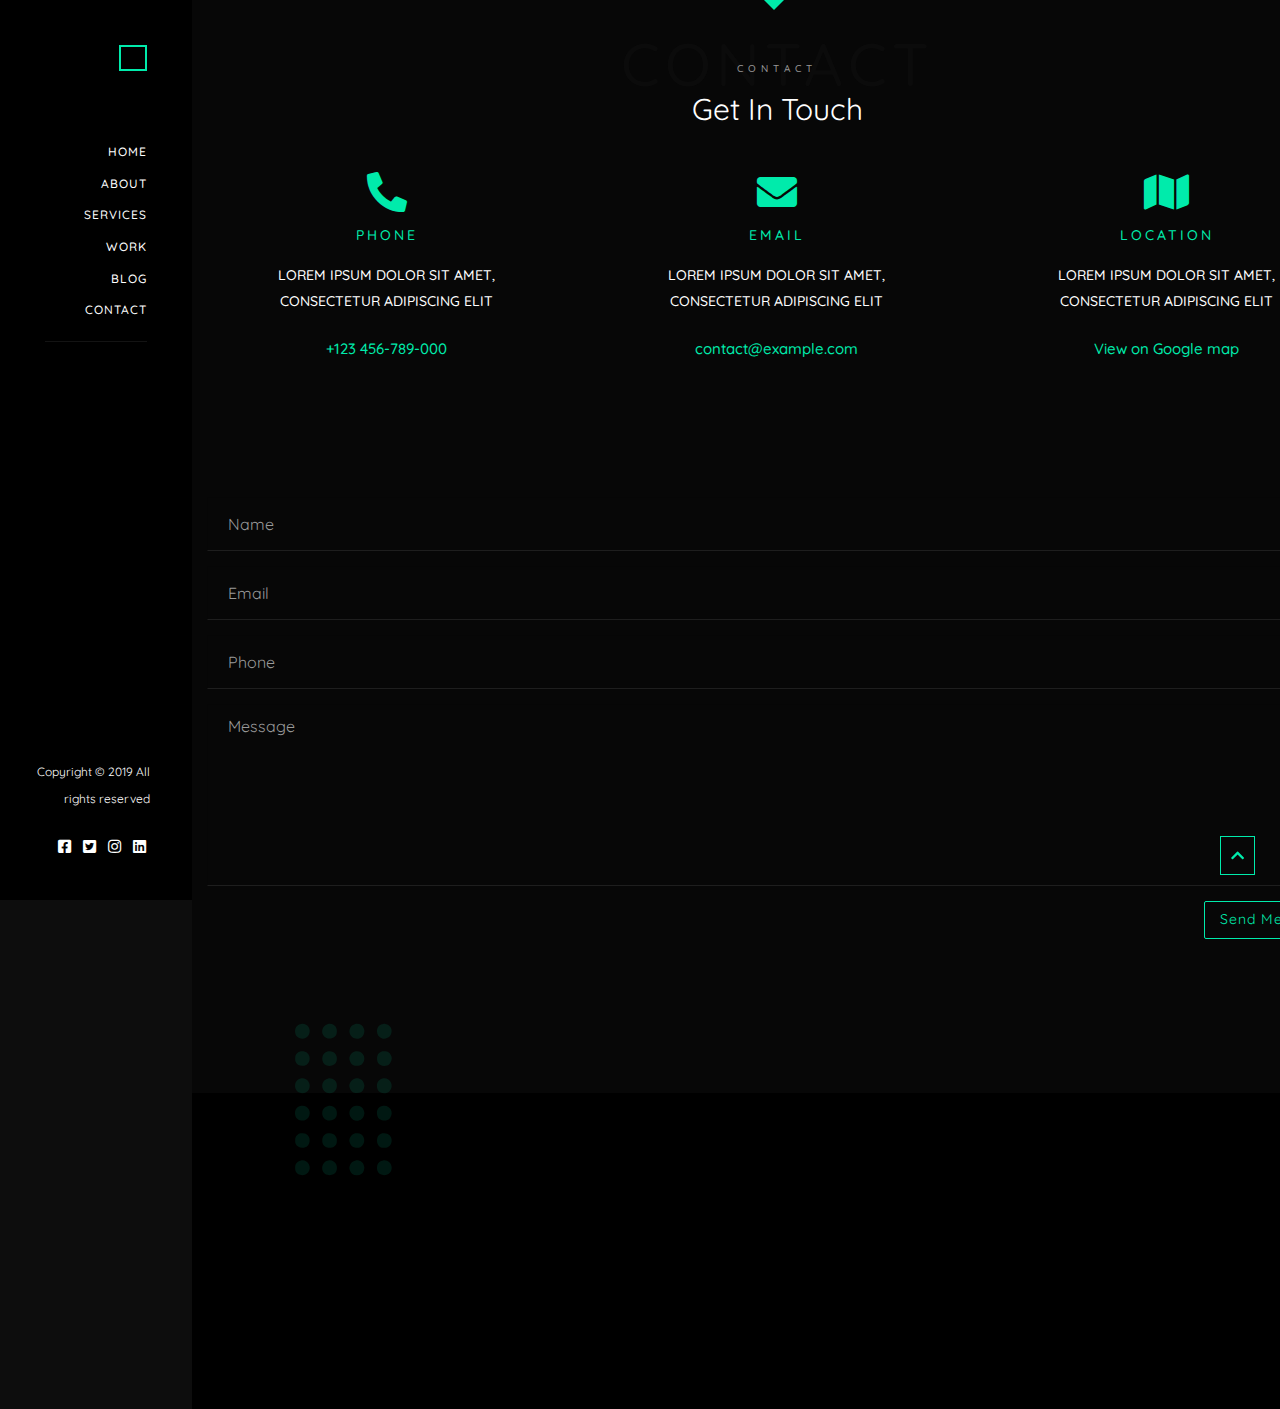
<file: contact.html>
<!DOCTYPE HTML>
<html lang="en">
   <head>
      <!--Meta Tags-->
      <meta charset="utf-8">
      <meta http-equiv="X-UA-Compatible" content="IE=edge">
      <meta name="viewport" content="width=device-width, initial-scale=1">
      <meta name="description" content="" />
      <meta name="keywords" content="" />
      <meta name="author" content="" />
      <!--Favicons-->
      <link rel="shortcut icon" href="images/favicon.png">
      <!--Page Title-->
      <title>Aslanna | Responsive Bootstrap 4 Personal Template</title>
      <!-- Bootstrap  -->
      <link rel="stylesheet" href="css/bootstrap.css">
      <!-- Animate.css -->
      <link rel="stylesheet" href="css/animate.css">
      <!-- Awesome Fonts-->
      <link rel="stylesheet" href="css/all.min.css">
      <!-- Flexslider  -->
      <link rel="stylesheet" href="css/flexslider.css">
      <!-- owl.carusel -->
      <link rel="stylesheet" href="css/owl.carousel.css">
      <!--Main Styles Css-->
      <link rel="stylesheet" href="css/style.css">
   </head>
   <body>
      
      <div id="page">
    
         <a href="#" class="js-nav-toggle nav-toggle"><i></i></a>

         <!-- Aside -->
         <aside id="aside" class="border js-fullheight">

            <!-- Logo -->
            <h1 id="logo"><a href="index.html"><span>ASLANNA</span></a></h1>

            <!-- Navigation -->
            <nav id="main-menu">
               <ul>
                  <li><a href="index.html#banner">Home</a></li>
                  <li><a href="index.html#about">About</a></li>
                  <li><a href="index.html#services">Services</a></li>
                  <li><a href="index.html#work">Work</a></li>
                  <li><a href="index.html#blog">Blog</a></li>
                  <li><a href="index.html#contact">Contact</a></li>
               </ul>
            </nav>
            <hr>
            <div class="footer-aside">
               <p><small>Copyright &copy; 2019 All rights reserved</small></p>
               <!-- Social Media -->
               <ul>
                  <li><a href="#"><i class="fab fa-facebook-square"></i></a></li>
                  <li><a href="#"><i class="fab fa-twitter-square"></i></a></li>
                  <li><a href="#"><i class="fab fa-instagram"></i></a></li>
                  <li><a href="#"><i class="fab fa-linkedin"></i></a></li>
               </ul>
            </div>
         </aside>
         <!-- End Aside -->

         <div id="main">
           
            <!-- Contact -->
            <section class="contact bg-dark" id="contact">
               <div class="container">
                  <div class="row">
                     <div class="col-md-12 col-md-offset-3 col-md-pull-3 text-center">
                        <span class="heading-meta">Contact</span>
                        <span class="heading-meta-sub">CONTACT</span>
                        <h2>Get In Touch</h2>
                     </div>
                  </div>
                  <div class="row">
                     <div class="col-md-4">
                        <div class="contact-detail text-center">
                           <div class="icon">
                              <i class="fas fa-phone-alt"></i>
                           </div>
                           <div class="content mt-3">
                              <h4 class="text-uppercase">Phone</h4>
                              <p class="text-muted">Lorem ipsum dolor sit amet, <br>consectetur adipiscing elit</p>
                              <a href="tel:+123456789000" class="text-custom">+123 456-789-000</a>
                           </div>
                        </div>
                     </div>
                     <div class="col-md-4">
                        <div class="contact-detail text-center">
                           <div class="icon">
                              <i class="fas fa-envelope"></i>
                           </div>
                           <div class="content mt-3">
                              <h4 class="text-uppercase">Email</h4>
                              <p class="text-muted">Lorem ipsum dolor sit amet, <br>consectetur adipiscing elit</p>
                              <a href="mailto:contact@example.com" class="text-custom">contact@example.com</a>
                           </div>
                        </div>
                     </div>
                     <div class="col-md-4">
                        <div class="contact-detail text-center">
                           <div class="icon">
                              <i class="fas fa-map"></i>
                           </div>
                           <div class="content mt-3">
                              <h4 class="text-uppercase">Location</h4>
                              <p class="text-muted">Lorem ipsum dolor sit amet, <br>consectetur adipiscing elit</p>
                              <a href="#" class="text-custom">View on Google map</a>
                           </div>
                        </div>
                     </div>
                  </div>
                  <div class="row form-section">
                     <div class="col-md-12">
                        <div class="row">
                           <div class="col-md-12 col-md-offset-1 col-md-pull-1">
                              <form action="#">
                                 <div class="form-group">
                                    <input type="text" class="form-control" placeholder="Name">
                                 </div>
                                 <div class="form-group">
                                    <input type="text" class="form-control" placeholder="Email">
                                 </div>
                                 <div class="form-group">
                                    <input type="text" class="form-control" placeholder="Phone">
                                 </div>
                                 <div class="form-group">
                                    <textarea name="message" id="message" cols="30" rows="7" class="form-control" placeholder="Message"></textarea>
                                 </div>
                                 <div class="form-group text-right">
                                    <input type="submit" class="btn btn-primary btn-send-message" value="Send Message">
                                 </div>
                              </form>
                           </div>
                        </div>
                     </div>
                  </div>
               </div>
            </section>
            <!-- End Contact -->

            <!-- Footer -->
            <section id="main-footer" class="main-footer">
               <div class="container-fluid">
                  <div class="row">
                     <div class="col-lg-4 animate-box fadeInLeft animated" data-animate-effect="fadeInLeft">
                        <!-- Copyright -->
                        <p class="footer-copyright">Copyright &copy; 2019 All rights reserved</p>
                     </div>
                     <div class="col-lg-4 animate-box fadeInLeft animated text-center" data-animate-effect="fadeInLeft">
                        <!-- Footer Logo -->
                        <h2 id="logo-footer"><a href="index.html"><span>ASLANNA</span></a></h2>
                     </div>
                     <div class="col-lg-4 animate-box fadeInLeft animated" data-animate-effect="fadeInLeft">
                        <!-- Social Media -->
                        <ul class="social-footer">
                           <li><a href="#"><i class="fab fa-facebook-square"></i></a></li>
                           <li><a href="#"><i class="fab fa-twitter-square"></i></a></li>
                           <li><a href="#"><i class="fab fa-instagram"></i></a></li>
                           <li><a href="#"><i class="fab fa-linkedin"></i></a></li>
                        </ul>
                     </div>
                  </div>
               </div>
            </section>
            <!-- End Footer -->

            <!-- Back to top button -->
            <a id="back-to-top" href="#"><i class="fas fa-chevron-up"></i></a>

         </div>
      </div>
      <!-- jQuery -->
      <script src="js/jquery.min.js"></script>
      <!-- Bootstrap -->
      <script src="js/bootstrap.min.js"></script>
      <!-- Modernizr JS -->
      <script src="js/modernizr-2.6.2.min.js"></script>
      <!-- Typed -->
      <script src="js/typed.min.js"></script>
      <!-- Particles -->
      <script src="js/particles.min.js"></script>
      <script src="js/app.js"></script>
      <!-- Waypoints -->
      <script src="js/jquery.waypoints.min.js"></script>
      <!-- Flexslider -->
      <script src="js/jquery.flexslider-min.js"></script>
      <!-- owl.carusel -->
      <script src="js/owl.carousel.min.js"></script>
      <!-- isotope js -->
      <script src="js/isotope.pkgd.min.js"></script>
      <!-- isotope image loader js -->
      <script src="js/imagesloaded.pkgd.min.js"></script>
      <!-- Sticky Kit -->
      <script src="js/sticky-kit.min.js"></script>
      <!-- custom js -->
      <script src="js/custom.js"></script>
   </body>
</html>
</file>
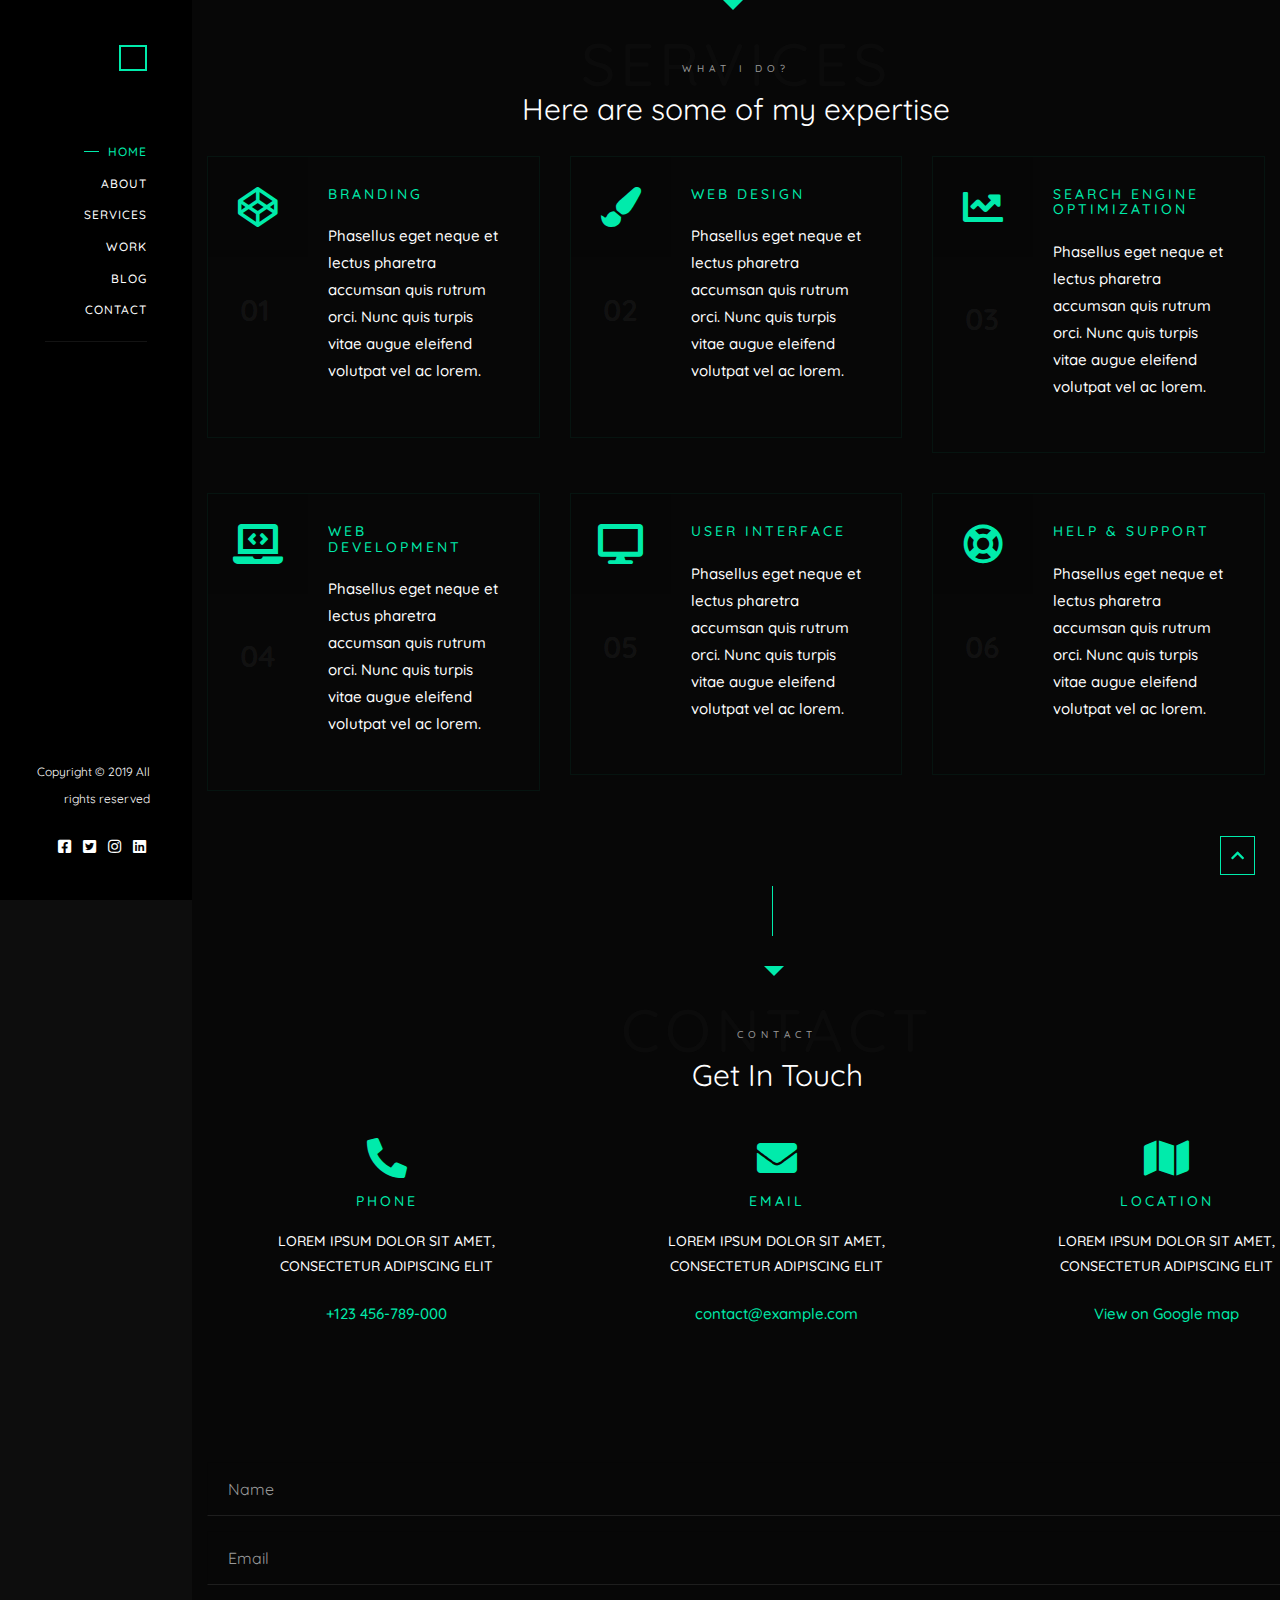
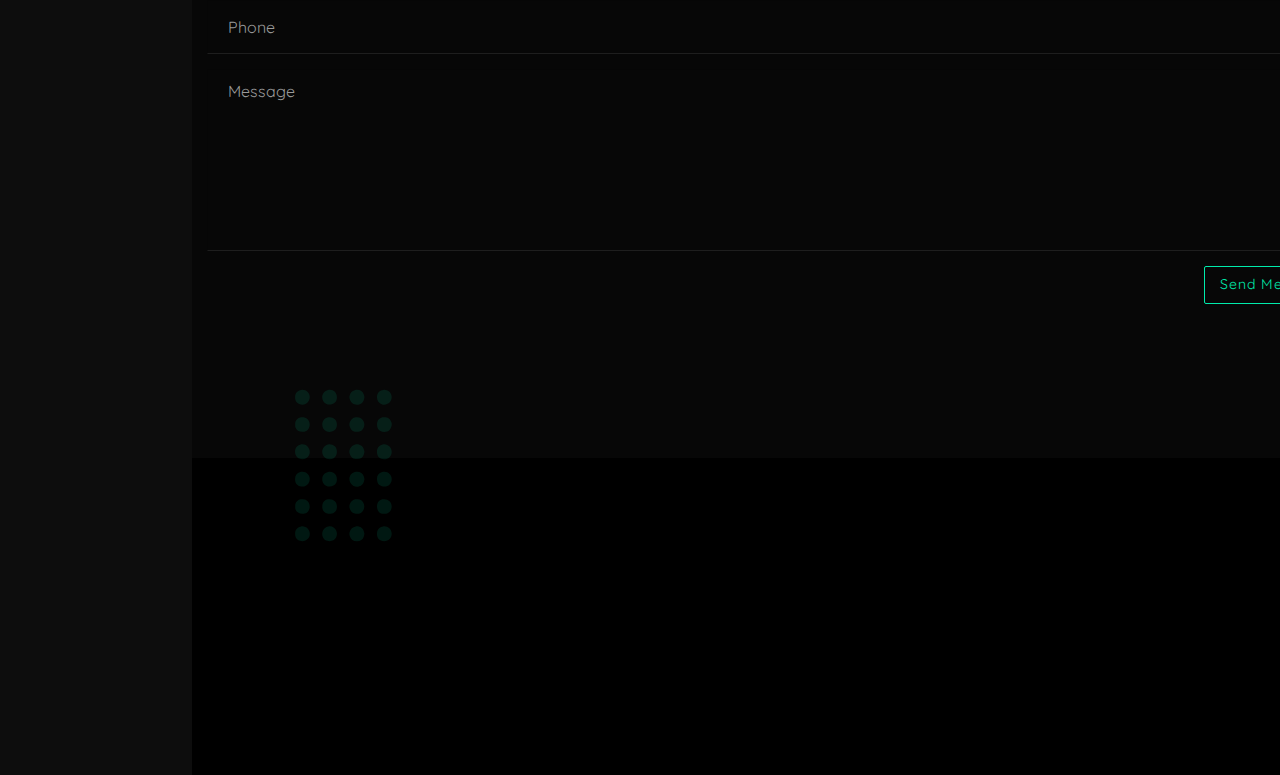
<file: services.html>
<!DOCTYPE HTML>
<html lang="en">
   <head>
      <!--Meta Tags-->
      <meta charset="utf-8">
      <meta http-equiv="X-UA-Compatible" content="IE=edge">
      <meta name="viewport" content="width=device-width, initial-scale=1">
      <meta name="description" content="" />
      <meta name="keywords" content="" />
      <meta name="author" content="" />
      <!--Favicons-->
      <link rel="shortcut icon" href="images/favicon.png">
      <!--Page Title-->
      <title>Aslanna | Responsive Bootstrap 4 Personal Template</title>
      <!-- Bootstrap  -->
      <link rel="stylesheet" href="css/bootstrap.css">
      <!-- Animate.css -->
      <link rel="stylesheet" href="css/animate.css">
      <!-- Awesome Fonts-->
      <link rel="stylesheet" href="css/all.min.css">
      <!-- Flexslider  -->
      <link rel="stylesheet" href="css/flexslider.css">
      <!-- owl.carusel -->
      <link rel="stylesheet" href="css/owl.carousel.css">
      <!--Main Styles Css-->
      <link rel="stylesheet" href="css/style.css">
   </head>
   <body>
      
      <div id="page">
  
         <a href="#" class="js-nav-toggle nav-toggle"><i></i></a>

         <!-- Aside -->
         <aside id="aside" class="border js-fullheight">

            <!-- Logo -->
            <h1 id="logo"><a href="index.html"><span>ASLANNA</span></a></h1>

            <!-- Navigation -->
            <nav id="main-menu">
               <ul>
                  <li class="active"><a href="index.html#banner">Home</a></li>
                  <li><a href="index.html#about">About</a></li>
                  <li><a href="index.html#services">Services</a></li>
                  <li><a href="index.html#work">Work</a></li>
                  <li><a href="index.html#blog">Blog</a></li>
                  <li><a href="index.html#contact">Contact</a></li>
               </ul>
            </nav>
            <hr>
            <div class="footer-aside">
               <p><small>Copyright &copy; 2019 All rights reserved</small></p>
               <!-- Social Media -->
               <ul>
                  <li><a href="#"><i class="fab fa-facebook-square"></i></a></li>
                  <li><a href="#"><i class="fab fa-twitter-square"></i></a></li>
                  <li><a href="#"><i class="fab fa-instagram"></i></a></li>
                  <li><a href="#"><i class="fab fa-linkedin"></i></a></li>
               </ul>
            </div>
         </aside>
         <!-- End Aside -->

         <div id="main">

            <!-- Services -->
            <section class="services bg-dark" id="services">
               <div class="container-fluid">
                  <div class="row">
                     <div class="col-md-12 col-md-offset-3 col-md-pull-3 text-center">
                        <span class="heading-meta">What I do?</span>
                        <span class="heading-meta-sub">SERVICES</span>
                        <h2>Here are some of my expertise</h2>
                     </div>
                  </div>
                  <div class="row">
                     <div class="col-md-4">
                        <div class="service">
                           <div class="icon">
                              <i class="fab fa-codepen"></i>
                           </div>
                           <div class="box-num">
                              <h2>01</h2>
                           </div>
                           <div class="text">
                              <h3>Branding</h3>
                              <p>Phasellus eget neque et lectus pharetra accumsan quis rutrum orci. Nunc quis turpis vitae augue eleifend volutpat vel ac lorem.</p>
                           </div>
                        </div>
                     </div>
                     <div class="col-md-4">
                        <div class="service">
                           <div class="icon">
                              <i class="fas fa-paint-brush"></i>
                           </div>
                           <div class="box-num">
                              <h2>02</h2>
                           </div>
                           <div class="text">
                              <h3>Web Design</h3>
                              <p>Phasellus eget neque et lectus pharetra accumsan quis rutrum orci. Nunc quis turpis vitae augue eleifend volutpat vel ac lorem.</p>
                           </div>
                        </div>
                     </div>
                     <div class="col-md-4">
                        <div class="service">
                           <div class="icon">
                              <i class="fas fa-chart-line"></i>
                           </div>
                           <div class="box-num">
                              <h2>03</h2>
                           </div>
                           <div class="text">
                              <h3>Search engine optimization</h3>
                              <p>Phasellus eget neque et lectus pharetra accumsan quis rutrum orci. Nunc quis turpis vitae augue eleifend volutpat vel ac lorem.</p>
                           </div>
                        </div>
                     </div>
                     <div class="col-md-4">
                        <div class="service">
                           <div class="icon">
                              <i class="fas fa-laptop-code"></i>
                           </div>
                           <div class="box-num">
                              <h2>04</h2>
                           </div>
                           <div class="text">
                              <h3>Web Development</h3>
                              <p>Phasellus eget neque et lectus pharetra accumsan quis rutrum orci. Nunc quis turpis vitae augue eleifend volutpat vel ac lorem.</p>
                           </div>
                        </div>
                     </div>
                     <div class="col-md-4">
                        <div class="service">
                           <div class="icon">
                              <i class="fas fa-desktop"></i>
                           </div>
                           <div class="box-num">
                              <h2>05</h2>
                           </div>
                           <div class="text">
                              <h3>User Interface</h3>
                              <p>Phasellus eget neque et lectus pharetra accumsan quis rutrum orci. Nunc quis turpis vitae augue eleifend volutpat vel ac lorem.</p>
                           </div>
                        </div>
                     </div>
                     <div class="col-md-4">
                        <div class="service">
                           <div class="icon">
                              <i class="far fa-life-ring"></i>
                           </div>
                           <div class="box-num">
                              <h2>06</h2>
                           </div>
                           <div class="text">
                              <h3>Help &amp; Support</h3>
                              <p>Phasellus eget neque et lectus pharetra accumsan quis rutrum orci. Nunc quis turpis vitae augue eleifend volutpat vel ac lorem.</p>
                           </div>
                        </div>
                     </div>
                  </div>
               </div>
            </section>
            <!-- End Services -->

            <!-- Contact -->
            <section class="contact bg-dark" id="contact">
               <div class="container">
                  <div class="row">
                     <div class="col-md-12 col-md-offset-3 col-md-pull-3 text-center">
                        <span class="heading-meta">Contact</span>
                        <span class="heading-meta-sub">CONTACT</span>
                        <h2>Get In Touch</h2>
                     </div>
                  </div>
                  <div class="row">
                     <div class="col-md-4">
                        <div class="contact-detail text-center">
                           <div class="icon">
                              <i class="fas fa-phone-alt"></i>
                           </div>
                           <div class="content mt-3">
                              <h4 class="text-uppercase">Phone</h4>
                              <p class="text-muted">Lorem ipsum dolor sit amet, <br>consectetur adipiscing elit</p>
                              <a href="tel:+123456789000" class="text-custom">+123 456-789-000</a>
                           </div>
                        </div>
                     </div>
                     <div class="col-md-4">
                        <div class="contact-detail text-center">
                           <div class="icon">
                              <i class="fas fa-envelope"></i>
                           </div>
                           <div class="content mt-3">
                              <h4 class="text-uppercase">Email</h4>
                              <p class="text-muted">Lorem ipsum dolor sit amet, <br>consectetur adipiscing elit</p>
                              <a href="mailto:contact@example.com" class="text-custom">contact@example.com</a>
                           </div>
                        </div>
                     </div>
                     <div class="col-md-4">
                        <div class="contact-detail text-center">
                           <div class="icon">
                              <i class="fas fa-map"></i>
                           </div>
                           <div class="content mt-3">
                              <h4 class="text-uppercase">Location</h4>
                              <p class="text-muted">Lorem ipsum dolor sit amet, <br>consectetur adipiscing elit</p>
                              <a href="#" class="text-custom">View on Google map</a>
                           </div>
                        </div>
                     </div>
                  </div>
                  <div class="row form-section">
                     <div class="col-md-12">
                        <div class="row">
                           <div class="col-md-12 col-md-offset-1 col-md-pull-1">
                              <form action="#">
                                 <div class="form-group">
                                    <input type="text" class="form-control" placeholder="Name">
                                 </div>
                                 <div class="form-group">
                                    <input type="text" class="form-control" placeholder="Email">
                                 </div>
                                 <div class="form-group">
                                    <input type="text" class="form-control" placeholder="Phone">
                                 </div>
                                 <div class="form-group">
                                    <textarea name="message" id="message" cols="30" rows="7" class="form-control" placeholder="Message"></textarea>
                                 </div>
                                 <div class="form-group text-right">
                                    <input type="submit" class="btn btn-primary btn-send-message" value="Send Message">
                                 </div>
                              </form>
                           </div>
                        </div>
                     </div>
                  </div>
               </div>
            </section>
            <!-- End Contact -->

            <!-- Footer -->
            <section id="main-footer" class="main-footer">
               <div class="container-fluid">
                  <div class="row">
                     <div class="col-lg-4 animate-box fadeInLeft animated" data-animate-effect="fadeInLeft">
                        <!-- Copyright -->
                        <p class="footer-copyright">Copyright &copy; 2019 All rights reserved</p>
                     </div>
                     <div class="col-lg-4 animate-box fadeInLeft animated text-center" data-animate-effect="fadeInLeft">
                        <!-- Footer Logo -->
                        <h2 id="logo-footer"><a href="index.html"><span>ASLANNA</span></a></h2>
                     </div>
                     <div class="col-lg-4 animate-box fadeInLeft animated" data-animate-effect="fadeInLeft">
                        <!-- Social Media -->
                        <ul class="social-footer">
                           <li><a href="#"><i class="fab fa-facebook-square"></i></a></li>
                           <li><a href="#"><i class="fab fa-twitter-square"></i></a></li>
                           <li><a href="#"><i class="fab fa-instagram"></i></a></li>
                           <li><a href="#"><i class="fab fa-linkedin"></i></a></li>
                        </ul>
                     </div>
                  </div>
               </div>
            </section>
            <!-- End Footer -->

            <!-- Back to top button -->
            <a id="back-to-top" href="#"><i class="fas fa-chevron-up"></i></a>

         </div>
      </div>
      <!-- jQuery -->
      <script src="js/jquery.min.js"></script>
      <!-- Bootstrap -->
      <script src="js/bootstrap.min.js"></script>
      <!-- Modernizr JS -->
      <script src="js/modernizr-2.6.2.min.js"></script>
      <!-- Typed -->
      <script src="js/typed.min.js"></script>
      <!-- Particles -->
      <script src="js/particles.min.js"></script>
      <script src="js/app.js"></script>
      <!-- Waypoints -->
      <script src="js/jquery.waypoints.min.js"></script>
      <!-- Flexslider -->
      <script src="js/jquery.flexslider-min.js"></script>
      <!-- owl.carusel -->
      <script src="js/owl.carousel.min.js"></script>
      <!-- isotope js -->
      <script src="js/isotope.pkgd.min.js"></script>
      <!-- isotope image loader js -->
      <script src="js/imagesloaded.pkgd.min.js"></script>
      <!-- Sticky Kit -->
      <script src="js/sticky-kit.min.js"></script>
      <!-- custom js -->
      <script src="js/custom.js"></script>
   </body>
</html>
</file>
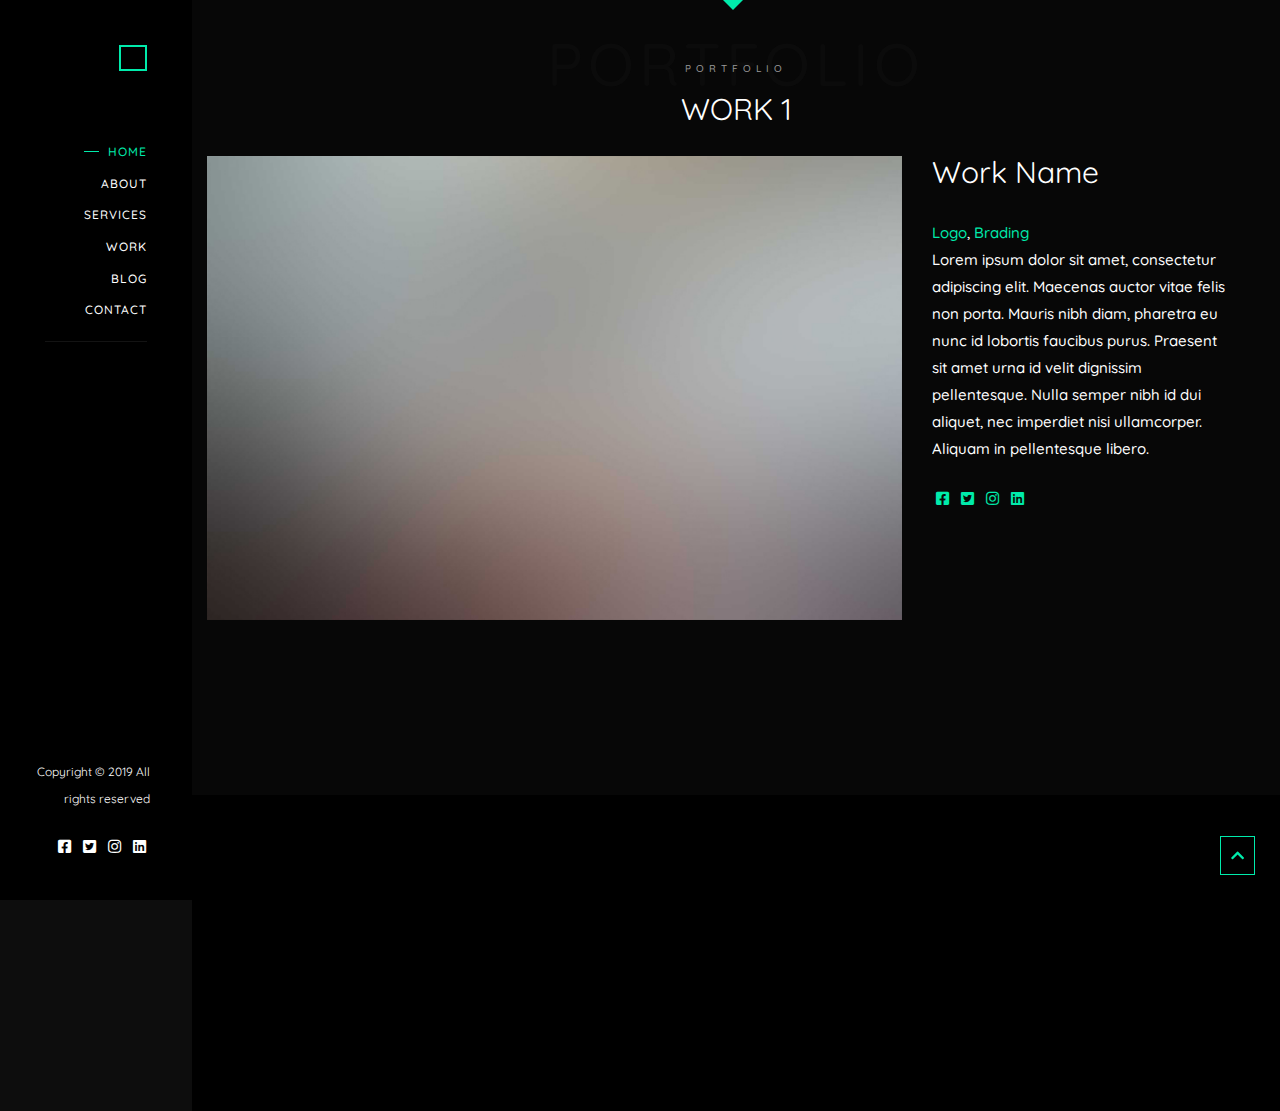
<file: work-single.html>
<!DOCTYPE HTML>
<html lang="en">
   <head>
      <!--Meta Tags-->
      <meta charset="utf-8">
      <meta http-equiv="X-UA-Compatible" content="IE=edge">
      <meta name="viewport" content="width=device-width, initial-scale=1">
      <meta name="description" content="" />
      <meta name="keywords" content="" />
      <meta name="author" content="" />
      <!--Favicons-->
      <link rel="shortcut icon" href="images/favicon.png">
      <!--Page Title-->
      <title>Aslanna | Responsive Bootstrap 4 Personal Template</title>
      <!-- Bootstrap  -->
      <link rel="stylesheet" href="css/bootstrap.css">
      <!-- Animate.css -->
      <link rel="stylesheet" href="css/animate.css">
      <!-- Awesome Fonts-->
      <link rel="stylesheet" href="css/all.min.css">
      <!-- Flexslider  -->
      <link rel="stylesheet" href="css/flexslider.css">
      <!-- owl.carusel -->
      <link rel="stylesheet" href="css/owl.carousel.css">
      <!--Main Styles Css-->
      <link rel="stylesheet" href="css/style.css">
   </head>
   <body>
      
      <div id="page">
   
         <a href="#" class="js-nav-toggle nav-toggle"><i></i></a>

         <!-- Aside -->
         <aside id="aside" class="border js-fullheight">

            <!-- Logo -->
            <h1 id="logo"><a href="index.html"><span>ASLANNA</span></a></h1>

            <!-- Navigation -->
            <nav id="main-menu">
               <ul>
                  <li class="active"><a href="index.html#banner">Home</a></li>
                  <li><a href="index.html#about">About</a></li>
                  <li><a href="index.html#services">Services</a></li>
                  <li><a href="index.html#work">Work</a></li>
                  <li><a href="index.html#blog">Blog</a></li>
                  <li><a href="index.html#contact">Contact</a></li>
               </ul>
            </nav>
            <hr>
            <div class="footer-aside">
               <p><small>Copyright &copy; 2019 All rights reserved</small></p>
               <!-- Social Media -->
               <ul>
                  <li><a href="#"><i class="fab fa-facebook-square"></i></a></li>
                  <li><a href="#"><i class="fab fa-twitter-square"></i></a></li>
                  <li><a href="#"><i class="fab fa-instagram"></i></a></li>
                  <li><a href="#"><i class="fab fa-linkedin"></i></a></li>
               </ul>
            </div>
         </aside>
         <!-- End Aside -->

         <div id="main">

            <!-- Services -->
            <section class="services bg-dark" id="services">
               <div class="container-fluid">
                  <div class="row">
                     <div class="col-md-12 col-md-offset-3 col-md-pull-3 text-center">
                        <span class="heading-meta">Portfolio</span>
                        <span class="heading-meta-sub">PORTFOLIO</span>
                        <h2>WORK 1</h2>
                     </div>
                  </div>

                  <div class="row">
                     <div class="col-md-8 mb-4">
                        <img class="img-fluid" src="images/works/work.jpg" alt="">
                     </div>
                     <div class="col-md-4">
                        <div id="sticky_item">
                           <div class="desc">
                              <h2>Work Name</h2>
                              <span><a href="#">Logo</a>, <a href="#">Brading</a></span>
                              <p>Lorem ipsum dolor sit amet, consectetur adipiscing elit. Maecenas auctor vitae felis non porta. Mauris nibh diam, pharetra eu nunc id lobortis faucibus purus. Praesent sit amet urna id velit dignissim pellentesque. Nulla semper nibh id dui aliquet, nec imperdiet nisi ullamcorper. Aliquam in pellentesque libero. </p>
                              <ul>
                                 <li><a href="#"><i class="fab fa-facebook-square"></i></a></li>
                                 <li><a href="#"><i class="fab fa-twitter-square"></i></a></li>
                                 <li><a href="#"><i class="fab fa-instagram"></i></a></li>
                                 <li><a href="#"><i class="fab fa-linkedin"></i></a></li>
                              </ul>
                           </div>
                        </div>
                     </div>
                  </div>


               </div>
            </section>
            <!-- End Services -->

            <!-- Footer -->
            <section id="main-footer" class="main-footer">
               <div class="container-fluid">
                  <div class="row">
                     <div class="col-lg-4 animate-box fadeInLeft animated" data-animate-effect="fadeInLeft">
                        <!-- Copyright -->
                        <p class="footer-copyright">Copyright &copy; 2019 All rights reserved</p>
                     </div>
                     <div class="col-lg-4 animate-box fadeInLeft animated text-center" data-animate-effect="fadeInLeft">
                        <!-- Footer Logo -->
                        <h2 id="logo-footer"><a href="index.html"><span>ASLANNA</span></a></h2>
                     </div>
                     <div class="col-lg-4 animate-box fadeInLeft animated" data-animate-effect="fadeInLeft">
                        <!-- Social Media -->
                        <ul class="social-footer">
                           <li><a href="#"><i class="fab fa-facebook-square"></i></a></li>
                           <li><a href="#"><i class="fab fa-twitter-square"></i></a></li>
                           <li><a href="#"><i class="fab fa-instagram"></i></a></li>
                           <li><a href="#"><i class="fab fa-linkedin"></i></a></li>
                        </ul>
                     </div>
                  </div>
               </div>
            </section>
            <!-- End Footer -->

            <!-- Back to top button -->
            <a id="back-to-top" href="#"><i class="fas fa-chevron-up"></i></a>

         </div>
      </div>
      <!-- jQuery -->
      <script src="js/jquery.min.js"></script>
      <!-- Bootstrap -->
      <script src="js/bootstrap.min.js"></script>
      <!-- Modernizr JS -->
      <script src="js/modernizr-2.6.2.min.js"></script>
      <!-- Typed -->
      <script src="js/typed.min.js"></script>
      <!-- Particles -->
      <script src="js/particles.min.js"></script>
      <script src="js/app.js"></script>
      <!-- Waypoints -->
      <script src="js/jquery.waypoints.min.js"></script>
      <!-- Flexslider -->
      <script src="js/jquery.flexslider-min.js"></script>
      <!-- owl.carusel -->
      <script src="js/owl.carousel.min.js"></script>
      <!-- isotope js -->
      <script src="js/isotope.pkgd.min.js"></script>
      <!-- isotope image loader js -->
      <script src="js/imagesloaded.pkgd.min.js"></script>
      <!-- Sticky Kit -->
      <script src="js/sticky-kit.min.js"></script>
      <!-- custom js -->
      <script src="js/custom.js"></script>
   </body>
</html>
</file>
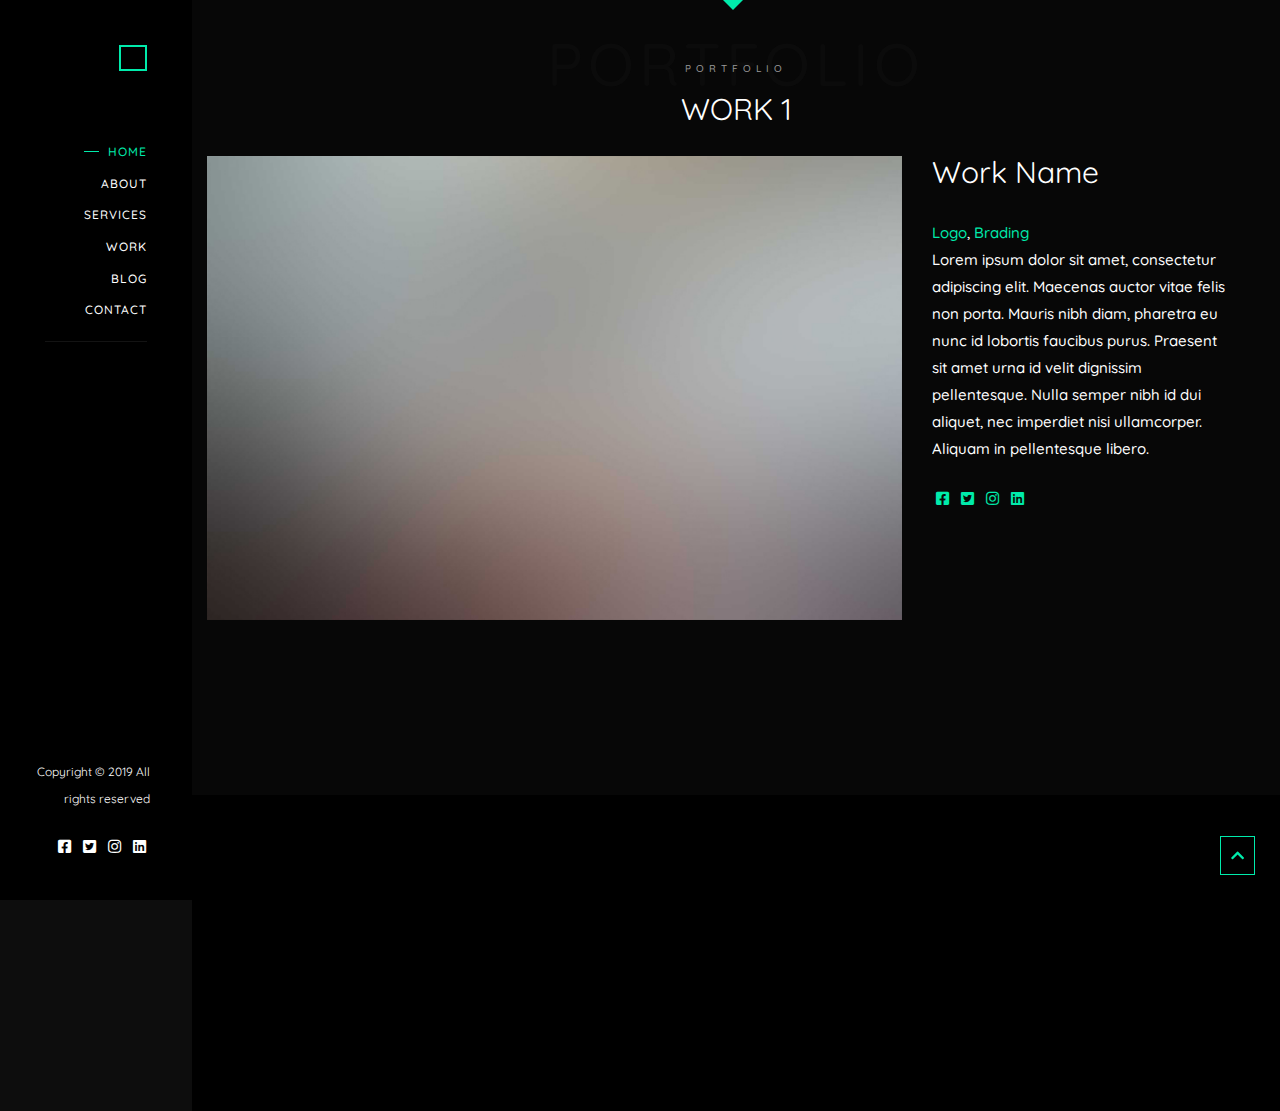
<file: portafolio/work-single.html>
<!DOCTYPE HTML>
<html lang="en">
   <head>
      <!--Meta Tags-->
      <meta charset="utf-8">
      <meta http-equiv="X-UA-Compatible" content="IE=edge">
      <meta name="viewport" content="width=device-width, initial-scale=1">
      <meta name="description" content="" />
      <meta name="keywords" content="" />
      <meta name="author" content="" />
      <!--Favicons-->
      <link rel="shortcut icon" href="../images/favicon.png">
      <!--Page Title-->
      <title>Aslanna | Responsive Bootstrap 4 Personal Template</title>
      <!-- Bootstrap  -->
      <link rel="stylesheet" href="../css/bootstrap.css">
      <!-- Animate.css -->
      <link rel="stylesheet" href="../css/animate.css">
      <!-- Awesome Fonts-->
      <link rel="stylesheet" href="../css/all.min.css">
      <!-- Flexslider  -->
      <link rel="stylesheet" href="../css/flexslider.css">
      <!-- owl.carusel -->
      <link rel="stylesheet" href="../css/owl.carousel.css">
      <!--Main Styles Css-->
      <link rel="stylesheet" href="../css/style.css">
   </head>
   <body>
      
      <div id="page">
   
         <a href="#" class="js-nav-toggle nav-toggle"><i></i></a>

         <!-- Aside -->
         <aside id="aside" class="border js-fullheight">

            <!-- Logo -->
            <h1 id="logo"><a href="../index.html"><span>ASLANNA</span></a></h1>

            <!-- Navigation -->
            <nav id="main-menu">
               <ul>
                  <li class="active"><a href="../index.html#banner">Home</a></li>
                  <li><a href="../index.html#about">About</a></li>
                  <li><a href="../index.html#services">Services</a></li>
                  <li><a href="../index.html#work">Work</a></li>
                  <li><a href="../index.html#blog">Blog</a></li>
                  <li><a href="../index.html#contact">Contact</a></li>
               </ul>
            </nav>
            <hr>
            <div class="footer-aside">
               <p><small>Copyright &copy; 2019 All rights reserved</small></p>
               <!-- Social Media -->
               <ul>
                  <li><a href="#"><i class="fab fa-facebook-square"></i></a></li>
                  <li><a href="#"><i class="fab fa-twitter-square"></i></a></li>
                  <li><a href="#"><i class="fab fa-instagram"></i></a></li>
                  <li><a href="#"><i class="fab fa-linkedin"></i></a></li>
               </ul>
            </div>
         </aside>
         <!-- End Aside -->

         <div id="main">

            <!-- Services -->
            <section class="services bg-dark" id="services">
               <div class="container-fluid">
                  <div class="row">
                     <div class="col-md-12 col-md-offset-3 col-md-pull-3 text-center">
                        <span class="heading-meta">Portfolio</span>
                        <span class="heading-meta-sub">PORTFOLIO</span>
                        <h2>WORK 1</h2>
                     </div>
                  </div>

                  <div class="row">
                     <div class="col-md-8 mb-4">
                        <img class="img-fluid" src="../images/portafolio/work.jpg" alt="">
                     </div>
                     <div class="col-md-4">
                        <div id="sticky_item">
                           <div class="desc">
                              <h2>Work Name</h2>
                              <span><a href="#">Logo</a>, <a href="#">Brading</a></span>
                              <p>Lorem ipsum dolor sit amet, consectetur adipiscing elit. Maecenas auctor vitae felis non porta. Mauris nibh diam, pharetra eu nunc id lobortis faucibus purus. Praesent sit amet urna id velit dignissim pellentesque. Nulla semper nibh id dui aliquet, nec imperdiet nisi ullamcorper. Aliquam in pellentesque libero. </p>
                              <ul>
                                 <li><a href="#"><i class="fab fa-facebook-square"></i></a></li>
                                 <li><a href="#"><i class="fab fa-twitter-square"></i></a></li>
                                 <li><a href="#"><i class="fab fa-instagram"></i></a></li>
                                 <li><a href="#"><i class="fab fa-linkedin"></i></a></li>
                              </ul>
                           </div>
                        </div>
                     </div>
                  </div>


               </div>
            </section>
            <!-- End Services -->

            <!-- Footer -->
            <section id="main-footer" class="main-footer">
               <div class="container-fluid">
                  <div class="row">
                     <div class="col-lg-4 animate-box fadeInLeft animated" data-animate-effect="fadeInLeft">
                        <!-- Copyright -->
                        <p class="footer-copyright">Copyright &copy; 2019 All rights reserved</p>
                     </div>
                     <div class="col-lg-4 animate-box fadeInLeft animated text-center" data-animate-effect="fadeInLeft">
                        <!-- Footer Logo -->
                        <h2 id="logo-footer"><a href="../index.html"><span>ASLANNA</span></a></h2>
                     </div>
                     <div class="col-lg-4 animate-box fadeInLeft animated" data-animate-effect="fadeInLeft">
                        <!-- Social Media -->
                        <ul class="social-footer">
                           <li><a href="#"><i class="fab fa-facebook-square"></i></a></li>
                           <li><a href="#"><i class="fab fa-twitter-square"></i></a></li>
                           <li><a href="#"><i class="fab fa-instagram"></i></a></li>
                           <li><a href="#"><i class="fab fa-linkedin"></i></a></li>
                        </ul>
                     </div>
                  </div>
               </div>
            </section>
            <!-- End Footer -->

            <!-- Back to top button -->
            <a id="back-to-top" href="#"><i class="fas fa-chevron-up"></i></a>

         </div>
      </div>
      <!-- jQuery -->
      <script src="../js/jquery.min.js"></script>
      <!-- Bootstrap -->
      <script src="../js/bootstrap.min.js"></script>
      <!-- Modernizr JS -->
      <script src="../js/modernizr-2.6.2.min.js"></script>
      <!-- Typed -->
      <script src="../js/typed.min.js"></script>
      <!-- Particles -->
      <script src="../js/particles.min.js"></script>
      <script src="../js/app.js"></script>
      <!-- Waypoints -->
      <script src="../js/jquery.waypoints.min.js"></script>
      <!-- Flexslider -->
      <script src="../js/jquery.flexslider-min.js"></script>
      <!-- owl.carusel -->
      <script src="../js/owl.carousel.min.js"></script>
      <!-- isotope js -->
      <script src="../js/isotope.pkgd.min.js"></script>
      <!-- isotope image loader js -->
      <script src="../js/imagesloaded.pkgd.min.js"></script>
      <!-- Sticky Kit -->
      <script src="../js/sticky-kit.min.js"></script>
      <!-- custom js -->
      <script src="../js/custom.js"></script>
   </body>
</html>
</file>
<file: css/style.css>
/*-----------------------------------------------------------
* Template Name    : Aslanna | Responsive Bootstrap 4 Personal Template
* Author           : pavloff-studio
* Version          : 1.0.0
* Created          : Oct 2019
* File Description : Main css file of the template
*------------------------------------------------------------
*/

/***********************
    1.FONTS
    2.BASIC
    3.HELPER
    4.MOBILE MENU
    5.ASIDE
    6.HOME
    7.ABOUT 
    8.SERVICES
    9.WORKS
    10.CLIENT
    11.BLOG
    12.CONTACT
    13.FOOTER
    14.PRELOADER
************************/

/*======================
        1.FONTS
========================*/

@import url('https://fonts.googleapis.com/css?family=Quicksand:300,400,500,600,700&display=swap');


/*======================
        2.BASIC
========================*/

html,
body {
  scroll-behavior: smooth;
}

body {
  font-family: "Quicksand", Arial, sans-serif;
  font-weight: 500;
  font-size: 15px;
  line-height: 1.8;
  color: #fff;
  background-color: #0d0d0d;
}

@media screen and (max-width: 992px) {
  body {
    font-size: 14px;
  }
}


/* ScrollBar */

/* width */
::-webkit-scrollbar {
  width: 5px;
}

/* Track */
::-webkit-scrollbar-track {
  border-radius: 20px;
}

/* Handle */
::-webkit-scrollbar-thumb {
  background: #00ebab;
  border-radius: 10px;
}

/* Handle on hover */
::-webkit-scrollbar-thumb:hover {
  background: #00ebab;
}

@media screen and (max-width: 992px) {
  ::-webkit-scrollbar {
    display: none;
  }
}


/* Typography */

a {
  color: #00ebab;
  -webkit-transition: 0.5s;
  -o-transition: 0.5s;
  transition: 0.5s;
}

a:hover,
a:active,
a:focus {
  color: #fff;
  outline: none;
  text-decoration: none !important;
}

p {
  margin-bottom: 1.5em;
}

h1,
h2,
h3,
h4,
h5,
h6 {
  color: #fff;
  font-family: "Quicksand", Arial, sans-serif;
  font-weight: 400;
  margin: 0 0 30px 0;
}

.text-muted{
  font-size: 14px;
  text-transform: uppercase;
  color: #fff;
  font-weight: 500;
}

small, .small {
  font-size: 80%;
}

hr {
  margin-top: 20px;
  margin-bottom: 20px;
  border: 0;
  border-top: 1px solid #eeeeee14;
}

figure {
  margin-bottom: 2.5em;
  float: left;
  width: 100%;
}

figure figcaption {
  font-size: 16px;
  width: 80%;
  margin: 20px auto 0px auto;
  color: #b3b3b3;
  font-style: italic;
  font-family: "Quicksand", Arial, sans-serif;
}

@media screen and (max-width: 480px) {
  figure figcaption {
    width: 100%;
  }
}

canvas {
  position: absolute;
  z-index: 10;
  opacity: 0.4;
}

.no-padding {
  margin: 0;
  padding: 0;
}

.img-fluid {
  max-width: 100%;
  height: auto;
}

.mt-4 {
  margin-top: 40px;
}

.mb-3{
  margin-bottom: 30px;
}

.mb-4{
  margin-bottom: 40px;
}

.pt-2 {
  padding-top: 20px;
}

.pr-3{
  padding-right: 30px;
}

.mb-40 {
  margin-bottom: 40px;
}

.form-section {
  margin-top: 9em;
}

::-webkit-selection {
  color: #fff;
  background: #00ebab;
}

::-moz-selection {
  color: #fff;
  background: #00ebab;
}

::selection {
  color: #fff;
  background: #00ebab;
}


/*==========================
        3.HELPER
============================*/

#main {
  width: 85%;
  float: right;
  -webkit-transition: 0.5s;
  -o-transition: 0.5s;
  transition: 0.5s;
}

@media screen and (max-width: 1200px) {
  #main {
    width: 70%;
  }
}

@media screen and (max-width: 768px) {
  #main {
    width: 100%;
  }
}

#page {
  width: 100%;
  overflow: hidden;
  position: relative;
}

body.offcanvas {
  overflow-x: hidden;
}

body.offcanvas #aside {
  -moz-transform: translateX(0);
  -webkit-transform: translateX(0);
  -ms-transform: translateX(0);
  -o-transform: translateX(0);
  transform: translateX(0);
  width: 270px;
  background: #000;
  z-index: 999;
  position: fixed;
}

body.offcanvas #main,
body.offcanvas .nav-toggle {
  top: 0;
  -moz-transform: translateX(270px);
  -webkit-transform: translateX(270px);
  -ms-transform: translateX(270px);
  -o-transform: translateX(270px);
  transform: translateX(270px);
}

.about,
.services,
.works,
.client,
.blog,
.contact {
  padding-top: 4em;
  padding-bottom: 9em;
  clear: both;
  width: 100%;
  display: block;
}

@media screen and (max-width: 768px) {
  .about,
  .services,
  .works,
  .client,
  .blog,
  .contact {
    padding-top: 5em;
    padding-bottom: 8em;
  }
}

@media screen and (max-width: 768px) {
  .welcome-section {
    margin-top: 80px;
  }
}

.heading {
  font-size: 18px;
  margin-bottom: 4em;
  font-weight: 500;
  text-transform: uppercase;
  letter-spacing: 5px;
  line-height: 1.8;
}

.heading span {
  display: block;
}

@media screen and (max-width: 768px) {
  .heading {
    margin-bottom: 1em;
  }
}

.heading-welcome {
  margin-bottom: 15px;
  display: block;
  font-size: 10px;
  text-transform: uppercase;
  color: #999999;
  font-weight: 500;
  letter-spacing: 5px;
}

.heading-meta {
  margin-bottom: 15px;
  display: block;
  font-size: 10px;
  text-transform: uppercase;
  color: #999999;
  font-weight: 500;
  letter-spacing: 5px;
}

.heading-meta:after {
  content: '';
  display: block;
  height: 0;
  position: absolute;
  width: 0;
  overflow: hidden;
  top: -60px;
  left: calc(50% - 13px);
  z-index: 2;
  border-top: 10px #00ebab solid;
  border-left: 10px transparent solid;
  border-right: 10px transparent solid;
}

@media screen and (max-width: 768px) {
  .heading-meta:after {
    content: '';
    display: block;
    height: 0;
    position: absolute;
    width: 0;
    overflow: hidden;
    top: -69px;
    left: calc(50% - 13px);
    z-index: 2;
    border-top: 10px #00ebab solid;
    border-left: 10px transparent solid;
    border-right: 10px transparent solid;
  }
}

.heading-meta-sub{
    margin-bottom: 15px;
    display: block;
    font-size: 60px;
    text-transform: uppercase;
    color: #99999908;
    font-weight: 500;
    letter-spacing: 5px;
    position: absolute;
    text-align: center;
    z-index: 0;
    top: -50px;
    left:0;
    right:0;
    margin-left:auto;
    margin-right:auto;
}


.heading-welcome-sub{
    margin-bottom: 15px;
    display: block;
    font-size: 60px;
    text-transform: uppercase;
    color: #99999908;
    font-weight: 500;
    letter-spacing: 5px;
    position: absolute;
    z-index: 0;
    top: -80px;
    left:0;
    right:0;
    margin-left:auto;
    margin-right:auto;
}

.heading-meta:before {
    content: '';
    display: block;
    height: 0;
    position: absolute;
    width: 1px;
    overflow: hidden;
    top: -140px;
    left: calc(50% - 5px);
    z-index: 2;
    border-top: 50px #00ebab solid;
}

#particles-js {
  height: 100vh;
  width: 100%;
  position: absolute;
  z-index: 4;
}

.bg-dark {
  background: #070707;
}

.lead {
  font-size: 18px;
  line-height: 1.5;
}

.overlap {
  margin-top: 5em;
  background: #fff;
  padding: 30px;
}

@media screen and (max-width: 768px) {
  .overlap {
    margin-top: 2em;
  }
}

.overlay {
  background: #000000a3;
  position: absolute;
  width: 100%;
  height: 100vh;
}

.bg-color {
  background: #000;
  position: relative;
}

.bg-filter {
  background-image: url(../images/testimonials-bg.jpg);
  background-size: cover;
  background-position: center center;
  background-attachment: fixed;
  width: 100%;
  float: left;
  position: relative;
  opacity: 1;
  display: block;
}

.bg_overlay {
  background: rgba(23, 23, 25, 0.86);
  position: absolute;
  top: 0;
  right: 0;
  width: 100%;
  height: 100%;
}

.slide-img {
  background-size: cover;
  background-attachment: fixed;
  height: 100vh;
}

.js .animate-box {
  opacity: 0;
}

#back-to-top {
    position: fixed;
    bottom: 25px;
    right: 25px;
    color: #00ebab;
    background: transparent;
    padding: 5px 10px;
    border: 1px solid #00ebab;
}

#back-to-top:hover {
    position: fixed;
    bottom: 25px;
    right: 25px;
    color: #fff;
    background: #00ebab;
    padding: 5px 10px;
    border: 1px solid #00ebab;
}

#sticky_item {
  overflow: hidden;
  -webkit-transition: 0.3s;
  -o-transition: 0.3s;
  transition: 0.3s;
}

#sticky_item .desc p {
  margin-right: 30px;
}

#sticky_item ul{
  padding: 0;
  margin: 0;
}

#sticky_item ul li{
  padding: 0;
  margin: 0;
  display: inline;
  list-style: none;
}

#sticky_item ul li a{
  color: #00ebab;
  padding: 4px;
}

#sticky_item.is_stuck {
  margin-top: 10px;
}

@media screen and (max-width: 992px) {
  .sticky-parent {
    clear: both;
    height: inherit !important;
    float: left;
    padding-top: 30px;
  }
}

@media (max-width: 576px) {
  .subtle-text {
    display: none;
  }
}

.panel-group .panel-heading+.panel-collapse>.panel-body,
.panel-group .panel-heading+.panel-collapse>.list-group {
  border-top: 0px!important;
}


/* Buttons and forms */

.btn {
  margin-right: 4px;
  margin-bottom: 4px;
  font-family: "Quicksand", Arial, sans-serif;
  font-size: 14px;
  font-weight: 400;
  letter-spacing: 1px;
  -webkit-border-radius: 2px;
  -moz-border-radius: 2px;
  -ms-border-radius: 2px;
  border-radius: 2px;
  -webkit-transition: 0.5s;
  -o-transition: 0.5s;
  transition: 0.5s;
  padding: 8px 15px !important;
}

.btn.btn-sm {
  padding: 4px 15px !important;
}

.btn.btn-md {
  padding: 8px 20px !important;
}

.btn.btn-lg {
  padding: 18px 36px !important;
}

.btn:hover,
.btn:active,
.btn:focus {
  -webkit-box-shadow: none !important;
  box-shadow: none !important;
  outline: none !important;
}

.btn-primary {
  background: transparent;
  color: #00ebab;
  border: 1px solid #00ebab;
}

.btn-primary:hover,
.btn-primary:focus {
  background: #00ebab;
  border-color: #00ebab;
  color: #000;
}

.btn-primary:active {
  background: #00ebab;
  border-color: #00ebab;
  color: #000;
}

.btn-primary.active {
  background: #00ebab;
  border-color: #00ebab;
  color: #000;
}

.btn-primary.active:hover {
  background: transparent;
  border-color: #00ebab;
  color: #00ebab;
}

.btn-primary.btn-outline {
  background: transparent;
  color: #00ebab;
  border: 2px solid #00ebab;
}

.btn-primary.btn-outline:hover,
.btn-primary.btn-outline:focus,
.btn-primary.btn-outline:active {
  background: #00ebab;
  color: #fff;
}

.form-control {
  -webkit-appearance: none;
  -moz-appearance: none;
  appearance: none;
  -webkit-box-shadow: none;
  box-shadow: none;
  background: transparent;
  border: 1px solid rgba(0, 0, 0, 0.1);
  height: 54px;
  font-size: 16px;
  font-weight: 400;
  -webkit-border-radius: 0;
  -moz-border-radius: 0;
  -ms-border-radius: 0;
  border-radius: 0;
  border-bottom: 1px solid #ffffff17
}

.form-control:active,
.form-control:focus {
  outline: none;
  -webkit-box-shadow: none;
  box-shadow: none;
  border: 1px solid rgba(0, 0, 0, 0.1);
  border-bottom: 2px solid #00ebab;
}


/*===========================
        4.MOBILE MENU
=============================*/

.nav-toggle {
  cursor: pointer;
  text-decoration: none;
}

.nav-toggle.active i::before,
.nav-toggle.active i::after {
  background: #00ebab;
}

.nav-toggle.dark.active i::before,
.nav-toggle.dark.active i::after {
  background: #00ebab;
}

.nav-toggle:hover,
.nav-toggle:focus,
.nav-toggle:active {
  outline: none;
  border-bottom: none !important;
}

.nav-toggle i {
  position: relative;
  display: -moz-inline-stack;
  display: inline-block;
  zoom: 1;
  *display: inline;
  width: 30px;
  height: 2px;
  color: #00ebab;
  font: bold 14px;
  text-transform: uppercase;
  text-indent: -55px;
  background: #00ebab;
  -webkit-transition: all .2s ease-out;
  -o-transition: all .2s ease-out;
  transition: all .2s ease-out;
}

.nav-toggle i::before,
.nav-toggle i::after {
  content: '';
  width: 30px;
  height: 2px;
  background: #00ebab;
  position: absolute;
  left: 0;
  -webkit-transition: 0.2s;
  -o-transition: 0.2s;
  transition: 0.2s;
}

.nav-toggle.dark i {
  position: relative;
  color: #000;
  background: #000;
  -webkit-transition: all .2s ease-out;
  -o-transition: all .2s ease-out;
  transition: all .2s ease-out;
}

.nav-toggle.dark i::before,
.nav-toggle.dark i::after {
  background: #000;
  -webkit-transition: 0.2s;
  -o-transition: 0.2s;
  transition: 0.2s;
}

.nav-toggle i::before {
  top: -7px;
}

.nav-toggle i::after {
  bottom: -7px;
}

.nav-toggle:hover i::before {
  top: -10px;
}

.nav-toggle:hover i::after {
  bottom: -10px;
}

.nav-toggle.active i {
  background: transparent;
}

.nav-toggle.active i::before {
  top: 0;
  -webkit-transform: rotateZ(45deg);
  -moz-transform: rotateZ(45deg);
  -ms-transform: rotateZ(45deg);
  -o-transform: rotateZ(45deg);
  transform: rotateZ(45deg);
}

.nav-toggle.active i::after {
  bottom: 0;
  -webkit-transform: rotateZ(-45deg);
  -moz-transform: rotateZ(-45deg);
  -ms-transform: rotateZ(-45deg);
  -o-transform: rotateZ(-45deg);
  transform: rotateZ(-45deg);
}

.nav-toggle {
  position: fixed;
  left: 0px;
  top: 0px;
  z-index: 10;
  cursor: pointer;
  opacity: 1;
  visibility: hidden;
  padding: 20px;
  -webkit-transition: 0.5s;
  -o-transition: 0.5s;
  transition: 0.5s;
}

@media screen and (max-width: 768px) {
  .nav-toggle {
    opacity: 1;
    visibility: visible;
  }
}


/*==========================
        5.ASIDE
============================*/

#aside {
  padding-top: 3em;
  padding-bottom: 40px;
  padding-left: 3em;
  padding-right: 3em;
  width: 15%;
  position: fixed;
  bottom: 0;
  top: 0;
  left: 0;
  z-index: 1001;
  background: #000;
  -webkit-transition: 0.5s;
  -o-transition: 0.5s;
  transition: 0.5s;
}

@media screen and (max-width: 1200px) {
  #aside {
    width: 30%;
  }
}

@media screen and (max-width: 768px) {
  #aside {
    width: 270px;
    -moz-transform: translateX(-270px);
    -webkit-transform: translateX(-270px);
    -ms-transform: translateX(-270px);
    -o-transform: translateX(-270px);
    transform: translateX(-270px);
    padding-top: 4em;
  }
}

#aside #logo {
  text-align: right;
  font-weight: 400;
  font-size: 22px;
  text-transform: uppercase;
  margin-bottom: 3em;
  display: block;
  width: 100%;
}

@media screen and (max-width: 768px) {
  #aside #logo {
    margin-bottom: 1em;
  }
}

#aside #logo a {
  display: inline-block;
  text-align: center;
  background: transparent;
  border: 2px solid #00ebab;
  padding: .5em .8em;
  color: #00ebab;
  letter-spacing: 10px;
  padding-right: .3em;
}

#aside #logo a span {
  display: block;
  margin-bottom: 5px;
  text-align: center;
}

@media screen and (min-width: 769px) {
  #aside #logo span:last-child {
    display: none;
  }
}

@media screen and (max-width: 768px) {
  #aside #logo span:first-child {
    display: none;
  }
}

#aside #main-menu ul {
  text-align: right;
  margin: 0;
  padding: 0;
}

@media screen and (max-width: 768px) {
  #aside #main-menu ul {
    margin: 0 0 2em 0;
  }
}

#aside #main-menu ul li {
  margin: 0 0 10px 0;
  padding: 0;
  list-style: none;
  font-size: 12px;
  font-weight: 500;
  text-transform: uppercase;
  letter-spacing: 1px;
}

#aside #main-menu ul li a {
  color: #fff;
  text-decoration: none;
  position: relative;
  padding: 10px 0;
  font-family: "Quicksand", Arial, sans-serif;
  -webkit-transition: 0.3s;
  -o-transition: 0.3s;
  transition: 0.3s;
}

#aside #main-menu ul li a:after {
  content: "";
  position: absolute;
  height: 1px;
  width: 15px;
  bottom: 17px;
  left: -24px;
  right: 0;
  background-color: #00ebab;
  visibility: hidden;
  -webkit-transform: scaleX(0);
  -moz-transform: scaleX(0);
  -ms-transform: scaleX(0);
  -o-transform: scaleX(0);
  transform: scaleX(0);
  -webkit-transition: all 0.3s cubic-bezier(0.175, 0.885, 0.32, 1.275);
  -moz-transition: all 0.3s cubic-bezier(0.175, 0.885, 0.32, 1.275);
  -ms-transition: all 0.3s cubic-bezier(0.175, 0.885, 0.32, 1.275);
  -o-transition: all 0.3s cubic-bezier(0.175, 0.885, 0.32, 1.275);
  transition: all 0.3s cubic-bezier(0.175, 0.885, 0.32, 1.275);
}

#aside #main-menu ul li a:hover {
  text-decoration: none;
  color: #00ebab;
}

#aside #main-menu ul li a:hover:after {
  visibility: visible;
  -webkit-transform: scaleX(1);
  -moz-transform: scaleX(1);
  -ms-transform: scaleX(1);
  -o-transform: scaleX(1);
  transform: scaleX(1);
}

#aside #main-menu ul li.active a {
  color: #00ebab;
}

#aside #main-menu ul li.active a {
  color: #00ebab;
}

#aside #main-menu ul li.active a:after {
  visibility: visible;
  -webkit-transform: scaleX(1);
  -moz-transform: scaleX(1);
  -ms-transform: scaleX(1);
  -o-transform: scaleX(1);
  transform: scaleX(1);
}

#aside .footer-aside {
  position: absolute;
  bottom: 40px;
  right: 1.5em;
  font-size: 15px;
  text-align: right;
  font-weight: 400;
  color: #fff;
  padding: 0 20px;
}

@media screen and (max-width: 768px) {
  #aside .footer-aside {
    position: relative;
    bottom: 0;
    right: 0;
    padding: 0;
  }
}

#aside .footer-aside span {
  display: block;
}

#aside .footer-aside ul {
  padding: 0;
  margin: 0;
}

#aside .footer-aside ul li {
  padding: 0;
  margin: 0;
  display: inline;
  list-style: none;
}

#aside .footer-aside ul li a {
  color: #fff;
  padding: 4px;
}

#aside .footer-aside ul li a:hover,
#aside .footer-aside ul li a:active,
#aside .footer-aside ul li a:focus {
  text-decoration: none;
  outline: none;
  color: #00ebab;
}

@media screen and (max-width: 768px) {
  #aside .footer-aside p {
    font-size: 12px;
  }
}


/*===========================
        6.HOME
=============================*/

#banner {
  min-height: 100vh;
  width: 100%;
  float: left;
  margin-bottom: 10em; 
  clear: both;
}

@media screen and (max-width: 768px) {
  #banner {
      min-height: 100vh;
      width: 100%;
      float: left;
      margin-bottom: 5em;
      clear: both;
  }
}

#banner .btn {
  position: absolute;
  z-index: 10;
  right: 20px;
  top: 20px;
  text-transform: capitalize;

  margin-bottom: 4px;
  font-family: "Quicksand", Arial, sans-serif;
  font-size: 14px;
  font-weight: 400;
  letter-spacing: 1px;
  -webkit-border-radius: 2px;
  -moz-border-radius: 2px;
  -ms-border-radius: 2px;
  border-radius: 2px;
  -webkit-transition: 0.5s;
  -o-transition: 0.5s;
  transition: 0.5s;
  padding: 8px 15px !important;
}

#banner .flexslider {
  border: none;
  z-index: 1;
  margin-bottom: 0;
  height: 100vh;
}

#banner .flexslider:after {
  position: absolute;
  background-image: url(../images/dots-1.svg);
  background-size: 144px 166px;
  background-repeat: no-repeat;
  z-index: 10;
  content: '';
  height: 166px;
  width: 144px;
  bottom: -83px;
  right: 0;

}

#banner .flexslider .slides {
  position: relative;
  overflow: hidden;
  height: 100vh;
}

#banner .flexslider .slides li {
  background-repeat: no-repeat;
  background-size: cover;
  background-position: bottom center;
  min-height: 400px;
  position: relative;
}

#banner .flexslider .flex-control-nav li a {
  background: rgba(255, 255, 255, 0.2);
  -webkit-box-shadow: none;
  box-shadow: none;
  width: 15px;
  height: 15px;
  cursor: pointer;
}

#banner .flexslider .flex-control-nav {
  bottom: 74px;
  right: 16px;
  float: right;
  width: auto;
  z-index: 10;
}

#banner .flexslider .flex-control-nav li {
  display: block;
  margin-bottom: 17px;
}

#banner .flexslider .flex-control-nav li a.flex-active {
  cursor: pointer;
  background: transparent;
  border: 1px solid #00ebab;
}

#banner .flexslider .flex-direction-nav {
  display: none;
}

#banner .flexslider .slider-text {
  display: table;
  opacity: 0;
  min-height: 500px;
  z-index: 9;
}

#banner .flexslider .slider-text>.slider-text-inner {
  display: table-cell;
  vertical-align: middle;
  min-height: 700px;
  padding: 2em;
  position: relative;
}

@media screen and (max-width: 768px) {
  #banner .flexslider .slider-text>.slider-text-inner {
    display: table-cell;
    vertical-align: middle;
    min-height: 700px;
    padding: 2em;
    position: relative;
    height: 100vh;
  }
}

#banner .flexslider .slider-text>.slider-text-inner .desc {
  position: relative;
  bottom: 15px;
  left: 0;
  padding: 30px;
  background: transparent;
}

#banner .flexslider .slider-text>.slider-text-inner h2,
#banner .flexslider .slider-text>.slider-text-inner h3 {
  margin: 0;
  padding: 0;
  color: #fff;
  font-family: "Quicksand", Arial, sans-serif;
}

#banner .flexslider .slider-text>.slider-text-inner h3 br {
  display: none;
}

@media screen and (max-width: 375px) {
  #banner .flexslider .slider-text>.slider-text-inner h3 br {
    display: initial;
  }
}

#banner .flexslider .slider-text>.slider-text-inner h2 {
  margin-bottom: 10px;
  font-size: 80px;
  line-height: 1.3;
  font-weight: 600;
  color: #fff;
}

@media screen and (max-width: 768px) {
  #banner .flexslider .slider-text>.slider-text-inner h2 {
    font-size: 48px;
  }
}

@media screen and (max-width: 414px) {
  #banner .flexslider .slider-text>.slider-text-inner h2 {
    font-size: 40px;
  }
}

#banner .flexslider .slider-text>.slider-text-inner h3 span {
  font-size: 30px;
  line-height: 1.5;
  margin-bottom: 30px;
  font-weight: 500;
  font-family: "Quicksand", Arial, sans-serif;
  color: #00ebab;
  text-decoration: underline;
}

@media screen and (max-width: 768px) {
  #banner .flexslider .slider-text>.slider-text-inner h3 span {
    font-size: 20px;
  }
}

#banner .flexslider .slider-text>.slider-text-inner h3 {
  font-size: 30px;
  line-height: 1.5;
  margin-bottom: 30px;
  font-weight: 500;
  font-family: "Quicksand", Arial, sans-serif;
  color: #fff;
  text-decoration: none;
}

@media screen and (max-width: 768px) {
  #banner .flexslider .slider-text>.slider-text-inner h3 {
    font-size: 24px;
  }
}

#banner .flexslider .slider-text>.slider-text-inner h3 a {
  color: rgba(247, 89, 64, 0.8);
  border-bottom: 1px solid rgba(247, 89, 64, 0.7);
}

#banner .flexslider .slider-text>.slider-text-inner .heading-section {
  font-size: 50px;
}

@media screen and (max-width: 768px) {
  #banner .flexslider .slider-text>.slider-text-inner .heading-section {
    font-size: 30px;
  }
}

#banner .flexslider .slider-text>.slider-text-inner s .lead {
  font-size: 20px;
  color: #fff;
}

#banner .flexslider .slider-text>.slider-text-inner p {
  margin-bottom: 0;
}

#banner .flexslider .slider-text>.slider-text-inner .btn {
  font-size: 12px;
  text-transform: uppercase;
  letter-spacing: 2px;
  color: #000;
  padding: 10px 15px !important;
  border: none;
  font-weight: 400;
}

@media screen and (max-width: 768px) {
  #banner .flexslider .slider-text>.slider-text-inner .btn {
    width: 100%;
  }
}

#banner .banner-about-down {
  font-family: "Quicksand", Arial, sans-serif;
  color: #ffffff;
  text-transform: uppercase;
  position: absolute;
  bottom: -5px;
  margin-right: auto !important;
  margin-left: auto !important;
  text-align: center;
  left: 0;
  right: 0;
  width: 24px;
  font-size: 12px;
  letter-spacing: 1px;
  font-weight: 400;
  z-index:9999;
}

#banner .banner-about-down:hover {
  bottom: -15px;
}

#banner .banner-about-down .down-one {
  text-orientation: mixed;
  -ms-writing-mode: tb-lr;
  writing-mode: vertical-lr;
  white-space: nowrap;
  transform: rotate(180deg);
}

#banner .banner-about-down .down-two {
    display: block;
    height: 30px;
    margin-bottom: 5px;
    width: 1px;
    background: #ffffff;
    margin-left: 12px;
}

@media screen and (max-width: 768px) {
  #banner .banner-about-down .down-two {
      display: block;
      height: 80px;
      margin-bottom: 5px;
      width: 1px;
      background: #ffffff;
      margin-left: 12px;
  }
}

/*===========================
        7.ABOUT
=============================*/

#about .about-img-box {
  width: 75%;
  height: 550px;
  border: 1px solid #00ebab0f;
}

@media screen and (max-width: 414px) {
  #about .about-img-box {
    width: 100%;
  }
}

#about .about-img-box,
#about .about-img {
  background-size: cover;
  background-position: center center;
  background-repeat: no-repeat;
  position: relative;
}

#about .about-img-box:after {
  position: absolute;
  background-image: url(../images/dots-2.svg);
  background-size: 144px 166px;
  background-repeat: no-repeat;
  bottom: 15px;
  left: 35px;
  z-index: -2;
  content: '';
  height: 166px;
  width: 144px;
}

#about .about-img-box .about-img {
  background-image: url(../images/img_profile.jpg);
  background-position: top;
  width: 100% !important;
  height: 390px;
  position: absolute;
  top: 85px;
  right: -110px;
  width: 80%;
  border-radius: 4px;
  -webkit-box-shadow: 0px 35px 78px -23px rgba(0, 0, 0, 0.33);
  -moz-box-shadow: 0px 35px 78px -23px rgba(0, 0, 0, 0.33);
  box-shadow: 0px 35px 78px -23px rgba(0, 0, 0, 0.33);
  transition: all 1s cubic-bezier(0.645, 0.045, 0.355, 1);
}

@media screen and (max-width: 414px) {
  #about .about-img-box .about-img {
    right: -30px;
  }
}

#about .about-img-box .about-img:hover {
  margin-top:-27px;
  transition: all 1s cubic-bezier(0.645, 0.045, 0.355, 1);
}

#about .about-desc h3 {
  font-size: 18px;
  text-transform: uppercase;
  letter-spacing: 5px;
  font-weight: 500;
}

#about .fancy-collapse-panel .panel-default>.panel-heading {
  padding: 0;
}

#about .panel-heading a {
  border: 1px solid #ffffff0f;
  padding: 15px 25px;
  display: block;
  width: 100%;
  font-weight: 400;
  font-size: 14px;
  letter-spacing: 1px;
  text-transform: uppercase;
  background-color: #0d0d0d;
  color: #fff;
  position: relative;
  -webkit-box-shadow: none !important;
  -moz-box-shadow: none !important;
  -ms-box-shadow: none !important;
  -o-box-shadow: none !important;
  box-shadow: none !important;
}

#about .panel {
  -webkit-box-shadow: none !important;
  -moz-box-shadow: none !important;
  -ms-box-shadow: none !important;
  -o-box-shadow: none !important;
  box-shadow: none !important;
  border: none;
}

#about .panel-heading a:after {
  font-family: "Font Awesome 5 Free";
  content: "\f192";
  position: absolute;
  right: 20px;
  font-size: 20px;
  font-weight: 400;
  top: 50%;
  line-height: 1;
  margin-top: -10px;
}

#about .panel-heading a.collapsed:after {
  content: "\f111";
  font-weight: 400;
}

#about .panel-heading a.collapsed {
  background: #0d0d0d;
  color: #00ebab;
  border: 1px solid #00ebab;
}

#about .panel-body {
  padding: 1.5em;
  background-color: #0d0d0d;
}

#about .content-info .single-info>p {
  display: inline-block;
  margin-bottom: 0;
}

#about .single-info {
  margin-bottom: 10px;
}

#about .content-info .single-info>span {
  font-weight: 600;
  margin-right: 10px;
}

#about .skill-item h5 {
  font-size: 15px;
  margin-bottom: 5px;
  display: inline-block;
}

#about .skill-item span {
  font-size: 15px;
  margin-bottom: 5px;
  display: inline-block;
  float:right;
}

#about .progress-bar {
  float: left;
  width: 0%;
  height: 100%;
  font-size: 12px;
  line-height: 20px;
  color: transparent;
  text-align: center;
  background-color: #00e6a7;
  -webkit-box-shadow: inset 0 -1px 0 rgba(0, 0, 0, 0.15);
  box-shadow: inset 0 -1px 0 rgba(0, 0, 0, 0.15);
  -webkit-transition: width 0.6s ease;
  -o-transition: width 0.6s ease;
  transition: width 0.6s ease;
}

@media (max-width: 575px) {
  #about .skill-item {
    margin-bottom: 30px;
    margin-left: 0px;
  }
}

#about .progress {
  width: 100%;
  overflow: hidden;
  height: 2px;
  margin-bottom: 20px;
  background-color: #ffffff08;
  border-radius: 4px;
  -webkit-box-shadow: inset 0 1px 2px rgba(0, 0, 0, 0.1);
  box-shadow: inset 0 1px 2px rgba(0, 0, 0, 0.1);
}

#about .progress-bar,
#about .progress {
  transition: all 4s;
}

#about .item .meta {
  padding: 4px 8px;
  font-size: 10px;
  font-weight: 600;
  margin: 14px 0;
  border: 1px solid #00ebab;
  display: inline-block;
  color: #00ebab;
}

#about .item h5 {
  opacity: .8;
  font-size: 14px;
  font-weight: 500;
  margin-bottom: 10px;
}

#about .item h4 {
  margin: 0;
}

#about .item {
  position: relative;
  width: 100%;
  display: inline-block;
}

#about .item .item-icon {
  margin-right: 10px;
}


/*===========================
        8.SERVICES
=============================*/

#services .service {
  text-align: left;
  width: 100%;
  float: left;
  margin-bottom: 40px;
  position: relative;
  padding: 30px 0;
  border: 1px solid #00ebab0f;

}

#services .service:hover {
  text-align: left;
  width: 100%;
  float: left;
  margin-bottom: 40px;
  position: relative;
  padding: 30px 0;
  background-color: #000;
  border: 1px solid #00ebab;
  transition: 0.3s;
}

#services .service .icon {
  position: absolute;
  top: 0;
  left: 0;
  width: 100px;
  height: 100px;
  display: table;
  text-align: center;
  background: rgba(0, 0, 0, 0.03);
  -webkit-border-radius: 2px;
  -moz-border-radius: 2px;
  -ms-border-radius: 2px;
  border-radius: 2px;
}

#services .service .icon i {
  display: table-cell;
  vertical-align: middle;
  color: #00ebab;
  font-size: 40px;
  height: 100px;
}

@media screen and (max-width: 1200px) {
  #services .service .icon i {
    font-size: 40px;
  }
}

#services .service .text {
  padding-left: 120px;
  padding-right: 40px;
  width: 100%;
}

#services .service .text h2,
#services .service .text h3 {
  margin: 0;
  padding: 0;
}

#services .service .text h3 {
  font-weight: 500;
  margin-bottom: 20px;
  color: #00ebab;
  font-size: 14px;
  letter-spacing: 3px;
  text-transform: uppercase;
}

#services .service.service-sm .text {
  margin-top: 30px;
}

#services .service.service-sm .icon i {
  color: #00ebab;
  font-size: 40px;
}

@media screen and (max-width: 1200px) {
  #services .service.service-sm .icon i {
    font-size: 28px;
  }
}

#services .service-lg .text h2,
#services .service-lg .text h3 {
  margin: 0;
  padding: 0;
}

#services .service-lg .text h3 {
  font-weight: 500;
  margin-bottom: 20px;
  color: rgba(0, 0, 0, 0.8);
  font-size: 14px;
  letter-spacing: .2em;
  text-transform: uppercase;
}

#services .service .box-num {
  position: absolute;
  top: 60%;
  transform: translateY(-50%);
  left: 32px;
}

#services .service .box-num h2 {
  font-weight: 700;
  color: #afafaf12;
}


/*===========================
        9.WORKS
=============================*/

#work .work {
  background-size: cover;
  background-position: center center;
  background-repeat: no-repeat;
  position: relative;
  width: 100%;
  display: block;
  margin-bottom: 30px;
}

#work .work-filter {
  list-style: none;
  padding: 28px 0;
  padding-left: 63px;
  padding-right: 130px;
  border: 1px solid #ffffff0f;
  z-index: 10;
  background: #0d0d0d;
}

#work .work-filter:after {
  content: '';
  position: absolute;
  border: 1px solid #00ebab0f;
  position: absolute;
  background-size: 144px 166px;
  background-repeat: no-repeat;
  bottom: -80px;
  left: 1px;
  z-index: -1;
  content: '';
  height: 172px;
  width: 160px;
  background: #0d0d0d;
}

#work .work-filter li.active {
    color: #00ebab!important;
}

#work .work-filter li {
  display: block!important;
  font-size: 11px;
  font-weight: 700;
  text-transform: uppercase;
  color: #898d90;
  margin-right: 65px;
  cursor: pointer;
  padding: 10px 0;
}

#work .work-filter li.active:before{
  font-family: "Font Awesome 5 Free";
  content: "\f192";
  position: absolute;
  right: 20px;
  font-size: 20px;
  font-weight: 400;
  top: 50%;
  line-height: 1;
  margin-top: -10px;
  position: relative;
}

#work .work-filter li:before {
  content: "\f111";
  font-weight: 400;
  font-family: "Font Awesome 5 Free";
  right: 20px;
  font-size: 20px;
  font-weight: 400;
  top: 50%;
  line-height: 1;
  margin-top: -10px;
  position: relative;
}


#work .work-item {
  width: 33.33%;
  float: left;
  position: relative;
}

@media only screen and (max-width: 767px){
  #work .work-item {
      width: 50%;
  }
}

#work .work-item .hover-links {
  position: absolute;
  width: 100%;
  height: 100%;
  left: 0;
  top: 0;
  background: rgba(23, 23, 25, 0.86);
  outline: 2px solid #fff;
  outline-offset: -15px;
  display: -ms-flex;
  display: -webkit-box;
  display: -ms-flexbox;
  display: flex;
  -webkit-box-align: center;
  -ms-flex-align: center;
  align-items: center;
  -webkit-box-pack: center;
  -ms-flex-pack: center;
  justify-content: center;
  opacity: 0;
  -webkit-transition: all 0.4s;
  -o-transition: all 0.4s;
  transition: all 0.4s;
}

#work .work-item:hover .hover-links {
  opacity: 1;
}

@media screen and (max-width: 414px) {
  #work .work-item:hover .hover-links {
    padding: 30px;
  }

  #work .work-item:hover .hover-links h3 {
    font-size: 20px;
  }

  #work .work-item:hover .hover-links span {
    line-height: 1.6;
  }
}

@media screen and (max-width: 414px) {
  #work .work-item:hover .hover-links h3 {
    margin-bottom: 20px;
  }
}

@media screen and (max-width: 320px) {
  #work .work-item:hover .hover-links {
    padding: 25px;
    outline-offset: -10px;
  }

  #work .work-item:hover .hover-links h3 {
    font-size: 16px;
    margin-bottom: 10px;
  }

  #work .work-item:hover .hover-links span {
    font-size: 13px;
  }
}

#work .work-item .hover-links a{
  color:#fff;
}

#work .work-item .hover-links span{
  color: #fff;
}


/*===========================
        10.CLIENT
=============================*/

#client .testi_slider .testi_item {
  text-align: center;
}

#client .testi_slider .testi_item img {
  width: 100px;
  margin: auto;
  border-radius: 500px;
  margin: 0px auto 40px auto;
}

#client .testi_slider .testi_item {
  margin: 0px;
}

#client .testi_slider .testi-description {
  /* font-style: italic; */
}

#client .testi_slider .testi_item .name_holder .name {
  color: #00EBAB;
  text-transform: uppercase;
  font-weight: 500;
  font-family: "Quicksand", sans-serif;
  display: block;
  font-size: 14px;
  margin-bottom: 7px;
}

#client .testi_slider .testi_item .name_holder .job {
  color: #eee;
  text-transform: uppercase;
  font-size: 12px;
  font-family: "Quicksand", sans-serif;
  display: block;
}

@media (max-width: 767px) {
  #client .testi_slider .testi_item {
    margin-bottom: 0;
  }
}


/*===========================
        11.BLOG
=============================*/

#blog .blog-entry {
  width: 100%;
  float: left;
  background: #000;
  margin-bottom: 3em;
  border: 2px solid #00ebab;
}

@media screen and (max-width: 768px) {
  #blog .blog-entry {
    margin-bottom: 3em;
  }
}

#blog .blog-entry .blog-img {
  width: 100%;
  float: left;
  overflow: hidden;
  position: relative;
  z-index: 1;
}

#blog .blog-entry .blog-img img {
  position: relative;
  max-width: 100%;
  -webkit-transform: scale(1);
  -moz-transform: scale(1);
  -ms-transform: scale(1);
  -o-transform: scale(1);
  transform: scale(1);
  -webkit-transition: 0.3s;
  -o-transition: 0.3s;
  transition: 0.3s;
}

#blog .blog-entry .desc {
  /* padding: 0px 20px; */
  padding: 20px 20px;
}

#blog .blog-entry .desc h3 {
  font-size: 16px;
  margin-bottom: 25px;
  font-weight: 500;
  text-transform: uppercase;
  letter-spacing: 1px;
  color: #fff;
}

#blog .blog-entry .desc h3 a {
  color: #00ebab;
  text-decoration: none;
}

#blog .blog-entry .desc span {
  display: block;
  margin-bottom: 20px;
  font-size: 14px;
}

#blog .blog-entry .desc span small i {
  color: #fff;
}

#blog .blog-entry:hover .blog-img img {
  -webkit-transform: scale(1.1);
  -moz-transform: scale(1.1);
  -ms-transform: scale(1.1);
  -o-transform: scale(1.1);
  transform: scale(1.1);
}

#blog .blog-entry .date {
    background: #00ebab;
    color: #000;
    font-size: 16px;
    font-weight: 300;
    line-height: 1.3;
    padding: 10px;
    position: absolute;
    text-align: center;
    z-index: 2;
    font-weight: 500;
}

#blog .pagination {
  padding: 0; 
}

#blog .pagination li {
  margin: 2px; 
}

#blog .pagination li a {
  color: #00ebab;
  background: transparent;
  border: 1px solid #00ebab;
  margin: 2px;
  -webkit-border-radius: 0;
  -moz-border-radius: 0;
  -ms-border-radius: 0;
  border-radius: 0; 
}

#blog .pagination li a:first-child {
  -webkit-border-radius: 2px;
  -moz-border-radius: 2px;
  -ms-border-radius: 2px;
  border-radius: 2px; 
  background: transparent;
  color: #00ebab;
  border: 1px solid #00ebab; 
}

#blog .pagination li a:hover, .pagination li a:focus {
  background: #00ebab;
  color: #000;
  border: 1px solid #00ebab; 
}

@media screen and (max-width: 768px) {
  #blog .pagination li a {
    padding: 7px 15px;
  } 
}

#blog .pagination li.active a {
  background: #00ebab;
  border: 1px solid #00ebab; 
  color: #000;
}

#blog .pagination li.active a:hover, .pagination li.active a:focus {
  background: #00ebab;
  color: #000;
  border: 1px solid #00ebab; 
}

/*=========================
        12.CONTACT
===========================*/

#contact .contact-detail .icon {
  font-size: 40px;
  color: #00ebab;
}

#contact .contact-detail h4 {
  font-weight: 500;
  margin-bottom: 20px;
  color: #00ebab;
  font-size: 14px;
  letter-spacing: 3px;
  text-transform: uppercase;
}

@media (max-width: 767px) {
  #contact .contact-detail {
    margin-top: 40px;
  }
}

#contact:after{
    position: absolute;
    background-image: url(../images/dots-1.svg);
    background-size: 144px 166px;
    background-repeat: no-repeat;
    z-index: 1;
    content: '';
    height: 166px;
    width: 144px;
    bottom: 227px;
    left: 270px;
    opacity: 0.1;
}

@media only screen and (max-width: 767px){
#contact:after{
    position: absolute;
    background-image: url(../images/dots-1.svg);
    background-size: 144px 166px;
    background-repeat: no-repeat;
    z-index: 1;
    content: '';
    height: 166px;
    width: 144px;
    bottom: 96px;
    left: -7px;
    opacity: 0.1;
  }
}

/*======================
        13.FOOTER
========================*/

#main-footer {
  padding: 120px;
  background: #000;
}

#main-footer ul.social-footer {
  list-style: none;
  display: inline;
  margin-left: 0 !important;
  padding: 0;
  float: right;
  margin-bottom: 10px;
}

#main-footer ul.social-footer li {
  display: inline;
  margin: 0 5px;
}

#main-footer .social-footer li a {
  display: inline-block;
  position: relative;
  margin: 0 auto 0 auto;
  font-size: 15px;
}

#main-footer #logo-footer {
  font-weight: 400;
  font-size: 22px;
  text-transform: uppercase;
  display: block;
  width: 100%;
  margin-top: -10px;
}

@media screen and (max-width: 768px) {
  #main-footer .footer-copyright {
    text-align: center;
  }
}

@media screen and (max-width: 768px) {
  #main-footer #logo-footer {
    font-weight: 400;
    text-transform: uppercase;
    display: block;
    width: 100%;
    margin-top: 0px;
    font-size: 16px;
  }
}

@media screen and (max-width: 768px) {
  #main-footer {
    padding: 20px;
    background: #000;
  }
}

#main-footer #logo-footer a {
  display: inline-block;
  text-align: center;
  background: transparent;
  border: 2px solid #00ebab;
  padding: .5em .8em;
  color: #00ebab;
  letter-spacing: 10px;
  padding-right: .3em;
}

#main-footer ul.social-footer {
  display: inherit;
  text-align: right;
  float: none;
  margin-bottom: 0;
}

@media screen and (max-width: 768px) {
  #main-footer ul.social-footer {
    display: inherit;
    text-align: center;
    float: none;
    margin-bottom: 0;
  }
}


/*===========================
        14.PRELOADER
=============================*/

.preloader-wrapper-inner {
  width: 100%;
  height: 100vh;
  position: absolute;
  z-index: 9999;
  overflow-x: hidden;
}

.preloader-wrapper {
  width: 100%;
  height: 100%;
  position: absolute;
  z-index: 9999;
  overflow-x: hidden;
  background: #000;
}

.loading {
  border-top: 6px solid #1abc9c;
  width: 125px;
  position: absolute;
  margin: 0 auto;
  left: 0;
  right: 0;
  top: 50%;
  z-index: 9999;
}

.spin {
  -webkit-animation: spin 1s infinite linear;
  -moz-animation: spin 2s infinite linear;
  -ms-animation: spin 2s infinite linear;
  -o-animation: spin 2s infinite linear;
  animation: spin 1s infinite linear;
}
  
.class {
  -webkit-animation: none;
  -moz-animation: none;
  -o-animation: none;
  animation: none;
}

.up {
  background-color: #000;
  width: 100%;
  height: 50%;
  position: absolute;
  top: 0;
}

.down {
  background-color: #000;
  width: 100%;
  height: 50%;
  position: absolute;
  bottom: 0;
}

@keyframes spin {
  from {
    -webkit-transform: rotate(0deg);
    -moz-transform: rotate(0deg);
    -o-transform: rotate(0deg);
    -ms-transform: rotate(0deg);
    transform: rotate(0deg);
  }
  to {
    -webkit-transform: rotate(360deg);
    -moz-transform: rotate(360deg);
    -o-transform: rotate(360deg);
    -ms-transform: rotate(360deg);
    transform: rotate(360deg);
  }
}

@-moz-keyframes spin {
  from {
    -moz-transform: rotate(0deg);
    transform: rotate(0deg);
  }
  to {
    -moz-transform: rotate(360deg);
    transform: rotate(360deg);
  }
}

@-webkit-keyframes "spin" {
  from {
    -webkit-transform: rotate(0deg);
    transform: rotate(0deg);
  }
  to {
    -webkit-transform: rotate(360deg);
    transform: rotate(360deg);
  }
}

@-ms-keyframes "spin" {
  from {
    -ms-transform: rotate(0deg);
    transform: rotate(0deg);
  }
  to {
    -ms-transform: rotate(360deg);
    transform: rotate(3670deg);
  }
}

@-o-keyframes "spin" {
  from {
    -o-transform: rotate(0deg);
    transform: rotate(0deg);
  }
  to {
    -o-transform: rotate(360deg);
    transform: rotate(360deg);
  }
}
</file>
